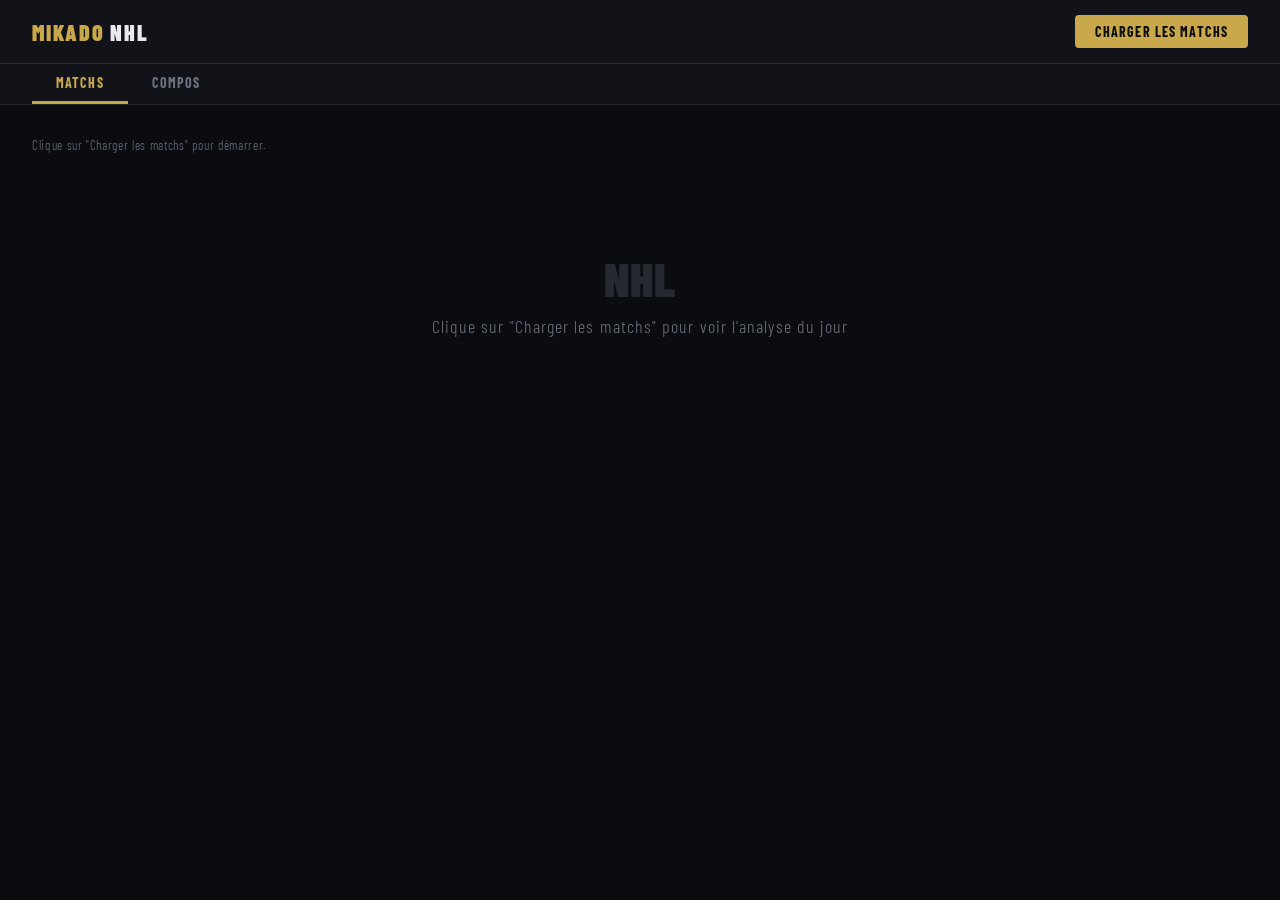
<file: mikado_dev (1).html>
<!DOCTYPE html>
<html lang="fr">
<head>
<meta charset="UTF-8">
<meta name="viewport" content="width=device-width, initial-scale=1.0">
<title>MIKADO NHL</title>
<link href="https://fonts.googleapis.com/css2?family=Barlow+Condensed:wght@400;500;600;700;900&family=Barlow:wght@300;400;500&display=swap" rel="stylesheet">
<style>
  :root {
    --bg: #0a0c10;
    --surface: #111318;
    --surface2: #181c23;
    --border: #252930;
    --accent: #c8a84b;
    --accent2: #4b7fc8;
    --text: #e8eaf0;
    --muted: #6b7280;
    --red: #e05252;
    --green: #4caf7d;
    --blue: #5b9cf6;
  }
  * { box-sizing: border-box; margin: 0; padding: 0; }
  body {
    background: var(--bg);
    color: var(--text);
    font-family: 'Barlow', sans-serif;
    font-weight: 300;
    min-height: 100vh;
  }

  /* HEADER */
  header {
    background: var(--surface);
    border-bottom: 1px solid var(--border);
    padding: 0 2rem;
    display: flex;
    align-items: center;
    justify-content: space-between;
    height: 64px;
    position: sticky;
    top: 0;
    z-index: 100;
  }
  .logo {
    font-family: 'Barlow Condensed', sans-serif;
    font-weight: 900;
    font-size: 22px;
    letter-spacing: 0.08em;
    color: var(--accent);
  }
  .logo span { color: var(--text); }
  .date-badge {
    font-size: 12px;
    color: var(--muted);
    font-family: 'Barlow Condensed', sans-serif;
    letter-spacing: 0.1em;
    text-transform: uppercase;
  }
  .load-btn {
    background: var(--accent);
    color: #0a0c10;
    border: none;
    padding: 8px 20px;
    font-family: 'Barlow Condensed', sans-serif;
    font-weight: 700;
    font-size: 14px;
    letter-spacing: 0.08em;
    cursor: pointer;
    border-radius: 4px;
    text-transform: uppercase;
    transition: opacity 0.2s;
  }
  .load-btn:hover { opacity: 0.85; }
  .load-btn:disabled { opacity: 0.4; cursor: not-allowed; }

  /* NAV TABS */
  .page-nav {
    background: var(--surface);
    border-bottom: 1px solid var(--border);
    padding: 0 2rem;
    display: flex;
    gap: 0;
  }
  .nav-tab {
    font-family: 'Barlow Condensed', sans-serif;
    font-weight: 700;
    font-size: 14px;
    letter-spacing: 0.08em;
    text-transform: uppercase;
    padding: 10px 24px;
    border: none;
    border-bottom: 3px solid transparent;
    background: transparent;
    color: var(--muted);
    cursor: pointer;
    transition: all 0.15s;
  }
  .nav-tab.active {
    color: var(--accent);
    border-bottom-color: var(--accent);
  }
  .nav-tab:hover:not(.active) { color: var(--text); }
  #page-compos { display: none; }

  /* COMPOS PAGE */
  .compo-grid { display: flex; flex-direction: column; gap: 1.5rem; margin-top: 1rem; }
  .compo-card { background: var(--surface); border: 1px solid var(--border); border-radius: 8px; overflow: hidden; }
  .compo-card-header { background: var(--surface2); padding: 12px 20px; display: flex; align-items: center; justify-content: space-between; border-bottom: 2px solid var(--accent); }
  .compo-match-title { font-family: 'Barlow Condensed', sans-serif; font-weight: 900; font-size: 24px; color: var(--text); letter-spacing: 0.05em; }
  .compo-match-time { font-family: 'Barlow Condensed', sans-serif; font-size: 12px; color: var(--accent); background: rgba(200,168,75,0.1); padding: 3px 10px; border-radius: 3px; letter-spacing: 0.08em; }
  .compo-match-status { font-size: 11px; font-family: 'Barlow Condensed', sans-serif; font-weight: 700; letter-spacing: 0.05em; }
  .compo-teams { display: grid; grid-template-columns: 1fr 1fr; }
  .compo-team-panel { padding: 14px; }
  .compo-team-panel:first-child { border-right: 1px solid var(--border); }
  .compo-team-header { font-family: 'Barlow Condensed', sans-serif; font-weight: 900; font-size: 15px; color: var(--text); letter-spacing: 0.06em; margin-bottom: 12px; display: flex; align-items: center; gap: 6px; }
  .compo-team-badge { font-size: 10px; color: var(--muted); font-weight: 400; letter-spacing: 0.1em; }
  .compo-line-section { margin-bottom: 8px; }
  .compo-line-title { font-family: 'Barlow Condensed', sans-serif; font-size: 10px; font-weight: 700; letter-spacing: 0.18em; color: #3a4a5a; text-transform: uppercase; margin-bottom: 6px; text-align: center; }
  .compo-players-row { display: flex; gap: 6px; justify-content: center; flex-wrap: wrap; }
  .compo-player-slot { display: flex; flex-direction: column; align-items: center; gap: 3px; cursor: pointer; }
  .compo-photo-wrap { width: 46px; height: 46px; border-radius: 50%; overflow: hidden; border: 2px solid; background: var(--surface2); flex-shrink: 0; display: flex; align-items: center; justify-content: center; }
  .compo-photo-wrap img { width: 100%; height: 100%; object-fit: cover; object-position: top center; }
  .compo-photo-wrap.lw { border-color: #4caf7d; }
  .compo-photo-wrap.rw { border-color: #4caf7d; }
  .compo-photo-wrap.c  { border-color: #5b9cf6; }
  .compo-photo-wrap.d  { border-color: var(--accent); }
  .compo-photo-wrap.g  { border-color: var(--red); }
  .compo-photo-initial { font-family: 'Barlow Condensed', sans-serif; font-size: 16px; font-weight: 700; color: var(--muted); }
  .compo-player-name { font-family: 'Barlow Condensed', sans-serif; font-size: 10px; font-weight: 700; color: var(--text); text-align: center; max-width: 54px; line-height: 1.1; }
  .compo-player-pos { font-size: 9px; color: var(--muted); font-family: 'Barlow Condensed', sans-serif; letter-spacing: 0.1em; }
  .compo-divider { border: none; border-top: 1px solid #1e2a38; margin: 6px 0 8px; }
  .compo-goalie-zone { border-top: 1px solid #1e2a38; padding-top: 8px; margin-top: 4px; display: flex; justify-content: center; }
  .compo-pending { color: var(--muted); font-size: 12px; font-style: italic; padding: 16px; text-align: center; }
  .compo-status-ok { color: var(--green); }
  .compo-status-wait { color: var(--muted); }

  /* MAIN */
  main { padding: 2rem; max-width: 1600px; margin: 0 auto; }

  /* STATUS BAR */
  #status-bar {
    display: flex;
    align-items: center;
    gap: 12px;
    margin-bottom: 2rem;
    font-size: 13px;
    color: var(--muted);
    font-family: 'Barlow Condensed', sans-serif;
    letter-spacing: 0.05em;
  }
  .spinner {
    width: 16px; height: 16px;
    border: 2px solid var(--border);
    border-top-color: var(--accent);
    border-radius: 50%;
    animation: spin 0.8s linear infinite;
    display: none;
  }
  @keyframes spin { to { transform: rotate(360deg); } }

  /* MATCH CARDS */
  .match-section {
    margin-bottom: 3rem;
    animation: fadeUp 0.4s ease both;
  }
  @keyframes fadeUp {
    from { opacity: 0; transform: translateY(12px); }
    to { opacity: 1; transform: translateY(0); }
  }
  .match-header {
    display: flex;
    align-items: center;
    gap: 1rem;
    margin-bottom: 1rem;
    padding-bottom: 1rem;
    border-bottom: 2px solid var(--accent);
  }
  .match-title {
    font-family: 'Barlow Condensed', sans-serif;
    font-weight: 900;
    font-size: 28px;
    letter-spacing: 0.04em;
    color: var(--text);
  }
  .match-time {
    font-family: 'Barlow Condensed', sans-serif;
    font-size: 13px;
    color: var(--accent);
    background: rgba(200,168,75,0.1);
    padding: 4px 10px;
    border-radius: 3px;
    letter-spacing: 0.08em;
    text-transform: uppercase;
  }
  .match-venue {
    font-size: 12px;
    color: var(--muted);
    margin-left: auto;
  }

  /* TEAM TABS */
  .team-tabs {
    display: flex;
    gap: 8px;
    margin-bottom: 1rem;
  }
  .team-tab {
    font-family: 'Barlow Condensed', sans-serif;
    font-weight: 700;
    font-size: 13px;
    letter-spacing: 0.08em;
    text-transform: uppercase;
    padding: 6px 16px;
    border: 1px solid var(--border);
    background: var(--surface2);
    color: var(--muted);
    cursor: pointer;
    border-radius: 3px;
    transition: all 0.15s;
  }
  .team-tab.active {
    border-color: var(--accent);
    color: var(--accent);
    background: rgba(200,168,75,0.08);
  }
  .team-tab:hover:not(.active) { border-color: var(--border); color: var(--text); }

  /* TABLE */
  .table-wrap {
    overflow-x: auto;
    border: 1px solid var(--border);
    border-radius: 6px;
    background: var(--surface);
  }
  table {
    width: 100%;
    border-collapse: collapse;
    font-size: 12.5px;
    min-width: 900px;
  }
  thead {
    background: var(--surface2);
    position: sticky;
    top: 0;
  }
  th {
    font-family: 'Barlow Condensed', sans-serif;
    font-weight: 600;
    font-size: 11px;
    letter-spacing: 0.1em;
    text-transform: uppercase;
    color: var(--muted);
    padding: 10px 12px;
    text-align: center;
    border-bottom: 1px solid var(--border);
    white-space: nowrap;
    cursor: pointer;
    user-select: none;
  }
  th:hover { color: var(--accent); }
  th:first-child, th:nth-child(2) { text-align: left; }
  th.sorted { color: var(--accent); }
  td {
    padding: 8px 12px;
    border-bottom: 1px solid rgba(37,41,48,0.6);
    text-align: center;
    color: var(--text);
    font-weight: 400;
  }
  td:first-child { text-align: left; font-weight: 500; }
  td:nth-child(2) { text-align: left; }
  tr:last-child td { border-bottom: none; }
  tr:hover td { background: rgba(255,255,255,0.02); }

  /* POSITION BADGE */
  .pos-badge {
    display: inline-block;
    font-family: 'Barlow Condensed', sans-serif;
    font-size: 11px;
    font-weight: 700;
    letter-spacing: 0.06em;
    padding: 2px 7px;
    border-radius: 3px;
  }
  .pos-C  { background: rgba(91,156,246,0.15); color: #5b9cf6; }
  .pos-LW { background: rgba(76,175,125,0.15); color: #4caf7d; }
  .pos-RW { background: rgba(76,175,125,0.15); color: #4caf7d; }
  .pos-D  { background: rgba(200,168,75,0.15); color: #c8a84b; }
  .pos-G  { background: rgba(224,82,82,0.15); color: #e05252; }

  /* VALUE CELLS */
  .val-high { color: var(--green); font-weight: 500; }
  .val-mid  { color: var(--text); }
  .val-low  { color: var(--muted); }
  .val-zero { color: #3a3f4a; }

  /* RANK */
  .rank { color: var(--muted); font-size: 11px; width: 28px; }

  /* H2H CELL */
  .h2h { font-size: 11px; white-space: nowrap; }

  /* B2B BADGE */
  .b2b-yes { color: var(--accent); font-weight: 600; }

  /* EXPORT */
  .export-row {
    display: flex;
    gap: 8px;
    margin-bottom: 0.75rem;
    justify-content: flex-end;
  }
  .btn-sm {
    font-family: 'Barlow Condensed', sans-serif;
    font-size: 12px;
    font-weight: 600;
    letter-spacing: 0.06em;
    text-transform: uppercase;
    padding: 5px 14px;
    border: 1px solid var(--border);
    background: transparent;
    color: var(--muted);
    cursor: pointer;
    border-radius: 3px;
    transition: all 0.15s;
  }
  .btn-sm:hover { border-color: var(--accent); color: var(--accent); }

  /* EMPTY / ERROR */
  .empty {
    text-align: center;
    padding: 4rem 2rem;
    color: var(--muted);
    font-family: 'Barlow Condensed', sans-serif;
    font-size: 18px;
    letter-spacing: 0.06em;
  }
  .empty .big { font-size: 48px; font-weight: 900; color: var(--border); display: block; margin-bottom: 0.5rem; }

  /* NOTE */
  .note {
    font-size: 11px;
    color: var(--muted);
    margin-top: 6px;
    padding-left: 2px;
    font-style: italic;
  }

  /* LEGEND */
  .legend {
    display: flex;
    flex-wrap: wrap;
    gap: 16px;
    margin-bottom: 1.5rem;
    font-size: 11px;
    color: var(--muted);
    font-family: 'Barlow Condensed', sans-serif;
    letter-spacing: 0.05em;
  }
  .legend span { display: flex; align-items: center; gap: 5px; }
  .dot { width: 8px; height: 8px; border-radius: 50%; }

  /* LOADING SKELETON */
  .skeleton-row td { background: linear-gradient(90deg, var(--surface) 25%, var(--surface2) 50%, var(--surface) 75%); background-size: 400% 100%; animation: shimmer 1.2s infinite; border-radius: 3px; color: transparent; }
  @keyframes shimmer { 0%{background-position:100% 0} 100%{background-position:-100% 0} }
</style>
</head>
<body>

<header>
  <div class="logo">MIKADO <span>NHL</span></div>
  <div class="date-badge" id="header-date"></div>
  <button class="load-btn" id="load-btn" onclick="loadAll()">Charger les matchs</button>
</header>

<div class="page-nav">
  <button class="nav-tab active" id="tab-matchs" onclick="showPage('matchs')">Matchs</button>
  <button class="nav-tab" id="tab-compos" onclick="showPage('compos')">Compos</button>
</div>

<main>
  <div id="status-bar">
    <div class="spinner" id="spinner"></div>
    <span id="status-msg">Clique sur "Charger les matchs" pour démarrer.</span>
  </div>
  <div id="legend" style="display:none">
    <div class="legend">
      <span><div class="dot" style="background:#5b9cf6"></div> Centre (C)</span>
      <span><div class="dot" style="background:#4caf7d"></div> Ailier (LW/RW)</span>
      <span><div class="dot" style="background:#c8a84b"></div> Défenseur (D)</span>
      <span><div class="dot" style="background:#e05252"></div> Gardien (G)</span>
      <span style="margin-left:12px"><span style="color:var(--green);font-weight:500">■</span> ≥ 3 pts</span>
      <span><span style="color:var(--text)">■</span> 1-2 pts</span>
      <span><span style="color:var(--muted)">■</span> 0 pts</span>
    </div>
  </div>
  <div id="page-matchs">
  <div id="matches-container">
    <div class="empty">
      <span class="big">NHL</span>
      Clique sur "Charger les matchs" pour voir l'analyse du jour
    </div>
  </div>
    </div>
  </div><!-- end page-matchs -->

  <div id="page-compos">
    <div id="compos-status-bar" style="display:flex;align-items:center;gap:12px;margin-bottom:1.5rem;font-size:13px;color:var(--muted);font-family:'Barlow Condensed',sans-serif;letter-spacing:0.05em;">
      <div class="spinner" id="compos-spinner"></div>
      <span id="compos-status-msg">Chargement des compositions...</span>
    </div>
    <div id="compos-container"></div>
  </div>

</main>

<script>
const NHL_API = 'https://api-web.nhle.com/v1';
const WORKER = 'https://nhl-proxy.973vybration.workers.dev';

async function fetchJSON(url) {
  // Essaie d'abord directement, puis via le Worker Cloudflare
  const urls = [
    url,
    `${WORKER}?url=${encodeURIComponent(url)}`,
  ];
  let lastErr;
  for (const u of urls) {
    try {
      const r = await fetch(u, { signal: AbortSignal.timeout(15000) });
      if (!r.ok) throw new Error(`HTTP ${r.status}`);
      return await r.json();
    } catch(e) {
      lastErr = e;
      console.warn('Tentative echouee:', u, e.message);
    }
  }
  throw new Error(`Connexion impossible: ${lastErr?.message}`);
}

function today() {
  const d = new Date();
  return `${d.getFullYear()}-${String(d.getMonth()+1).padStart(2,'0')}-${String(d.getDate()).padStart(2,'0')}`;
}

function fmt(date) {
  return new Date(date + 'T12:00:00').toLocaleDateString('fr-CA', { weekday:'long', year:'numeric', month:'long', day:'numeric' });
}

function setStatus(msg, spinning=false) {
  document.getElementById('status-msg').textContent = msg;
  document.getElementById('spinner').style.display = spinning ? 'block' : 'none';
}

// Get game log for a player (last N games)
async function getPlayerGameLog(playerId, season) {
  try {
    const data = await fetchJSON(`${NHL_API}/player/${playerId}/game-log/${season}/2`);
    return data.gameLog || [];
  } catch { return []; }
}

// Sum stats over last N games
function sumStats(log, n) {
  const games = log.slice(0, n);
  let pts=0, g=0, a=0;
  for (const gm of games) {
    pts += (gm.points || 0);
    g   += (gm.goals  || 0);
    a   += (gm.assists|| 0);
  }
  return { pts, g, a, count: games.length };
}

// Check if player is on a back-to-back (played yesterday)
function isB2B(log) {
  if (!log.length) return false;
  const lastGame = new Date(log[0].gameDate);
  const yesterday = new Date(); yesterday.setDate(yesterday.getDate()-1);
  return lastGame.toDateString() === yesterday.toDateString();
}

// Count B2B points this season
function b2bPoints(log) {
  let pts = 0;
  for (let i = 0; i < log.length - 1; i++) {
    const d1 = new Date(log[i].gameDate);
    const d2 = new Date(log[i+1].gameDate);
    const diff = Math.abs(d1 - d2) / 86400000;
    if (diff <= 1) pts += (log[i].points || 0);
  }
  return pts;
}

// H2H stats vs specific opponent
function h2hStats(log, oppAbbrev) {
  const games = log.filter(g => g.opponentAbbrev === oppAbbrev);
  const pts = games.reduce((s,g) => s+(g.points||0), 0);
  return { pts, gp: games.length };
}

// H2H across multiple seasons
async function h2hMultiSeason(playerId, oppAbbrev) {
  const seasons = ['20252026','20242025','20232024','20222023','20222023'];
  let totalPts = 0, totalGP = 0;
  for (const s of seasons) {
    try {
      const data = await fetchJSON(`${NHL_API}/player/${playerId}/game-log/${s}/2`);
      const log = data.gameLog || [];
      const { pts, gp } = h2hStats(log, oppAbbrev);
      totalPts += pts; totalGP += gp;
    } catch {}
  }
  return { pts: totalPts, gp: totalGP };
}

function valClass(v) {
  if (v === 0) return 'val-zero';
  if (v >= 3) return 'val-high';
  if (v >= 1) return 'val-mid';
  return 'val-low';
}

function h2hText(pts, gp) {
  if (gp === 0) return '<span class="val-zero">—</span>';
  return `<span class="h2h">${pts}pt / ${gp}M</span>`;
}

async function fetchPlayerData(player, oppAbbrev, season) {
  const pid = player.id;
  const pos = player.positionCode || '?';

  // Fetch current season log
  let log = [];
  for (let attempt = 0; attempt < 3; attempt++) {
    try {
      const data = await fetchJSON(`${NHL_API}/player/${pid}/game-log/20252026/2`);
      log = data.gameLog || [];
      break;
    } catch { await new Promise(r => setTimeout(r, 800)); }
  }

  const s10 = sumStats(log, 10);
  const s5  = sumStats(log, 5);
  const s2  = sumStats(log, 2);
  const s1  = sumStats(log, 1);
  const b2b = b2bPoints(log);
  const onB2B = isB2B(log);
  const h2hSzn = h2hStats(log, oppAbbrev);

  // H2H 5 seasons (skaters only)
  let h2h5 = { pts: 0, gp: 0 };
  if (pos !== 'G') {
    try { h2h5 = await h2hMultiSeason(pid, oppAbbrev); } catch {}
  }

  return {
    name: `${player.firstName?.default || ''} ${player.lastName?.default || ''}`.trim(),
    pos,
    pts10: s10.pts, g10: s10.g, a10: s10.a,
    pts5: s5.pts, pts2: s2.pts, pts1: s1.pts,
    b2b, onB2B,
    h2hSznPts: h2hSzn.pts, h2hSznGP: h2hSzn.gp,
    h2h5Pts: h2h5.pts, h2h5GP: h2h5.gp,
    pid
  };
}

async function buildTeamTable(roster, teamAbbrev, oppAbbrev, season, gameId) {
  const rows = [];
  for (const player of roster) {
    const row = await fetchPlayerData(player, oppAbbrev, season);
    rows.push(row);
  }
  rows.sort((a,b) => b.pts10 - a.pts10 || b.pts5 - a.pts5);
  return rows;
}

function renderTable(rows, tableId) {
  return `
  <div class="table-wrap">
  <table id="${tableId}">
    <thead>
      <tr>
        <th>#</th>
        <th onclick="sortTable('${tableId}',1)" title="Nom">Joueur</th>
        <th onclick="sortTable('${tableId}',2)" title="Position">Pos</th>
        <th onclick="sortTable('${tableId}',3)" class="sorted" title="Points 10 derniers matchs">Pts<br>10M</th>
        <th onclick="sortTable('${tableId}',4)" title="Points 5 derniers matchs">Pts<br>5M</th>
        <th onclick="sortTable('${tableId}',5)" title="Points 2 derniers matchs">Pts<br>2M</th>
        <th onclick="sortTable('${tableId}',6)" title="Points au dernier match">Pts<br>Der.</th>
        <th onclick="sortTable('${tableId}',7)" title="Passes 10 derniers matchs">Passe<br>10M</th>
        <th onclick="sortTable('${tableId}',8)" title="Buts 10 derniers matchs">But<br>10M</th>
        <th onclick="sortTable('${tableId}',9)" title="Points en back-to-back">Pts<br>B2B</th>
        <th onclick="sortTable('${tableId}',10)" title="Points face à l'adversaire cette saison">H2H<br>Saison</th>
        <th onclick="sortTable('${tableId}',11)" title="Points face à l'adversaire 5 dernières saisons">H2H<br>5 Saisons</th>
      </tr>
    </thead>
    <tbody>
    ${rows.map((r,i) => `
      <tr>
        <td class="rank">${i+1}</td>
        <td>${r.name}${r.onB2B ? ' <span style="color:var(--accent);font-size:10px" title="Match hier aussi">B2B</span>' : ''}</td>
        <td><span class="pos-badge pos-${r.pos}">${r.pos}</span></td>
        <td class="${valClass(r.pts10)}">${r.pts10}</td>
        <td class="${valClass(r.pts5)}">${r.pts5}</td>
        <td class="${valClass(r.pts2)}">${r.pts2}</td>
        <td class="${valClass(r.pts1)}">${r.pts1}</td>
        <td class="${valClass(r.a10)}">${r.a10}</td>
        <td class="${valClass(r.g10)}">${r.g10}</td>
        <td class="${r.b2b > 0 ? 'b2b-yes' : 'val-zero'}">${r.b2b || '—'}</td>
        <td>${h2hText(r.h2hSznPts, r.h2hSznGP)}</td>
        <td>${h2hText(r.h2h5Pts, r.h2h5GP)}</td>
      </tr>`).join('')}
    </tbody>
  </table>
  </div>`;
}

function sortTable(tableId, colIdx) {
  const table = document.getElementById(tableId);
  if (!table) return;
  const tbody = table.querySelector('tbody');
  const rows = Array.from(tbody.querySelectorAll('tr'));
  const ths = table.querySelectorAll('th');
  ths.forEach(t => t.classList.remove('sorted'));
  ths[colIdx].classList.add('sorted');

  rows.sort((a,b) => {
    const av = parseFloat(a.cells[colIdx]?.textContent) || 0;
    const bv = parseFloat(b.cells[colIdx]?.textContent) || 0;
    return bv - av;
  });
  rows.forEach((r,i) => { r.cells[0].textContent = i+1; tbody.appendChild(r); });
}

function exportCSV(rows, filename) {
  const headers = ['Rang','Joueur','Position','Pts 10M','Pts 5M','Pts 2M','Pts Der.','Passes 10M','Buts 10M','Pts B2B','H2H Saison','H2H 5 Saisons'];
  const csvRows = [headers.join(',')];
  rows.forEach((r,i) => {
    csvRows.push([
      i+1,
      `"${r.name}"`, r.pos, r.pts10, r.pts5, r.pts2, r.pts1,
      r.a10, r.g10, r.b2b,
      `"${r.h2hSznPts}pt/${r.h2hSznGP}M"`,
      `"${r.h2h5Pts}pt/${r.h2h5GP}M"`
    ].join(','));
  });
  const blob = new Blob([csvRows.join('\n')], {type:'text/csv;charset=utf-8;'});
  const a = document.createElement('a');
  a.href = URL.createObjectURL(blob);
  a.download = filename;
  a.click();
}

// Store rows globally for export
const tableData = {};
const CACHE_KEY = `mikado_nhl_cache_${today()}`;

function saveCache(data) {
  try {
    localStorage.setItem(CACHE_KEY, JSON.stringify(data));
    // Nettoyer les vieux caches
    for (const key of Object.keys(localStorage)) {
      if (key.startsWith('mikado_nhl_cache_') && key !== CACHE_KEY) {
        localStorage.removeItem(key);
      }
    }
  } catch(e) { console.warn('Cache save failed:', e); }
}

function loadCache() {
  try {
    const data = localStorage.getItem(CACHE_KEY);
    return data ? JSON.parse(data) : null;
  } catch(e) { return null; }
}

async function loadAll(forceReload = false) {
  const btn = document.getElementById('load-btn');
  btn.disabled = true;
  document.getElementById('legend').style.display = 'none';

  const dateStr = today();
  document.getElementById('header-date').textContent = fmt(dateStr);

  // Vérifier le cache d'abord
  if (!forceReload) {
    const cached = loadCache();
    if (cached) {
      setStatus(`✓ Données du cache — ${dateStr} · Clique "Actualiser" pour recharger`, false);
      document.getElementById('matches-container').innerHTML = '';
      document.getElementById('legend').style.display = 'block';
      renderAllMatches(cached);
      btn.disabled = false;
      btn.textContent = '↻ Actualiser';
      btn.onclick = () => loadAll(true);
      return;
    }
  }

  setStatus('Récupération des matchs du jour...', true);

  let schedule;
  try {
    schedule = await fetchJSON(`${NHL_API}/schedule/${dateStr}`);
  } catch(e) {
    setStatus('Tous les proxies ont échoué — voir les instructions ci-dessous.');
    document.getElementById('matches-container').innerHTML = `
      <div class="empty">
        <span class="big" style="font-size:28px;color:var(--red)">Connexion échouée</span>
        <p style="margin-top:1rem;font-size:13px;color:var(--muted);line-height:2;text-align:left;max-width:480px;margin-left:auto;margin-right:auto">
          <strong style="color:var(--text)">Solutions à essayer dans l'ordre :</strong><br>
          1. Désactive ton bloqueur de pub (uBlock, AdBlock) pour ce fichier<br>
          2. Réessaie dans quelques secondes<br>
          3. Ouvre le fichier dans <strong style="color:var(--text)">Chrome ou Edge</strong> (pas Firefox)<br>
          4. Si le problème persiste, essaie d'ouvrir ce lien manuellement :<br>
          <a href="https://api-web.nhle.com/v1/schedule/${dateStr}" target="_blank" style="color:var(--accent);font-size:11px">api-web.nhle.com/v1/schedule/${dateStr}</a><br>
          Si ça affiche du texte → l'API fonctionne, c'est le proxy qui bloque.<br>
          Si erreur → ta connexion internet a un problème.
        </p>
        <button onclick="loadAll()" style="margin-top:1.5rem;background:var(--accent);color:#0a0c10;border:none;padding:10px 24px;font-family:'Barlow Condensed',sans-serif;font-weight:700;font-size:14px;letter-spacing:0.08em;cursor:pointer;border-radius:4px;text-transform:uppercase">↻ Réessayer</button>
      </div>`;
    document.getElementById('legend').style.display = 'none';
    btn.disabled = false;
    return;
  }

  const games = schedule?.gameWeek?.[0]?.games || [];
  if (!games.length) {
    document.getElementById('matches-container').innerHTML = `<div class="empty"><span class="big">0</span>Aucun match prévu aujourd'hui</div>`;
    setStatus('Aucun match trouvé pour aujourd\'hui.');
    btn.disabled = false;
    return;
  }

  document.getElementById('matches-container').innerHTML = '';
  document.getElementById('legend').style.display = 'block';

  const season = '20252026';
  const allMatchesData = [];

  for (let gi = 0; gi < games.length; gi++) {
    const game = games[gi];
    const home = game.homeTeam;
    const away = game.awayTeam;
    const gameTime = game.startTimeUTC ? new Date(game.startTimeUTC).toLocaleTimeString('fr-CA', {hour:'2-digit', minute:'2-digit', timeZone:'America/Toronto'}) : '';
    const venue = game.venue?.default || '';
    const matchId = `match_${gi}`;

    setStatus(`Chargement ${away.abbrev} @ ${home.abbrev} (${gi+1}/${games.length})...`, true);

    const section = document.createElement('div');
    section.className = 'match-section';
    section.innerHTML = `
      <div class="match-header">
        <div class="match-title">${away.abbrev} @ ${home.abbrev}</div>
        <div class="match-time">${gameTime} HE</div>
        <div class="match-venue">${venue}</div>
      </div>
      <div id="tabs_${matchId}" class="team-tabs"></div>
      <div id="content_${matchId}"></div>
    `;
    document.getElementById('matches-container').appendChild(section);

    let awayRoster = [], homeRoster = [];
    try {
      const ar = await fetchJSON(`${NHL_API}/roster/${away.abbrev}/${season}`);
      awayRoster = [...(ar.forwards||[]), ...(ar.defensemen||[]), ...(ar.goalies||[])];
    } catch {}
    try {
      const hr = await fetchJSON(`${NHL_API}/roster/${home.abbrev}/${season}`);
      homeRoster = [...(hr.forwards||[]), ...(hr.defensemen||[]), ...(hr.goalies||[])];
    } catch {}

    const teamsData = {};
    for (const [abbrev, roster, opp] of [[away.abbrev, awayRoster, home.abbrev], [home.abbrev, homeRoster, away.abbrev]]) {
      setStatus(`Analyse ${abbrev} vs ${opp} — ${roster.length} joueurs...`, true);
      const rows = await buildTeamTable(roster, abbrev, opp, season, game.id);
      teamsData[abbrev] = rows;
      tableData[`${matchId}_${abbrev}`] = rows;
    }

    allMatchesData.push({ game, away, home, teamsData, matchId, gameTime, venue, dateStr });

    const tabsEl = document.getElementById(`tabs_${matchId}`);
    const contentEl = document.getElementById(`content_${matchId}`);

    (function(away, home, teamsData, matchId, dateStr) {
      function showTeam(abbrev) {
        tabsEl.querySelectorAll('.team-tab').forEach(t => t.classList.toggle('active', t.dataset.abbrev === abbrev));
        const rows = teamsData[abbrev];
        const tid = `tbl_${matchId}_${abbrev}`;
        const oppAbbrev = abbrev === away.abbrev ? home.abbrev : away.abbrev;
        contentEl.innerHTML = `
          <div class="export-row">
            <button class="btn-sm" onclick="exportCSV(tableData['${matchId}_${abbrev}'],'${abbrev}_vs_${oppAbbrev}_${dateStr}.csv')">Exporter CSV</button>
          </div>
          ${renderTable(rows, tid)}
          <p class="note">Trié par Pts 10M · Clique sur un en-tête de colonne pour retrier · H2H = face-à-face · B2B = back-to-back · Données API NHL officielle</p>
        `;
      }

      for (const abbrev of [away.abbrev, home.abbrev]) {
        const tab = document.createElement('button');
        tab.className = 'team-tab';
        tab.dataset.abbrev = abbrev;
        tab.textContent = abbrev === away.abbrev ? `✈ ${abbrev} (Visiteurs)` : `🏠 ${abbrev} (Domicile)`;
        tab.onclick = () => showTeam(abbrev);
        tabsEl.appendChild(tab);
      }
      showTeam(away.abbrev);
    })(away, home, teamsData, matchId, dateStr);
  }

  // Sauvegarder dans le cache
  saveCache(allMatchesData);

  setStatus(`✓ ${games.length} match${games.length>1?'s':''} chargé${games.length>1?'s':''} — ${today()} · Données sauvegardées`, false);
  btn.disabled = false;
  btn.textContent = '↻ Actualiser';
  btn.onclick = () => loadAll(true);
}

function renderAllMatches(allMatchesData) {
  for (const matchData of allMatchesData) {
    const { game, away, home, teamsData, dateStr } = matchData;
    const matchId = matchData.matchId;

    const section = document.createElement('div');
    section.className = 'match-section';
    section.innerHTML = `
      <div class="match-header">
        <div class="match-title">${away.abbrev} @ ${home.abbrev}</div>
        <div class="match-time">${matchData.gameTime} HE</div>
        <div class="match-venue">${matchData.venue}</div>
      </div>
      <div id="tabs_${matchId}" class="team-tabs"></div>
      <div id="content_${matchId}"></div>
    `;
    document.getElementById('matches-container').appendChild(section);

    const tabsEl = document.getElementById(`tabs_${matchId}`);
    const contentEl = document.getElementById(`content_${matchId}`);

    for (const [abbrev, rows] of Object.entries(teamsData)) {
      tableData[`${matchId}_${abbrev}`] = rows;
    }

    function showTeam(abbrev) {
      tabsEl.querySelectorAll('.team-tab').forEach(t => t.classList.toggle('active', t.dataset.abbrev === abbrev));
      const rows = teamsData[abbrev];
      const tid = `tbl_${matchId}_${abbrev}`;
      const oppAbbrev = abbrev === away.abbrev ? home.abbrev : away.abbrev;
      contentEl.innerHTML = `
        <div class="export-row">
          <button class="btn-sm" onclick="exportCSV(tableData['${matchId}_${abbrev}'],'${abbrev}_vs_${oppAbbrev}_${dateStr}.csv')">Exporter CSV</button>
        </div>
        ${renderTable(rows, tid)}
        <p class="note">Trié par Pts 10M · Clique sur un en-tête de colonne pour retrier · H2H = face-à-face · B2B = back-to-back · Données API NHL officielle</p>
      `;
    }

    for (const abbrev of [away.abbrev, home.abbrev]) {
      const tab = document.createElement('button');
      tab.className = 'team-tab';
      tab.dataset.abbrev = abbrev;
      tab.textContent = abbrev === away.abbrev ? `✈ ${abbrev} (Visiteurs)` : `🏠 ${abbrev} (Domicile)`;
      tab.onclick = () => showTeam(abbrev);
      tabsEl.appendChild(tab);
    }

    showTeam(away.abbrev);
  }
}

// Page switching


// COMPOS FUNCTIONS
const NHL_API_COMPOS = 'https://api-web.nhle.com/v1';
let composLoaded = false;

function showPage(page) {
  document.getElementById('page-matchs').style.display = page === 'matchs' ? 'block' : 'none';
  document.getElementById('page-compos').style.display = page === 'compos' ? 'block' : 'none';
  document.getElementById('tab-matchs').classList.toggle('active', page === 'matchs');
  document.getElementById('tab-compos').classList.toggle('active', page === 'compos');
  const loadBtn = document.getElementById('load-btn');
  if (page === 'compos') {
    loadBtn.style.display = 'none';
    if (!composLoaded) { composLoaded = true; loadCompos(); }
  } else {
    loadBtn.style.display = '';
  }
}

async function loadCompos() {
  const container = document.getElementById('compos-container');
  const statusMsg = document.getElementById('compos-status-msg');
  const spinner = document.getElementById('compos-spinner');

  const cacheKey = `mikado_compos_${today()}`;
  const cached = localStorage.getItem(cacheKey);
  if (cached) {
    container.innerHTML = cached;
    statusMsg.textContent = 'Compositions du cache — ' + fmt(today());
    return;
  }

  spinner.style.display = 'block';
  statusMsg.textContent = 'Chargement des matchs du jour...';

  try {
    const dateStr = today();
    const schedule = await fetchJSON(`${NHL_API_COMPOS}/schedule/${dateStr}`);
    const games = schedule?.gameWeek?.[0]?.games || [];

    if (!games.length) {
      container.innerHTML = '<div class="empty"><span class="big">0</span>Aucun match prévu aujourd'hui</div>';
      spinner.style.display = 'none';
      statusMsg.textContent = 'Aucun match aujourd'hui';
      return;
    }

    container.innerHTML = '<div class="compo-grid" id="compo-grid"></div>';
    const grid = document.getElementById('compo-grid');

    for (const game of games) {
      const away = game.awayTeam;
      const home = game.homeTeam;
      const gameTime = game.startTimeUTC
        ? new Date(game.startTimeUTC).toLocaleTimeString('fr-CA', {hour:'2-digit', minute:'2-digit', timeZone:'America/Toronto'})
        : '';
      const venue = game.venue?.default || '';

      const card = document.createElement('div');
      card.className = 'compo-card';
      card.id = `compo_${game.id}`;
      card.innerHTML = `
        <div class="compo-card-header">
          <div>
            <div class="compo-match-title">${away.abbrev} @ ${home.abbrev}</div>
            <div style="font-size:11px;color:var(--muted);margin-top:2px;font-family:'Barlow Condensed',sans-serif;">${gameTime} HE · ${venue}</div>
          </div>
          <div class="compo-match-status compo-status-wait" id="cstatus_${game.id}">⏳ À venir</div>
        </div>
        <div class="compo-teams" id="clines_${game.id}">
          <div class="compo-pending">Récupération des alignements...</div>
        </div>`;
      grid.appendChild(card);

      loadGameLineup(game.id, away, home);
    }

    setTimeout(() => {
      const html = document.getElementById('compo-grid')?.outerHTML;
      if (html) localStorage.setItem(cacheKey, html);
    }, 45000);

  } catch(e) {
    container.innerHTML = `<div class="empty"><span style="font-size:28px;color:var(--red);display:block;margin-bottom:0.5rem">Erreur</span>${e.message}</div>`;
  }

  spinner.style.display = 'none';
  statusMsg.textContent = 'Compositions du jour — ' + fmt(today());
}

async function loadGameLineup(gameId, away, home) {
  const linesDiv = document.getElementById(`clines_${gameId}`);
  const statusEl = document.getElementById(`cstatus_${gameId}`);

  try {
    const data = await fetchJSON(`${NHL_API_COMPOS}/game/${gameId}/landing`);

    const awaySkaters = data?.awayTeam?.forwards || [];
    const awayDefense = data?.awayTeam?.defensemen || [];
    const awayGoalies = data?.awayTeam?.goalies || [];
    const homeSkaters = data?.homeTeam?.forwards || [];
    const homeDefense = data?.homeTeam?.defensemen || [];
    const homeGoalies = data?.homeTeam?.goalies || [];

    const hasData = awaySkaters.length > 0 || homeSkaters.length > 0;

    if (!hasData) {
      linesDiv.innerHTML = '<div class="compo-pending">Composition non encore disponible — revenez plus tard</div>';
      return;
    }

    const awayHTML = `<div class="compo-team-panel">
      <div class="compo-team-header">${away.abbrev} <span class="compo-team-badge">✈ VISITEURS</span></div>
      ${renderLineup(awaySkaters, awayDefense, awayGoalies)}
    </div>`;

    const homeHTML = `<div class="compo-team-panel">
      <div class="compo-team-header">${home.abbrev} <span class="compo-team-badge">🏠 DOMICILE</span></div>
      ${renderLineup(homeSkaters, homeDefense, homeGoalies)}
    </div>`;

    linesDiv.innerHTML = awayHTML + homeHTML;

    if (statusEl) {
      statusEl.textContent = '✓ Confirmée';
      statusEl.className = 'compo-match-status compo-status-ok';
    }

  } catch(e) {
    linesDiv.innerHTML = '<div class="compo-pending">Composition non encore disponible</div>';
  }
}

function playerHTML(player, posClass) {
  const pid = player.id || player.playerId || '';
  const lastName = player.lastName?.default || player.name?.default || '?';
  const initial = lastName.charAt(0);
  return `<div class="compo-player-slot">
    <div class="compo-photo-wrap ${posClass}">
      <img src="https://assets.nhle.com/mugs/nhl/20252026/${pid}.png"
        onerror="this.style.display='none';this.nextElementSibling.style.display='flex'"
        alt="${lastName}" loading="lazy">
      <span class="compo-photo-initial" style="display:none">${initial}</span>
    </div>
    <div class="compo-player-name">${lastName}</div>
    <div class="compo-player-pos">${posClass.toUpperCase()}</div>
  </div>`;
}

function renderLineup(forwards, defense, goalies) {
  if (!forwards.length && !defense.length) {
    return '<div class="compo-pending">Composition non disponible</div>';
  }

  let html = '';

  // Group forwards by line
  const lines = {};
  forwards.forEach(p => {
    const line = p.lineNumber || p.lineNum || 1;
    if (!lines[line]) lines[line] = [];
    lines[line].push(p);
  });

  Object.keys(lines).sort((a,b) => a-b).forEach((lineNum, i) => {
    html += `<div class="compo-line-section">
      <div class="compo-line-title">— Ligne ${i+1} —</div>
      <div class="compo-players-row">
        ${lines[lineNum].map(p => playerHTML(p, p.positionCode?.toLowerCase() || 'c')).join('')}
      </div>
    </div><hr class="compo-divider">`;
  });

  // Group defense by pair
  const pairs = {};
  defense.forEach(p => {
    const pair = p.lineNumber || p.lineNum || 1;
    if (!pairs[pair]) pairs[pair] = [];
    pairs[pair].push(p);
  });

  Object.keys(pairs).sort((a,b) => a-b).forEach((pairNum, i) => {
    html += `<div class="compo-line-section">
      <div class="compo-line-title">— Paire ${i+1} —</div>
      <div class="compo-players-row">
        ${pairs[pairNum].map(p => playerHTML(p, 'd')).join('')}
      </div>
    </div><hr class="compo-divider">`;
  });

  // Goalie
  if (goalies.length) {
    html += `<div class="compo-goalie-zone">
      ${playerHTML(goalies[0], 'g')}
    </div>`;
  }

  return html;
}

// Init date display
document.getElementById('header-date').textContent = fmt(today());
</script>
</body>
</html>
</file>
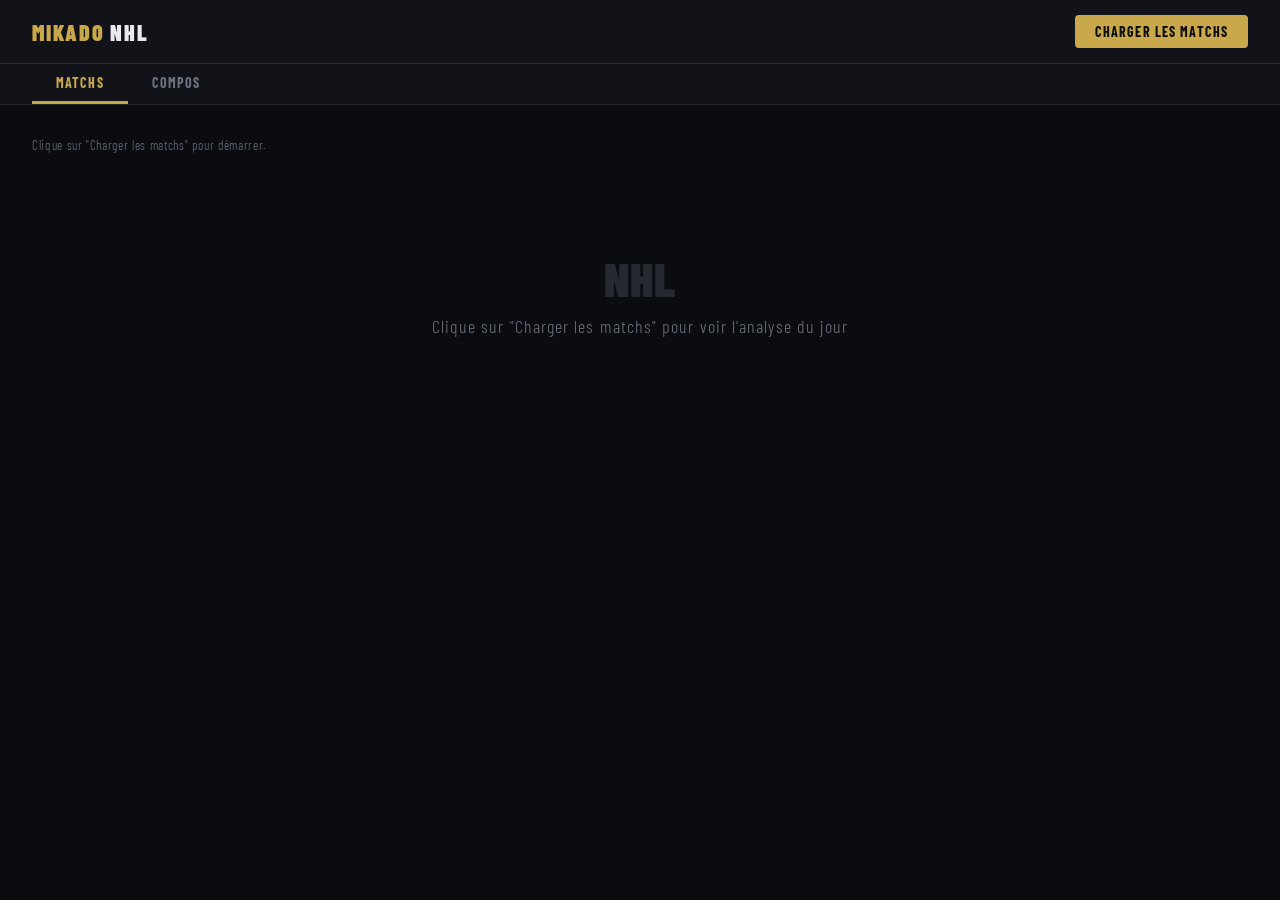
<file: mikado_dev (3).html>
<!DOCTYPE html>
<html lang="fr">
<head>
<meta charset="UTF-8">
<meta name="viewport" content="width=device-width, initial-scale=1.0">
<title>MIKADO NHL</title>
<link href="https://fonts.googleapis.com/css2?family=Barlow+Condensed:wght@400;500;600;700;900&family=Barlow:wght@300;400;500&display=swap" rel="stylesheet">
<style>
  :root {
    --bg: #0a0c10;
    --surface: #111318;
    --surface2: #181c23;
    --border: #252930;
    --accent: #c8a84b;
    --accent2: #4b7fc8;
    --text: #e8eaf0;
    --muted: #6b7280;
    --red: #e05252;
    --green: #4caf7d;
    --blue: #5b9cf6;
  }
  * { box-sizing: border-box; margin: 0; padding: 0; }
  body {
    background: var(--bg);
    color: var(--text);
    font-family: 'Barlow', sans-serif;
    font-weight: 300;
    min-height: 100vh;
  }

  /* HEADER */
  header {
    background: var(--surface);
    border-bottom: 1px solid var(--border);
    padding: 0 2rem;
    display: flex;
    align-items: center;
    justify-content: space-between;
    height: 64px;
    position: sticky;
    top: 0;
    z-index: 100;
  }
  .logo {
    font-family: 'Barlow Condensed', sans-serif;
    font-weight: 900;
    font-size: 22px;
    letter-spacing: 0.08em;
    color: var(--accent);
  }
  .logo span { color: var(--text); }
  .date-badge {
    font-size: 12px;
    color: var(--muted);
    font-family: 'Barlow Condensed', sans-serif;
    letter-spacing: 0.1em;
    text-transform: uppercase;
  }
  .load-btn {
    background: var(--accent);
    color: #0a0c10;
    border: none;
    padding: 8px 20px;
    font-family: 'Barlow Condensed', sans-serif;
    font-weight: 700;
    font-size: 14px;
    letter-spacing: 0.08em;
    cursor: pointer;
    border-radius: 4px;
    text-transform: uppercase;
    transition: opacity 0.2s;
  }
  .load-btn:hover { opacity: 0.85; }
  .load-btn:disabled { opacity: 0.4; cursor: not-allowed; }

  /* NAV TABS */
  .page-nav {
    background: var(--surface);
    border-bottom: 1px solid var(--border);
    padding: 0 2rem;
    display: flex;
    gap: 0;
  }
  .nav-tab {
    font-family: 'Barlow Condensed', sans-serif;
    font-weight: 700;
    font-size: 14px;
    letter-spacing: 0.08em;
    text-transform: uppercase;
    padding: 10px 24px;
    border: none;
    border-bottom: 3px solid transparent;
    background: transparent;
    color: var(--muted);
    cursor: pointer;
    transition: all 0.15s;
  }
  .nav-tab.active {
    color: var(--accent);
    border-bottom-color: var(--accent);
  }
  .nav-tab:hover:not(.active) { color: var(--text); }
  #page-compos { display: none; }

  /* COMPOS PAGE */
  .compo-grid { display: flex; flex-direction: column; gap: 1.5rem; margin-top: 1rem; }
  .compo-card { background: var(--surface); border: 1px solid var(--border); border-radius: 8px; overflow: hidden; }
  .compo-card-header { background: var(--surface2); padding: 12px 20px; display: flex; align-items: center; justify-content: space-between; border-bottom: 2px solid var(--accent); }
  .compo-match-title { font-family: 'Barlow Condensed', sans-serif; font-weight: 900; font-size: 24px; color: var(--text); letter-spacing: 0.05em; }
  .compo-match-time { font-family: 'Barlow Condensed', sans-serif; font-size: 12px; color: var(--accent); background: rgba(200,168,75,0.1); padding: 3px 10px; border-radius: 3px; }
  .compo-match-status { font-size: 11px; font-family: 'Barlow Condensed', sans-serif; font-weight: 700; letter-spacing: 0.05em; }
  .compo-teams { display: grid; grid-template-columns: 1fr 1fr; }
  .compo-team-panel { padding: 14px; }
  .compo-team-panel:first-child { border-right: 1px solid var(--border); }
  .compo-team-header { font-family: 'Barlow Condensed', sans-serif; font-weight: 900; font-size: 15px; color: var(--text); letter-spacing: 0.06em; margin-bottom: 12px; display: flex; align-items: center; gap: 6px; }
  .compo-team-badge { font-size: 10px; color: var(--muted); font-weight: 400; letter-spacing: 0.1em; }
  .compo-line-section { margin-bottom: 8px; }
  .compo-line-title { font-family: 'Barlow Condensed', sans-serif; font-size: 10px; font-weight: 700; letter-spacing: 0.18em; color: #3a4a5a; text-transform: uppercase; margin-bottom: 6px; text-align: center; }
  .compo-players-row { display: flex; gap: 6px; justify-content: center; flex-wrap: wrap; }
  .compo-player-slot { display: flex; flex-direction: column; align-items: center; gap: 3px; }
  .compo-photo-wrap { width: 46px; height: 46px; border-radius: 50%; overflow: hidden; border: 2px solid; background: var(--surface2); flex-shrink: 0; display: flex; align-items: center; justify-content: center; }
  .compo-photo-wrap img { width: 100%; height: 100%; object-fit: cover; object-position: top center; }
  .compo-photo-wrap.lw { border-color: #4caf7d; }
  .compo-photo-wrap.rw { border-color: #4caf7d; }
  .compo-photo-wrap.c  { border-color: #5b9cf6; }
  .compo-photo-wrap.d  { border-color: var(--accent); }
  .compo-photo-wrap.g  { border-color: var(--red); }
  .compo-photo-initial { font-family: 'Barlow Condensed', sans-serif; font-size: 16px; font-weight: 700; color: var(--muted); }
  .compo-player-name { font-family: 'Barlow Condensed', sans-serif; font-size: 10px; font-weight: 700; color: var(--text); text-align: center; max-width: 54px; line-height: 1.1; }
  .compo-player-pos { font-size: 9px; color: var(--muted); font-family: 'Barlow Condensed', sans-serif; letter-spacing: 0.1em; }
  .compo-divider { border: none; border-top: 1px solid #1e2a38; margin: 6px 0 8px; }
  .compo-goalie-zone { border-top: 1px solid #1e2a38; padding-top: 8px; margin-top: 4px; display: flex; justify-content: center; }
  .compo-pending { color: var(--muted); font-size: 12px; font-style: italic; padding: 16px; text-align: center; }
  .badge-confirmed { color: #4caf7d; }
  .badge-provisional { color: #c8a84b; }
  .badge-waiting { color: var(--muted); }

  /* MAIN */
  main { padding: 2rem; max-width: 1600px; margin: 0 auto; }

  /* STATUS BAR */
  #status-bar {
    display: flex;
    align-items: center;
    gap: 12px;
    margin-bottom: 2rem;
    font-size: 13px;
    color: var(--muted);
    font-family: 'Barlow Condensed', sans-serif;
    letter-spacing: 0.05em;
  }
  .spinner {
    width: 16px; height: 16px;
    border: 2px solid var(--border);
    border-top-color: var(--accent);
    border-radius: 50%;
    animation: spin 0.8s linear infinite;
    display: none;
  }
  @keyframes spin { to { transform: rotate(360deg); } }

  /* MATCH CARDS */
  .match-section {
    margin-bottom: 3rem;
    animation: fadeUp 0.4s ease both;
  }
  @keyframes fadeUp {
    from { opacity: 0; transform: translateY(12px); }
    to { opacity: 1; transform: translateY(0); }
  }
  .match-header {
    display: flex;
    align-items: center;
    gap: 1rem;
    margin-bottom: 1rem;
    padding-bottom: 1rem;
    border-bottom: 2px solid var(--accent);
  }
  .match-title {
    font-family: 'Barlow Condensed', sans-serif;
    font-weight: 900;
    font-size: 28px;
    letter-spacing: 0.04em;
    color: var(--text);
  }
  .match-time {
    font-family: 'Barlow Condensed', sans-serif;
    font-size: 13px;
    color: var(--accent);
    background: rgba(200,168,75,0.1);
    padding: 4px 10px;
    border-radius: 3px;
    letter-spacing: 0.08em;
    text-transform: uppercase;
  }
  .match-venue {
    font-size: 12px;
    color: var(--muted);
    margin-left: auto;
  }

  /* TEAM TABS */
  .team-tabs {
    display: flex;
    gap: 8px;
    margin-bottom: 1rem;
  }
  .team-tab {
    font-family: 'Barlow Condensed', sans-serif;
    font-weight: 700;
    font-size: 13px;
    letter-spacing: 0.08em;
    text-transform: uppercase;
    padding: 6px 16px;
    border: 1px solid var(--border);
    background: var(--surface2);
    color: var(--muted);
    cursor: pointer;
    border-radius: 3px;
    transition: all 0.15s;
  }
  .team-tab.active {
    border-color: var(--accent);
    color: var(--accent);
    background: rgba(200,168,75,0.08);
  }
  .team-tab:hover:not(.active) { border-color: var(--border); color: var(--text); }

  /* TABLE */
  .table-wrap {
    overflow-x: auto;
    border: 1px solid var(--border);
    border-radius: 6px;
    background: var(--surface);
  }
  table {
    width: 100%;
    border-collapse: collapse;
    font-size: 12.5px;
    min-width: 900px;
  }
  thead {
    background: var(--surface2);
    position: sticky;
    top: 0;
  }
  th {
    font-family: 'Barlow Condensed', sans-serif;
    font-weight: 600;
    font-size: 11px;
    letter-spacing: 0.1em;
    text-transform: uppercase;
    color: var(--muted);
    padding: 10px 12px;
    text-align: center;
    border-bottom: 1px solid var(--border);
    white-space: nowrap;
    cursor: pointer;
    user-select: none;
  }
  th:hover { color: var(--accent); }
  th:first-child, th:nth-child(2) { text-align: left; }
  th.sorted { color: var(--accent); }
  td {
    padding: 8px 12px;
    border-bottom: 1px solid rgba(37,41,48,0.6);
    text-align: center;
    color: var(--text);
    font-weight: 400;
  }
  td:first-child { text-align: left; font-weight: 500; }
  td:nth-child(2) { text-align: left; }
  tr:last-child td { border-bottom: none; }
  tr:hover td { background: rgba(255,255,255,0.02); }

  /* POSITION BADGE */
  .pos-badge {
    display: inline-block;
    font-family: 'Barlow Condensed', sans-serif;
    font-size: 11px;
    font-weight: 700;
    letter-spacing: 0.06em;
    padding: 2px 7px;
    border-radius: 3px;
  }
  .pos-C  { background: rgba(91,156,246,0.15); color: #5b9cf6; }
  .pos-LW { background: rgba(76,175,125,0.15); color: #4caf7d; }
  .pos-RW { background: rgba(76,175,125,0.15); color: #4caf7d; }
  .pos-D  { background: rgba(200,168,75,0.15); color: #c8a84b; }
  .pos-G  { background: rgba(224,82,82,0.15); color: #e05252; }

  /* VALUE CELLS */
  .val-high { color: var(--green); font-weight: 500; }
  .val-mid  { color: var(--text); }
  .val-low  { color: var(--muted); }
  .val-zero { color: #3a3f4a; }

  /* RANK */
  .rank { color: var(--muted); font-size: 11px; width: 28px; }

  /* H2H CELL */
  .h2h { font-size: 11px; white-space: nowrap; }

  /* B2B BADGE */
  .b2b-yes { color: var(--accent); font-weight: 600; }

  /* EXPORT */
  .export-row {
    display: flex;
    gap: 8px;
    margin-bottom: 0.75rem;
    justify-content: flex-end;
  }
  .btn-sm {
    font-family: 'Barlow Condensed', sans-serif;
    font-size: 12px;
    font-weight: 600;
    letter-spacing: 0.06em;
    text-transform: uppercase;
    padding: 5px 14px;
    border: 1px solid var(--border);
    background: transparent;
    color: var(--muted);
    cursor: pointer;
    border-radius: 3px;
    transition: all 0.15s;
  }
  .btn-sm:hover { border-color: var(--accent); color: var(--accent); }

  /* EMPTY / ERROR */
  .empty {
    text-align: center;
    padding: 4rem 2rem;
    color: var(--muted);
    font-family: 'Barlow Condensed', sans-serif;
    font-size: 18px;
    letter-spacing: 0.06em;
  }
  .empty .big { font-size: 48px; font-weight: 900; color: var(--border); display: block; margin-bottom: 0.5rem; }

  /* NOTE */
  .note {
    font-size: 11px;
    color: var(--muted);
    margin-top: 6px;
    padding-left: 2px;
    font-style: italic;
  }

  /* LEGEND */
  .legend {
    display: flex;
    flex-wrap: wrap;
    gap: 16px;
    margin-bottom: 1.5rem;
    font-size: 11px;
    color: var(--muted);
    font-family: 'Barlow Condensed', sans-serif;
    letter-spacing: 0.05em;
  }
  .legend span { display: flex; align-items: center; gap: 5px; }
  .dot { width: 8px; height: 8px; border-radius: 50%; }

  /* LOADING SKELETON */
  .skeleton-row td { background: linear-gradient(90deg, var(--surface) 25%, var(--surface2) 50%, var(--surface) 75%); background-size: 400% 100%; animation: shimmer 1.2s infinite; border-radius: 3px; color: transparent; }
  @keyframes shimmer { 0%{background-position:100% 0} 100%{background-position:-100% 0} }
</style>
</head>
<body>

<header>
  <div class="logo">MIKADO <span>NHL</span></div>
  <div class="date-badge" id="header-date"></div>
  <button class="load-btn" id="load-btn" onclick="loadAll()">Charger les matchs</button>
</header>

<div class="page-nav">
  <button class="nav-tab active" id="tab-matchs" onclick="showPage('matchs')">Matchs</button>
  <button class="nav-tab" id="tab-compos" onclick="showPage('compos')">Compos</button>
</div>

<main>
  <div id="page-matchs">
    <div id="status-bar">
      <div class="spinner" id="spinner"></div>
      <span id="status-msg">Clique sur "Charger les matchs" pour démarrer.</span>
    </div>
    <div id="legend" style="display:none">
      <div class="legend">
        <span><div class="dot" style="background:#5b9cf6"></div> Centre (C)</span>
        <span><div class="dot" style="background:#4caf7d"></div> Ailier (LW/RW)</span>
        <span><div class="dot" style="background:#c8a84b"></div> Défenseur (D)</span>
        <span><div class="dot" style="background:#e05252"></div> Gardien (G)</span>
        <span style="margin-left:12px"><span style="color:var(--green);font-weight:500">■</span> ≥ 3 pts</span>
        <span><span style="color:var(--text)">■</span> 1-2 pts</span>
        <span><span style="color:var(--muted)">■</span> 0 pts</span>
      </div>
    </div>
    <div id="matches-container">
      <div class="empty">
        <span class="big">NHL</span>
        Clique sur "Charger les matchs" pour voir l'analyse du jour
      </div>
    </div>
  </div>

  <div id="page-compos" style="display:none">
    <div id="compos-status-bar" style="display:flex;align-items:center;gap:12px;margin-bottom:1.5rem;font-size:13px;color:var(--muted);font-family:'Barlow Condensed',sans-serif;letter-spacing:0.05em;">
      <div class="spinner" id="compos-spinner"></div>
      <span id="compos-status-msg">Chargement des compositions...</span>
    </div>
    <div id="compos-container"></div>
  </div>
</main>

<script>
const NHL_API = 'https://api-web.nhle.com/v1';
const WORKER = 'https://nhl-proxy.973vybration.workers.dev';

async function fetchJSON(url) {
  // Essaie d'abord directement, puis via le Worker Cloudflare
  const urls = [
    url,
    `${WORKER}?url=${encodeURIComponent(url)}`,
  ];
  let lastErr;
  for (const u of urls) {
    try {
      const r = await fetch(u, { signal: AbortSignal.timeout(15000) });
      if (!r.ok) throw new Error(`HTTP ${r.status}`);
      return await r.json();
    } catch(e) {
      lastErr = e;
      console.warn('Tentative echouee:', u, e.message);
    }
  }
  throw new Error(`Connexion impossible: ${lastErr?.message}`);
}

function today() {
  const d = new Date();
  return `${d.getFullYear()}-${String(d.getMonth()+1).padStart(2,'0')}-${String(d.getDate()).padStart(2,'0')}`;
}

function fmt(date) {
  return new Date(date + 'T12:00:00').toLocaleDateString('fr-CA', { weekday:'long', year:'numeric', month:'long', day:'numeric' });
}

function setStatus(msg, spinning=false) {
  document.getElementById('status-msg').textContent = msg;
  document.getElementById('spinner').style.display = spinning ? 'block' : 'none';
}

// Get game log for a player (last N games)
async function getPlayerGameLog(playerId, season) {
  try {
    const data = await fetchJSON(`${NHL_API}/player/${playerId}/game-log/${season}/2`);
    return data.gameLog || [];
  } catch { return []; }
}

// Sum stats over last N games
function sumStats(log, n) {
  const games = log.slice(0, n);
  let pts=0, g=0, a=0;
  for (const gm of games) {
    pts += (gm.points || 0);
    g   += (gm.goals  || 0);
    a   += (gm.assists|| 0);
  }
  return { pts, g, a, count: games.length };
}

// Check if player is on a back-to-back (played yesterday)
function isB2B(log) {
  if (!log.length) return false;
  const lastGame = new Date(log[0].gameDate);
  const yesterday = new Date(); yesterday.setDate(yesterday.getDate()-1);
  return lastGame.toDateString() === yesterday.toDateString();
}

// Count B2B points this season
function b2bPoints(log) {
  let pts = 0;
  for (let i = 0; i < log.length - 1; i++) {
    const d1 = new Date(log[i].gameDate);
    const d2 = new Date(log[i+1].gameDate);
    const diff = Math.abs(d1 - d2) / 86400000;
    if (diff <= 1) pts += (log[i].points || 0);
  }
  return pts;
}

// H2H stats vs specific opponent
function h2hStats(log, oppAbbrev) {
  const games = log.filter(g => g.opponentAbbrev === oppAbbrev);
  const pts = games.reduce((s,g) => s+(g.points||0), 0);
  return { pts, gp: games.length };
}

// H2H across multiple seasons
async function h2hMultiSeason(playerId, oppAbbrev) {
  const seasons = ['20252026','20242025','20232024','20222023','20222023'];
  let totalPts = 0, totalGP = 0;
  for (const s of seasons) {
    try {
      const data = await fetchJSON(`${NHL_API}/player/${playerId}/game-log/${s}/2`);
      const log = data.gameLog || [];
      const { pts, gp } = h2hStats(log, oppAbbrev);
      totalPts += pts; totalGP += gp;
    } catch {}
  }
  return { pts: totalPts, gp: totalGP };
}

function valClass(v) {
  if (v === 0) return 'val-zero';
  if (v >= 3) return 'val-high';
  if (v >= 1) return 'val-mid';
  return 'val-low';
}

function h2hText(pts, gp) {
  if (gp === 0) return '<span class="val-zero">—</span>';
  return `<span class="h2h">${pts}pt / ${gp}M</span>`;
}

async function fetchPlayerData(player, oppAbbrev, season) {
  const pid = player.id;
  const pos = player.positionCode || '?';

  // Fetch current season log
  let log = [];
  for (let attempt = 0; attempt < 3; attempt++) {
    try {
      const data = await fetchJSON(`${NHL_API}/player/${pid}/game-log/20252026/2`);
      log = data.gameLog || [];
      break;
    } catch { await new Promise(r => setTimeout(r, 800)); }
  }

  const s10 = sumStats(log, 10);
  const s5  = sumStats(log, 5);
  const s2  = sumStats(log, 2);
  const s1  = sumStats(log, 1);
  const b2b = b2bPoints(log);
  const onB2B = isB2B(log);
  const h2hSzn = h2hStats(log, oppAbbrev);

  // H2H 5 seasons (skaters only)
  let h2h5 = { pts: 0, gp: 0 };
  if (pos !== 'G') {
    try { h2h5 = await h2hMultiSeason(pid, oppAbbrev); } catch {}
  }

  return {
    name: `${player.firstName?.default || ''} ${player.lastName?.default || ''}`.trim(),
    pos,
    pts10: s10.pts, g10: s10.g, a10: s10.a,
    pts5: s5.pts, pts2: s2.pts, pts1: s1.pts,
    b2b, onB2B,
    h2hSznPts: h2hSzn.pts, h2hSznGP: h2hSzn.gp,
    h2h5Pts: h2h5.pts, h2h5GP: h2h5.gp,
    pid
  };
}

async function buildTeamTable(roster, teamAbbrev, oppAbbrev, season, gameId) {
  const rows = [];
  for (const player of roster) {
    const row = await fetchPlayerData(player, oppAbbrev, season);
    rows.push(row);
  }
  rows.sort((a,b) => b.pts10 - a.pts10 || b.pts5 - a.pts5);
  return rows;
}

function renderTable(rows, tableId) {
  return `
  <div class="table-wrap">
  <table id="${tableId}">
    <thead>
      <tr>
        <th>#</th>
        <th onclick="sortTable('${tableId}',1)" title="Nom">Joueur</th>
        <th onclick="sortTable('${tableId}',2)" title="Position">Pos</th>
        <th onclick="sortTable('${tableId}',3)" class="sorted" title="Points 10 derniers matchs">Pts<br>10M</th>
        <th onclick="sortTable('${tableId}',4)" title="Points 5 derniers matchs">Pts<br>5M</th>
        <th onclick="sortTable('${tableId}',5)" title="Points 2 derniers matchs">Pts<br>2M</th>
        <th onclick="sortTable('${tableId}',6)" title="Points au dernier match">Pts<br>Der.</th>
        <th onclick="sortTable('${tableId}',7)" title="Passes 10 derniers matchs">Passe<br>10M</th>
        <th onclick="sortTable('${tableId}',8)" title="Buts 10 derniers matchs">But<br>10M</th>
        <th onclick="sortTable('${tableId}',9)" title="Points en back-to-back">Pts<br>B2B</th>
        <th onclick="sortTable('${tableId}',10)" title="Points face à l'adversaire cette saison">H2H<br>Saison</th>
        <th onclick="sortTable('${tableId}',11)" title="Points face à l'adversaire 5 dernières saisons">H2H<br>5 Saisons</th>
      </tr>
    </thead>
    <tbody>
    ${rows.map((r,i) => `
      <tr>
        <td class="rank">${i+1}</td>
        <td>${r.name}${r.onB2B ? ' <span style="color:var(--accent);font-size:10px" title="Match hier aussi">B2B</span>' : ''}</td>
        <td><span class="pos-badge pos-${r.pos}">${r.pos}</span></td>
        <td class="${valClass(r.pts10)}">${r.pts10}</td>
        <td class="${valClass(r.pts5)}">${r.pts5}</td>
        <td class="${valClass(r.pts2)}">${r.pts2}</td>
        <td class="${valClass(r.pts1)}">${r.pts1}</td>
        <td class="${valClass(r.a10)}">${r.a10}</td>
        <td class="${valClass(r.g10)}">${r.g10}</td>
        <td class="${r.b2b > 0 ? 'b2b-yes' : 'val-zero'}">${r.b2b || '—'}</td>
        <td>${h2hText(r.h2hSznPts, r.h2hSznGP)}</td>
        <td>${h2hText(r.h2h5Pts, r.h2h5GP)}</td>
      </tr>`).join('')}
    </tbody>
  </table>
  </div>`;
}

function sortTable(tableId, colIdx) {
  const table = document.getElementById(tableId);
  if (!table) return;
  const tbody = table.querySelector('tbody');
  const rows = Array.from(tbody.querySelectorAll('tr'));
  const ths = table.querySelectorAll('th');
  ths.forEach(t => t.classList.remove('sorted'));
  ths[colIdx].classList.add('sorted');

  rows.sort((a,b) => {
    const av = parseFloat(a.cells[colIdx]?.textContent) || 0;
    const bv = parseFloat(b.cells[colIdx]?.textContent) || 0;
    return bv - av;
  });
  rows.forEach((r,i) => { r.cells[0].textContent = i+1; tbody.appendChild(r); });
}

function exportCSV(rows, filename) {
  const headers = ['Rang','Joueur','Position','Pts 10M','Pts 5M','Pts 2M','Pts Der.','Passes 10M','Buts 10M','Pts B2B','H2H Saison','H2H 5 Saisons'];
  const csvRows = [headers.join(',')];
  rows.forEach((r,i) => {
    csvRows.push([
      i+1,
      `"${r.name}"`, r.pos, r.pts10, r.pts5, r.pts2, r.pts1,
      r.a10, r.g10, r.b2b,
      `"${r.h2hSznPts}pt/${r.h2hSznGP}M"`,
      `"${r.h2h5Pts}pt/${r.h2h5GP}M"`
    ].join(','));
  });
  const blob = new Blob([csvRows.join('\n')], {type:'text/csv;charset=utf-8;'});
  const a = document.createElement('a');
  a.href = URL.createObjectURL(blob);
  a.download = filename;
  a.click();
}

// Store rows globally for export
const tableData = {};
const CACHE_KEY = `mikado_nhl_cache_${today()}`;

function saveCache(data) {
  try {
    localStorage.setItem(CACHE_KEY, JSON.stringify(data));
    // Nettoyer les vieux caches
    for (const key of Object.keys(localStorage)) {
      if (key.startsWith('mikado_nhl_cache_') && key !== CACHE_KEY) {
        localStorage.removeItem(key);
      }
    }
  } catch(e) { console.warn('Cache save failed:', e); }
}

function loadCache() {
  try {
    const data = localStorage.getItem(CACHE_KEY);
    return data ? JSON.parse(data) : null;
  } catch(e) { return null; }
}

async function loadAll(forceReload = false) {
  const btn = document.getElementById('load-btn');
  btn.disabled = true;
  document.getElementById('legend').style.display = 'none';

  const dateStr = today();
  document.getElementById('header-date').textContent = fmt(dateStr);

  // Vérifier le cache d'abord
  if (!forceReload) {
    const cached = loadCache();
    if (cached) {
      setStatus(`✓ Données du cache — ${dateStr} · Clique "Actualiser" pour recharger`, false);
      document.getElementById('matches-container').innerHTML = '';
      document.getElementById('legend').style.display = 'block';
      renderAllMatches(cached);
      btn.disabled = false;
      btn.textContent = '↻ Actualiser';
      btn.onclick = () => loadAll(true);
      return;
    }
  }

  setStatus('Récupération des matchs du jour...', true);

  let schedule;
  try {
    schedule = await fetchJSON(`${NHL_API}/schedule/${dateStr}`);
  } catch(e) {
    setStatus('Tous les proxies ont échoué — voir les instructions ci-dessous.');
    document.getElementById('matches-container').innerHTML = `
      <div class="empty">
        <span class="big" style="font-size:28px;color:var(--red)">Connexion échouée</span>
        <p style="margin-top:1rem;font-size:13px;color:var(--muted);line-height:2;text-align:left;max-width:480px;margin-left:auto;margin-right:auto">
          <strong style="color:var(--text)">Solutions à essayer dans l'ordre :</strong><br>
          1. Désactive ton bloqueur de pub (uBlock, AdBlock) pour ce fichier<br>
          2. Réessaie dans quelques secondes<br>
          3. Ouvre le fichier dans <strong style="color:var(--text)">Chrome ou Edge</strong> (pas Firefox)<br>
          4. Si le problème persiste, essaie d'ouvrir ce lien manuellement :<br>
          <a href="https://api-web.nhle.com/v1/schedule/${dateStr}" target="_blank" style="color:var(--accent);font-size:11px">api-web.nhle.com/v1/schedule/${dateStr}</a><br>
          Si ça affiche du texte → l'API fonctionne, c'est le proxy qui bloque.<br>
          Si erreur → ta connexion internet a un problème.
        </p>
        <button onclick="loadAll()" style="margin-top:1.5rem;background:var(--accent);color:#0a0c10;border:none;padding:10px 24px;font-family:'Barlow Condensed',sans-serif;font-weight:700;font-size:14px;letter-spacing:0.08em;cursor:pointer;border-radius:4px;text-transform:uppercase">↻ Réessayer</button>
      </div>`;
    document.getElementById('legend').style.display = 'none';
    btn.disabled = false;
    return;
  }

  const games = schedule?.gameWeek?.[0]?.games || [];
  if (!games.length) {
    document.getElementById('matches-container').innerHTML = `<div class="empty"><span class="big">0</span>Aucun match prévu aujourd'hui</div>`;
    setStatus('Aucun match trouvé pour aujourd\'hui.');
    btn.disabled = false;
    return;
  }

  document.getElementById('matches-container').innerHTML = '';
  document.getElementById('legend').style.display = 'block';

  const season = '20252026';
  const allMatchesData = [];

  for (let gi = 0; gi < games.length; gi++) {
    const game = games[gi];
    const home = game.homeTeam;
    const away = game.awayTeam;
    const gameTime = game.startTimeUTC ? new Date(game.startTimeUTC).toLocaleTimeString('fr-CA', {hour:'2-digit', minute:'2-digit', timeZone:'America/Toronto'}) : '';
    const venue = game.venue?.default || '';
    const matchId = `match_${gi}`;

    setStatus(`Chargement ${away.abbrev} @ ${home.abbrev} (${gi+1}/${games.length})...`, true);

    const section = document.createElement('div');
    section.className = 'match-section';
    section.innerHTML = `
      <div class="match-header">
        <div class="match-title">${away.abbrev} @ ${home.abbrev}</div>
        <div class="match-time">${gameTime} HE</div>
        <div class="match-venue">${venue}</div>
      </div>
      <div id="tabs_${matchId}" class="team-tabs"></div>
      <div id="content_${matchId}"></div>
    `;
    document.getElementById('matches-container').appendChild(section);

    let awayRoster = [], homeRoster = [];
    try {
      const ar = await fetchJSON(`${NHL_API}/roster/${away.abbrev}/${season}`);
      awayRoster = [...(ar.forwards||[]), ...(ar.defensemen||[]), ...(ar.goalies||[])];
    } catch {}
    try {
      const hr = await fetchJSON(`${NHL_API}/roster/${home.abbrev}/${season}`);
      homeRoster = [...(hr.forwards||[]), ...(hr.defensemen||[]), ...(hr.goalies||[])];
    } catch {}

    const teamsData = {};
    for (const [abbrev, roster, opp] of [[away.abbrev, awayRoster, home.abbrev], [home.abbrev, homeRoster, away.abbrev]]) {
      setStatus(`Analyse ${abbrev} vs ${opp} — ${roster.length} joueurs...`, true);
      const rows = await buildTeamTable(roster, abbrev, opp, season, game.id);
      teamsData[abbrev] = rows;
      tableData[`${matchId}_${abbrev}`] = rows;
    }

    allMatchesData.push({ game, away, home, teamsData, matchId, gameTime, venue, dateStr });

    const tabsEl = document.getElementById(`tabs_${matchId}`);
    const contentEl = document.getElementById(`content_${matchId}`);

    (function(away, home, teamsData, matchId, dateStr) {
      function showTeam(abbrev) {
        tabsEl.querySelectorAll('.team-tab').forEach(t => t.classList.toggle('active', t.dataset.abbrev === abbrev));
        const rows = teamsData[abbrev];
        const tid = `tbl_${matchId}_${abbrev}`;
        const oppAbbrev = abbrev === away.abbrev ? home.abbrev : away.abbrev;
        contentEl.innerHTML = `
          <div class="export-row">
            <button class="btn-sm" onclick="exportCSV(tableData['${matchId}_${abbrev}'],'${abbrev}_vs_${oppAbbrev}_${dateStr}.csv')">Exporter CSV</button>
          </div>
          ${renderTable(rows, tid)}
          <p class="note">Trié par Pts 10M · Clique sur un en-tête de colonne pour retrier · H2H = face-à-face · B2B = back-to-back · Données API NHL officielle</p>
        `;
      }

      for (const abbrev of [away.abbrev, home.abbrev]) {
        const tab = document.createElement('button');
        tab.className = 'team-tab';
        tab.dataset.abbrev = abbrev;
        tab.textContent = abbrev === away.abbrev ? `✈ ${abbrev} (Visiteurs)` : `🏠 ${abbrev} (Domicile)`;
        tab.onclick = () => showTeam(abbrev);
        tabsEl.appendChild(tab);
      }
      showTeam(away.abbrev);
    })(away, home, teamsData, matchId, dateStr);
  }

  // Sauvegarder dans le cache
  saveCache(allMatchesData);

  setStatus(`✓ ${games.length} match${games.length>1?'s':''} chargé${games.length>1?'s':''} — ${today()} · Données sauvegardées`, false);
  btn.disabled = false;
  btn.textContent = '↻ Actualiser';
  btn.onclick = () => loadAll(true);
}

function renderAllMatches(allMatchesData) {
  for (const matchData of allMatchesData) {
    const { game, away, home, teamsData, dateStr } = matchData;
    const matchId = matchData.matchId;

    const section = document.createElement('div');
    section.className = 'match-section';
    section.innerHTML = `
      <div class="match-header">
        <div class="match-title">${away.abbrev} @ ${home.abbrev}</div>
        <div class="match-time">${matchData.gameTime} HE</div>
        <div class="match-venue">${matchData.venue}</div>
      </div>
      <div id="tabs_${matchId}" class="team-tabs"></div>
      <div id="content_${matchId}"></div>
    `;
    document.getElementById('matches-container').appendChild(section);

    const tabsEl = document.getElementById(`tabs_${matchId}`);
    const contentEl = document.getElementById(`content_${matchId}`);

    for (const [abbrev, rows] of Object.entries(teamsData)) {
      tableData[`${matchId}_${abbrev}`] = rows;
    }

    function showTeam(abbrev) {
      tabsEl.querySelectorAll('.team-tab').forEach(t => t.classList.toggle('active', t.dataset.abbrev === abbrev));
      const rows = teamsData[abbrev];
      const tid = `tbl_${matchId}_${abbrev}`;
      const oppAbbrev = abbrev === away.abbrev ? home.abbrev : away.abbrev;
      contentEl.innerHTML = `
        <div class="export-row">
          <button class="btn-sm" onclick="exportCSV(tableData['${matchId}_${abbrev}'],'${abbrev}_vs_${oppAbbrev}_${dateStr}.csv')">Exporter CSV</button>
        </div>
        ${renderTable(rows, tid)}
        <p class="note">Trié par Pts 10M · Clique sur un en-tête de colonne pour retrier · H2H = face-à-face · B2B = back-to-back · Données API NHL officielle</p>
      `;
    }

    for (const abbrev of [away.abbrev, home.abbrev]) {
      const tab = document.createElement('button');
      tab.className = 'team-tab';
      tab.dataset.abbrev = abbrev;
      tab.textContent = abbrev === away.abbrev ? `✈ ${abbrev} (Visiteurs)` : `🏠 ${abbrev} (Domicile)`;
      tab.onclick = () => showTeam(abbrev);
      tabsEl.appendChild(tab);
    }

    showTeam(away.abbrev);
  }
}

// Page switching
function showPage(page) {
  document.getElementById('page-matchs').style.display = page === 'matchs' ? 'block' : 'none';
  document.getElementById('page-compos').style.display = page === 'compos' ? 'block' : 'none';
  document.getElementById('tab-matchs').classList.toggle('active', page === 'matchs');
  document.getElementById('tab-compos').classList.toggle('active', page === 'compos');
  const loadBtn = document.getElementById('load-btn');
  if (page === 'compos') {
    loadBtn.style.display = 'none';
    if (!composLoaded) { composLoaded = true; loadCompos(); }
  } else {
    loadBtn.style.display = '';
  }
}

// COMPOS FUNCTIONS
const NHL_API_C = 'https://api-web.nhle.com/v1';
let composLoaded = false;

async function loadCompos() {
  const container = document.getElementById('compos-container');
  const statusMsg = document.getElementById('compos-status-msg');
  const spinner = document.getElementById('compos-spinner');

  const cacheKey = `mikado_compos_${today()}`;
  const cached = localStorage.getItem(cacheKey);
  if (cached) {
    container.innerHTML = cached;
    statusMsg.textContent = 'Compositions du cache — ' + fmt(today());
    return;
  }

  spinner.style.display = 'block';
  statusMsg.textContent = 'Chargement des compositions...';

  try {
    const dateStr = today();
    const schedule = await fetchJSON(`${NHL_API_C}/schedule/${dateStr}`);
    const games = schedule?.gameWeek?.[0]?.games || [];

    if (!games.length) {
      container.innerHTML = '<div class="empty"><span class="big">0</span>Aucun match prévu aujourd'hui</div>';
      spinner.style.display = 'none';
      statusMsg.textContent = 'Aucun match aujourd'hui';
      return;
    }

    container.innerHTML = '<div class="compo-grid" id="compo-grid"></div>';
    const grid = document.getElementById('compo-grid');

    for (const game of games) {
      const away = game.awayTeam;
      const home = game.homeTeam;
      const gameTime = game.startTimeUTC
        ? new Date(game.startTimeUTC).toLocaleTimeString('fr-CA', {hour:'2-digit', minute:'2-digit', timeZone:'America/Toronto'})
        : '';
      const venue = game.venue?.default || '';

      const card = document.createElement('div');
      card.className = 'compo-card';
      card.id = `compo_${game.id}`;
      card.innerHTML = `
        <div class="compo-card-header">
          <div>
            <div class="compo-match-title">${away.abbrev} @ ${home.abbrev}</div>
            <div style="font-size:11px;color:var(--muted);margin-top:2px;font-family:'Barlow Condensed',sans-serif;">${gameTime} HE · ${venue}</div>
          </div>
          <div class="compo-match-status badge-waiting" id="cstatus_${game.id}">⏳ Chargement...</div>
        </div>
        <div class="compo-teams" id="clines_${game.id}">
          <div class="compo-pending">Récupération des alignements...</div>
        </div>`;
      grid.appendChild(card);

      loadGameLineup(game.id, away, home);
    }

    setTimeout(() => {
      const html = document.getElementById('compo-grid')?.outerHTML;
      if (html) localStorage.setItem(cacheKey, html);
    }, 60000);

  } catch(e) {
    container.innerHTML = `<div class="empty"><span style="font-size:24px;color:var(--red);display:block;margin-bottom:0.5rem">Erreur</span>${e.message}</div>`;
  }

  spinner.style.display = 'none';
  statusMsg.textContent = 'Compositions du jour — ' + fmt(today());
}

async function loadGameLineup(gameId, away, home) {
  const linesDiv = document.getElementById(`clines_${gameId}`);
  const statusEl = document.getElementById(`cstatus_${gameId}`);

  try {
    // Try official lineup first
    const data = await fetchJSON(`${NHL_API_C}/game/${gameId}/landing`);
    const awayFwds = data?.awayTeam?.forwards || [];
    const awayDef  = data?.awayTeam?.defensemen || [];
    const awayG    = data?.awayTeam?.goalies || [];
    const homeFwds = data?.homeTeam?.forwards || [];
    const homeDef  = data?.homeTeam?.defensemen || [];
    const homeG    = data?.homeTeam?.goalies || [];

    const hasOfficial = awayFwds.length > 0 || homeFwds.length > 0;

    if (hasOfficial) {
      linesDiv.innerHTML = buildTeamsHTML(away.abbrev, home.abbrev, awayFwds, awayDef, awayG, homeFwds, homeDef, homeG);
      if (statusEl) { statusEl.textContent = '✓ Confirmée'; statusEl.className = 'compo-match-status badge-confirmed'; }
      return;
    }

    // Fallback — load provisional from last game roster
    await loadProvisionalLineup(gameId, away, home, linesDiv, statusEl);

  } catch(e) {
    await loadProvisionalLineup(gameId, away, home, linesDiv, statusEl);
  }
}

async function loadProvisionalLineup(gameId, away, home, linesDiv, statusEl) {
  try {
    // Get roster from both teams — use current season roster as provisional
    const [awayRoster, homeRoster] = await Promise.all([
      fetchJSON(`${NHL_API_C}/roster/${away.abbrev}/20252026`),
      fetchJSON(`${NHL_API_C}/roster/${home.abbrev}/20252026`)
    ]);

    const awayFwds = [...(awayRoster.forwards || [])].slice(0, 12);
    const awayDef  = [...(awayRoster.defensemen || [])].slice(0, 6);
    const awayG    = [...(awayRoster.goalies || [])].slice(0, 1);
    const homeFwds = [...(homeRoster.forwards || [])].slice(0, 12);
    const homeDef  = [...(homeRoster.defensemen || [])].slice(0, 6);
    const homeG    = [...(homeRoster.goalies || [])].slice(0, 1);

    if (awayFwds.length === 0 && homeFwds.length === 0) {
      linesDiv.innerHTML = '<div class="compo-pending">Composition non disponible</div>';
      if (statusEl) { statusEl.textContent = '⏳ À venir'; statusEl.className = 'compo-match-status badge-waiting'; }
      return;
    }

    linesDiv.innerHTML = buildTeamsHTML(away.abbrev, home.abbrev, awayFwds, awayDef, awayG, homeFwds, homeDef, homeG);
    if (statusEl) { statusEl.textContent = '⚠ Provisoire'; statusEl.className = 'compo-match-status badge-provisional'; }

  } catch(e) {
    linesDiv.innerHTML = '<div class="compo-pending">Composition non disponible</div>';
    if (statusEl) { statusEl.textContent = '⏳ À venir'; statusEl.className = 'compo-match-status badge-waiting'; }
  }
}

function buildTeamsHTML(awayAbbrev, homeAbbrev, awayFwds, awayDef, awayG, homeFwds, homeDef, homeG) {
  return `
    <div class="compo-team-panel">
      <div class="compo-team-header">${awayAbbrev} <span class="compo-team-badge">✈ VISITEURS</span></div>
      ${renderLineup(awayFwds, awayDef, awayG)}
    </div>
    <div class="compo-team-panel">
      <div class="compo-team-header">${homeAbbrev} <span class="compo-team-badge">🏠 DOMICILE</span></div>
      ${renderLineup(homeFwds, homeDef, homeG)}
    </div>`;
}

function playerHTML(player, posClass) {
  const pid = player.id || player.playerId || '';
  const lastName = player.lastName?.default || player.name?.default || '?';
  const initial = lastName.charAt(0);
  return `<div class="compo-player-slot">
    <div class="compo-photo-wrap ${posClass}">
      <img src="https://assets.nhle.com/mugs/nhl/20252026/${pid}.png"
        onerror="this.style.display='none';this.nextElementSibling.style.display='flex'"
        alt="${lastName}" loading="lazy">
      <span class="compo-photo-initial" style="display:none">${initial}</span>
    </div>
    <div class="compo-player-name">${lastName}</div>
    <div class="compo-player-pos">${posClass.toUpperCase()}</div>
  </div>`;
}

function renderLineup(forwards, defense, goalies) {
  if (!forwards.length && !defense.length) return '<div class="compo-pending">Non disponible</div>';

  let html = '';

  // Group forwards by lines of 3
  for (let i = 0; i < Math.min(forwards.length, 12); i += 3) {
    const line = forwards.slice(i, i+3);
    const lineNum = Math.floor(i/3) + 1;
    html += `<div class="compo-line-section">
      <div class="compo-line-title">— Ligne ${lineNum} —</div>
      <div class="compo-players-row">
        ${line.map(p => playerHTML(p, p.positionCode?.toLowerCase() || 'c')).join('')}
      </div>
    </div><hr class="compo-divider">`;
  }

  // Defense pairs of 2
  for (let i = 0; i < Math.min(defense.length, 6); i += 2) {
    const pair = defense.slice(i, i+2);
    const pairNum = Math.floor(i/2) + 1;
    html += `<div class="compo-line-section">
      <div class="compo-line-title">— Paire ${pairNum} —</div>
      <div class="compo-players-row">
        ${pair.map(p => playerHTML(p, 'd')).join('')}
      </div>
    </div><hr class="compo-divider">`;
  }

  // Goalie
  if (goalies.length) {
    html += `<div class="compo-goalie-zone">${playerHTML(goalies[0], 'g')}</div>`;
  }

  return html;
}

// Init date display
document.getElementById('header-date').textContent = fmt(today());
</script>
</body>
</html>
</file>
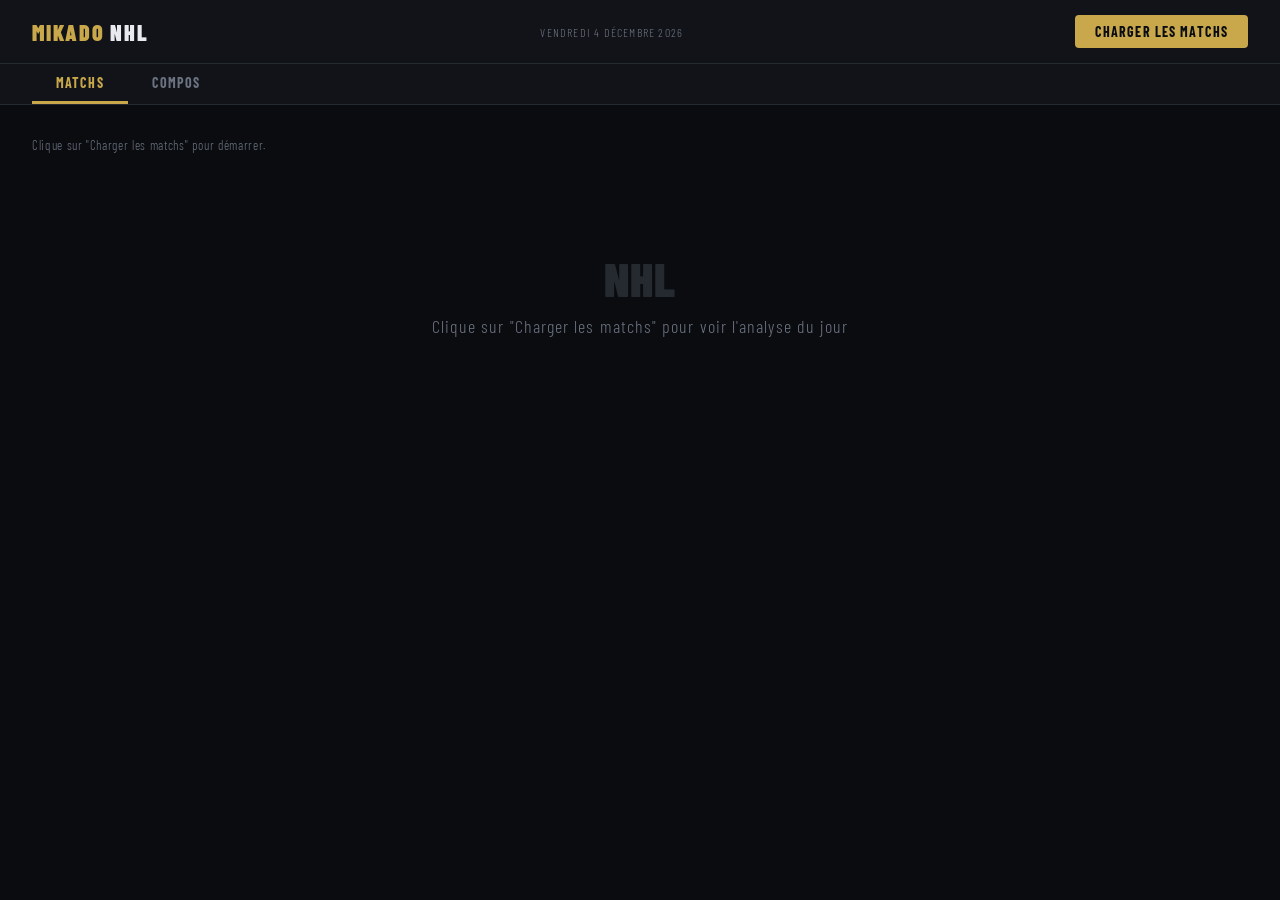
<file: mikado_dev (6).html>
<!DOCTYPE html>
<html lang="fr">
<head>
<meta charset="UTF-8">
<meta name="viewport" content="width=device-width, initial-scale=1.0">
<title>MIKADO NHL</title>
<link href="https://fonts.googleapis.com/css2?family=Barlow+Condensed:wght@400;500;600;700;900&family=Barlow:wght@300;400;500&display=swap" rel="stylesheet">
<style>
  :root {
    --bg: #0a0c10;
    --surface: #111318;
    --surface2: #181c23;
    --border: #252930;
    --accent: #c8a84b;
    --accent2: #4b7fc8;
    --text: #e8eaf0;
    --muted: #6b7280;
    --red: #e05252;
    --green: #4caf7d;
    --blue: #5b9cf6;
  }
  * { box-sizing: border-box; margin: 0; padding: 0; }
  body {
    background: var(--bg);
    color: var(--text);
    font-family: 'Barlow', sans-serif;
    font-weight: 300;
    min-height: 100vh;
  }

  /* HEADER */
  header {
    background: var(--surface);
    border-bottom: 1px solid var(--border);
    padding: 0 2rem;
    display: flex;
    align-items: center;
    justify-content: space-between;
    height: 64px;
    position: sticky;
    top: 0;
    z-index: 100;
  }
  .logo {
    font-family: 'Barlow Condensed', sans-serif;
    font-weight: 900;
    font-size: 22px;
    letter-spacing: 0.08em;
    color: var(--accent);
  }
  .logo span { color: var(--text); }
  .date-badge {
    font-size: 12px;
    color: var(--muted);
    font-family: 'Barlow Condensed', sans-serif;
    letter-spacing: 0.1em;
    text-transform: uppercase;
  }
  .load-btn {
    background: var(--accent);
    color: #0a0c10;
    border: none;
    padding: 8px 20px;
    font-family: 'Barlow Condensed', sans-serif;
    font-weight: 700;
    font-size: 14px;
    letter-spacing: 0.08em;
    cursor: pointer;
    border-radius: 4px;
    text-transform: uppercase;
    transition: opacity 0.2s;
  }
  .load-btn:hover { opacity: 0.85; }
  .load-btn:disabled { opacity: 0.4; cursor: not-allowed; }

  /* NAV TABS */
  .page-nav {
    background: var(--surface);
    border-bottom: 1px solid var(--border);
    padding: 0 2rem;
    display: flex;
    gap: 0;
  }
  .nav-tab {
    font-family: 'Barlow Condensed', sans-serif;
    font-weight: 700;
    font-size: 14px;
    letter-spacing: 0.08em;
    text-transform: uppercase;
    padding: 10px 24px;
    border: none;
    border-bottom: 3px solid transparent;
    background: transparent;
    color: var(--muted);
    cursor: pointer;
    transition: all 0.15s;
  }
  .nav-tab.active {
    color: var(--accent);
    border-bottom-color: var(--accent);
  }
  .nav-tab:hover:not(.active) { color: var(--text); }
  #page-compos { display: none; }
  .compo-grid { display: flex; flex-direction: column; gap: 1.5rem; margin-top: 1rem; }
  .compo-card { background: var(--surface); border: 1px solid var(--border); border-radius: 8px; overflow: hidden; }
  .compo-card-header { background: var(--surface2); padding: 12px 20px; display: flex; align-items: center; justify-content: space-between; border-bottom: 2px solid var(--accent); }
  .compo-match-title { font-family: 'Barlow Condensed', sans-serif; font-weight: 900; font-size: 22px; color: var(--text); letter-spacing: 0.05em; }
  .compo-match-time { font-family: 'Barlow Condensed', sans-serif; font-size: 12px; color: var(--accent); background: rgba(200,168,75,0.1); padding: 3px 10px; border-radius: 3px; }
  .compo-match-status { font-size: 11px; font-family: 'Barlow Condensed', sans-serif; font-weight: 700; }
  .compo-teams { display: grid; grid-template-columns: 1fr 1fr; }
  .compo-team-panel { padding: 12px; }
  .compo-team-panel:first-child { border-right: 1px solid var(--border); }
  .compo-team-header { font-family: 'Barlow Condensed', sans-serif; font-weight: 900; font-size: 14px; color: var(--text); letter-spacing: 0.06em; margin-bottom: 10px; }
  .compo-line-title { font-family: 'Barlow Condensed', sans-serif; font-size: 10px; font-weight: 700; letter-spacing: 0.15em; color: #3a4a5a; text-transform: uppercase; margin-bottom: 5px; text-align: center; }
  .compo-players-row { display: flex; gap: 5px; justify-content: center; flex-wrap: wrap; margin-bottom: 8px; }
  .compo-player-slot { display: flex; flex-direction: column; align-items: center; gap: 2px; }
  .compo-photo-wrap { width: 44px; height: 44px; border-radius: 50%; overflow: hidden; border: 2px solid; background: var(--surface2); display: flex; align-items: center; justify-content: center; }
  .compo-photo-wrap img { width: 100%; height: 100%; object-fit: cover; object-position: top center; }
  .compo-photo-wrap.lw, .compo-photo-wrap.rw { border-color: #4caf7d; }
  .compo-photo-wrap.c { border-color: #5b9cf6; }
  .compo-photo-wrap.d { border-color: var(--accent); }
  .compo-photo-wrap.g { border-color: var(--red); }
  .compo-photo-initial { font-family: 'Barlow Condensed', sans-serif; font-size: 15px; font-weight: 700; color: var(--muted); }
  .compo-player-name { font-family: 'Barlow Condensed', sans-serif; font-size: 10px; font-weight: 700; color: var(--text); text-align: center; max-width: 50px; line-height: 1.1; }
  .compo-player-pos { font-size: 9px; color: var(--muted); font-family: 'Barlow Condensed', sans-serif; }
  .compo-divider { border: none; border-top: 1px solid #1e2a38; margin: 4px 0 8px; }
  .compo-goalie-zone { border-top: 1px solid #1e2a38; padding-top: 8px; display: flex; justify-content: center; }
  .compo-pending { color: var(--muted); font-size: 12px; font-style: italic; padding: 12px; text-align: center; }
  .status-ok { color: #4caf7d; }
  .status-prov { color: var(--accent); }
  .status-wait { color: var(--muted); }

  /* MAIN */
  main { padding: 2rem; max-width: 1600px; margin: 0 auto; }

  /* STATUS BAR */
  #status-bar {
    display: flex;
    align-items: center;
    gap: 12px;
    margin-bottom: 2rem;
    font-size: 13px;
    color: var(--muted);
    font-family: 'Barlow Condensed', sans-serif;
    letter-spacing: 0.05em;
  }
  .spinner {
    width: 16px; height: 16px;
    border: 2px solid var(--border);
    border-top-color: var(--accent);
    border-radius: 50%;
    animation: spin 0.8s linear infinite;
    display: none;
  }
  @keyframes spin { to { transform: rotate(360deg); } }

  /* MATCH CARDS */
  .match-section {
    margin-bottom: 3rem;
    animation: fadeUp 0.4s ease both;
  }
  @keyframes fadeUp {
    from { opacity: 0; transform: translateY(12px); }
    to { opacity: 1; transform: translateY(0); }
  }
  .match-header {
    display: flex;
    align-items: center;
    gap: 1rem;
    margin-bottom: 1rem;
    padding-bottom: 1rem;
    border-bottom: 2px solid var(--accent);
  }
  .match-title {
    font-family: 'Barlow Condensed', sans-serif;
    font-weight: 900;
    font-size: 28px;
    letter-spacing: 0.04em;
    color: var(--text);
  }
  .match-time {
    font-family: 'Barlow Condensed', sans-serif;
    font-size: 13px;
    color: var(--accent);
    background: rgba(200,168,75,0.1);
    padding: 4px 10px;
    border-radius: 3px;
    letter-spacing: 0.08em;
    text-transform: uppercase;
  }
  .match-venue {
    font-size: 12px;
    color: var(--muted);
    margin-left: auto;
  }

  /* TEAM TABS */
  .team-tabs {
    display: flex;
    gap: 8px;
    margin-bottom: 1rem;
  }
  .team-tab {
    font-family: 'Barlow Condensed', sans-serif;
    font-weight: 700;
    font-size: 13px;
    letter-spacing: 0.08em;
    text-transform: uppercase;
    padding: 6px 16px;
    border: 1px solid var(--border);
    background: var(--surface2);
    color: var(--muted);
    cursor: pointer;
    border-radius: 3px;
    transition: all 0.15s;
  }
  .team-tab.active {
    border-color: var(--accent);
    color: var(--accent);
    background: rgba(200,168,75,0.08);
  }
  .team-tab:hover:not(.active) { border-color: var(--border); color: var(--text); }

  /* TABLE */
  .table-wrap {
    overflow-x: auto;
    border: 1px solid var(--border);
    border-radius: 6px;
    background: var(--surface);
  }
  table {
    width: 100%;
    border-collapse: collapse;
    font-size: 12.5px;
    min-width: 900px;
  }
  thead {
    background: var(--surface2);
    position: sticky;
    top: 0;
  }
  th {
    font-family: 'Barlow Condensed', sans-serif;
    font-weight: 600;
    font-size: 11px;
    letter-spacing: 0.1em;
    text-transform: uppercase;
    color: var(--muted);
    padding: 10px 12px;
    text-align: center;
    border-bottom: 1px solid var(--border);
    white-space: nowrap;
    cursor: pointer;
    user-select: none;
  }
  th:hover { color: var(--accent); }
  th:first-child, th:nth-child(2) { text-align: left; }
  th.sorted { color: var(--accent); }
  td {
    padding: 8px 12px;
    border-bottom: 1px solid rgba(37,41,48,0.6);
    text-align: center;
    color: var(--text);
    font-weight: 400;
  }
  td:first-child { text-align: left; font-weight: 500; }
  td:nth-child(2) { text-align: left; }
  tr:last-child td { border-bottom: none; }
  tr:hover td { background: rgba(255,255,255,0.02); }

  /* POSITION BADGE */
  .pos-badge {
    display: inline-block;
    font-family: 'Barlow Condensed', sans-serif;
    font-size: 11px;
    font-weight: 700;
    letter-spacing: 0.06em;
    padding: 2px 7px;
    border-radius: 3px;
  }
  .pos-C  { background: rgba(91,156,246,0.15); color: #5b9cf6; }
  .pos-LW { background: rgba(76,175,125,0.15); color: #4caf7d; }
  .pos-RW { background: rgba(76,175,125,0.15); color: #4caf7d; }
  .pos-D  { background: rgba(200,168,75,0.15); color: #c8a84b; }
  .pos-G  { background: rgba(224,82,82,0.15); color: #e05252; }

  /* VALUE CELLS */
  .val-high { color: var(--green); font-weight: 500; }
  .val-mid  { color: var(--text); }
  .val-low  { color: var(--muted); }
  .val-zero { color: #3a3f4a; }

  /* RANK */
  .rank { color: var(--muted); font-size: 11px; width: 28px; }

  /* H2H CELL */
  .h2h { font-size: 11px; white-space: nowrap; }

  /* B2B BADGE */
  .b2b-yes { color: var(--accent); font-weight: 600; }

  /* EXPORT */
  .export-row {
    display: flex;
    gap: 8px;
    margin-bottom: 0.75rem;
    justify-content: flex-end;
  }
  .btn-sm {
    font-family: 'Barlow Condensed', sans-serif;
    font-size: 12px;
    font-weight: 600;
    letter-spacing: 0.06em;
    text-transform: uppercase;
    padding: 5px 14px;
    border: 1px solid var(--border);
    background: transparent;
    color: var(--muted);
    cursor: pointer;
    border-radius: 3px;
    transition: all 0.15s;
  }
  .btn-sm:hover { border-color: var(--accent); color: var(--accent); }

  /* EMPTY / ERROR */
  .empty {
    text-align: center;
    padding: 4rem 2rem;
    color: var(--muted);
    font-family: 'Barlow Condensed', sans-serif;
    font-size: 18px;
    letter-spacing: 0.06em;
  }
  .empty .big { font-size: 48px; font-weight: 900; color: var(--border); display: block; margin-bottom: 0.5rem; }

  /* NOTE */
  .note {
    font-size: 11px;
    color: var(--muted);
    margin-top: 6px;
    padding-left: 2px;
    font-style: italic;
  }

  /* LEGEND */
  .legend {
    display: flex;
    flex-wrap: wrap;
    gap: 16px;
    margin-bottom: 1.5rem;
    font-size: 11px;
    color: var(--muted);
    font-family: 'Barlow Condensed', sans-serif;
    letter-spacing: 0.05em;
  }
  .legend span { display: flex; align-items: center; gap: 5px; }
  .dot { width: 8px; height: 8px; border-radius: 50%; }

  /* LOADING SKELETON */
  .skeleton-row td { background: linear-gradient(90deg, var(--surface) 25%, var(--surface2) 50%, var(--surface) 75%); background-size: 400% 100%; animation: shimmer 1.2s infinite; border-radius: 3px; color: transparent; }
  @keyframes shimmer { 0%{background-position:100% 0} 100%{background-position:-100% 0} }
</style>
</head>
<body>

<header>
  <div class="logo">MIKADO <span>NHL</span></div>
  <div class="date-badge" id="header-date"></div>
  <button class="load-btn" id="load-btn" onclick="loadAll()">Charger les matchs</button>
</header>

<div class="page-nav">
  <button class="nav-tab active" id="tab-matchs" onclick="showPage('matchs')">Matchs</button>
  <button class="nav-tab" id="tab-compos" onclick="showPage('compos')">Compos</button>
</div>

<main>
  <div id="page-matchs">
    <div id="status-bar">
      <div class="spinner" id="spinner"></div>
      <span id="status-msg">Clique sur "Charger les matchs" pour démarrer.</span>
    </div>
    <div id="legend" style="display:none">
      <div class="legend">
        <span><div class="dot" style="background:#5b9cf6"></div> Centre (C)</span>
        <span><div class="dot" style="background:#4caf7d"></div> Ailier (LW/RW)</span>
        <span><div class="dot" style="background:#c8a84b"></div> Défenseur (D)</span>
        <span><div class="dot" style="background:#e05252"></div> Gardien (G)</span>
        <span style="margin-left:12px"><span style="color:var(--green);font-weight:500">■</span> ≥ 3 pts</span>
        <span><span style="color:var(--text)">■</span> 1-2 pts</span>
        <span><span style="color:var(--muted)">■</span> 0 pts</span>
      </div>
    </div>
    <div id="matches-container">
      <div class="empty">
        <span class="big">NHL</span>
        Clique sur "Charger les matchs" pour voir l'analyse du jour
      </div>
    </div>
  </div>

  <div id="page-compos" style="display:none">
    <div id="compos-status-bar" style="display:flex;align-items:center;gap:12px;margin-bottom:1.5rem;font-size:13px;color:var(--muted);font-family:'Barlow Condensed',sans-serif;letter-spacing:0.05em;">
      <div class="spinner" id="compos-spinner"></div>
      <span id="compos-status-msg">Chargement des compositions...</span>
    </div>
    <div id="compos-container"></div>
  </div>
</main>

<script>
const NHL_API = 'https://api-web.nhle.com/v1';
const WORKER = 'https://nhl-proxy.973vybration.workers.dev';

async function fetchJSON(url) {
  // Essaie d'abord directement, puis via le Worker Cloudflare
  const urls = [
    url,
    `${WORKER}?url=${encodeURIComponent(url)}`,
  ];
  let lastErr;
  for (const u of urls) {
    try {
      const r = await fetch(u, { signal: AbortSignal.timeout(15000) });
      if (!r.ok) throw new Error(`HTTP ${r.status}`);
      return await r.json();
    } catch(e) {
      lastErr = e;
      console.warn('Tentative echouee:', u, e.message);
    }
  }
  throw new Error(`Connexion impossible: ${lastErr?.message}`);
}

function today() {
  const d = new Date();
  return `${d.getFullYear()}-${String(d.getMonth()+1).padStart(2,'0')}-${String(d.getDate()).padStart(2,'0')}`;
}

function fmt(date) {
  return new Date(date + 'T12:00:00').toLocaleDateString('fr-CA', { weekday:'long', year:'numeric', month:'long', day:'numeric' });
}

function setStatus(msg, spinning=false) {
  document.getElementById('status-msg').textContent = msg;
  document.getElementById('spinner').style.display = spinning ? 'block' : 'none';
}

// Get game log for a player (last N games)
async function getPlayerGameLog(playerId, season) {
  try {
    const data = await fetchJSON(`${NHL_API}/player/${playerId}/game-log/${season}/2`);
    return data.gameLog || [];
  } catch { return []; }
}

// Sum stats over last N games
function sumStats(log, n) {
  const games = log.slice(0, n);
  let pts=0, g=0, a=0;
  for (const gm of games) {
    pts += (gm.points || 0);
    g   += (gm.goals  || 0);
    a   += (gm.assists|| 0);
  }
  return { pts, g, a, count: games.length };
}

// Check if player is on a back-to-back (played yesterday)
function isB2B(log) {
  if (!log.length) return false;
  const lastGame = new Date(log[0].gameDate);
  const yesterday = new Date(); yesterday.setDate(yesterday.getDate()-1);
  return lastGame.toDateString() === yesterday.toDateString();
}

// Count B2B points this season
function b2bPoints(log) {
  let pts = 0;
  for (let i = 0; i < log.length - 1; i++) {
    const d1 = new Date(log[i].gameDate);
    const d2 = new Date(log[i+1].gameDate);
    const diff = Math.abs(d1 - d2) / 86400000;
    if (diff <= 1) pts += (log[i].points || 0);
  }
  return pts;
}

// H2H stats vs specific opponent
function h2hStats(log, oppAbbrev) {
  const games = log.filter(g => g.opponentAbbrev === oppAbbrev);
  const pts = games.reduce((s,g) => s+(g.points||0), 0);
  return { pts, gp: games.length };
}

// H2H across multiple seasons
async function h2hMultiSeason(playerId, oppAbbrev) {
  const seasons = ['20252026','20242025','20232024','20222023','20222023'];
  let totalPts = 0, totalGP = 0;
  for (const s of seasons) {
    try {
      const data = await fetchJSON(`${NHL_API}/player/${playerId}/game-log/${s}/2`);
      const log = data.gameLog || [];
      const { pts, gp } = h2hStats(log, oppAbbrev);
      totalPts += pts; totalGP += gp;
    } catch {}
  }
  return { pts: totalPts, gp: totalGP };
}

function valClass(v) {
  if (v === 0) return 'val-zero';
  if (v >= 3) return 'val-high';
  if (v >= 1) return 'val-mid';
  return 'val-low';
}

function h2hText(pts, gp) {
  if (gp === 0) return '<span class="val-zero">—</span>';
  return `<span class="h2h">${pts}pt / ${gp}M</span>`;
}

async function fetchPlayerData(player, oppAbbrev, season) {
  const pid = player.id;
  const pos = player.positionCode || '?';

  // Fetch current season log
  let log = [];
  for (let attempt = 0; attempt < 3; attempt++) {
    try {
      const data = await fetchJSON(`${NHL_API}/player/${pid}/game-log/20252026/2`);
      log = data.gameLog || [];
      break;
    } catch { await new Promise(r => setTimeout(r, 800)); }
  }

  const s10 = sumStats(log, 10);
  const s5  = sumStats(log, 5);
  const s2  = sumStats(log, 2);
  const s1  = sumStats(log, 1);
  const b2b = b2bPoints(log);
  const onB2B = isB2B(log);
  const h2hSzn = h2hStats(log, oppAbbrev);

  // H2H 5 seasons (skaters only)
  let h2h5 = { pts: 0, gp: 0 };
  if (pos !== 'G') {
    try { h2h5 = await h2hMultiSeason(pid, oppAbbrev); } catch {}
  }

  return {
    name: `${player.firstName?.default || ''} ${player.lastName?.default || ''}`.trim(),
    pos,
    pts10: s10.pts, g10: s10.g, a10: s10.a,
    pts5: s5.pts, pts2: s2.pts, pts1: s1.pts,
    b2b, onB2B,
    h2hSznPts: h2hSzn.pts, h2hSznGP: h2hSzn.gp,
    h2h5Pts: h2h5.pts, h2h5GP: h2h5.gp,
    pid
  };
}

async function buildTeamTable(roster, teamAbbrev, oppAbbrev, season, gameId) {
  const rows = [];
  for (const player of roster) {
    const row = await fetchPlayerData(player, oppAbbrev, season);
    rows.push(row);
  }
  rows.sort((a,b) => b.pts10 - a.pts10 || b.pts5 - a.pts5);
  return rows;
}

function renderTable(rows, tableId) {
  return `
  <div class="table-wrap">
  <table id="${tableId}">
    <thead>
      <tr>
        <th>#</th>
        <th onclick="sortTable('${tableId}',1)" title="Nom">Joueur</th>
        <th onclick="sortTable('${tableId}',2)" title="Position">Pos</th>
        <th onclick="sortTable('${tableId}',3)" class="sorted" title="Points 10 derniers matchs">Pts<br>10M</th>
        <th onclick="sortTable('${tableId}',4)" title="Points 5 derniers matchs">Pts<br>5M</th>
        <th onclick="sortTable('${tableId}',5)" title="Points 2 derniers matchs">Pts<br>2M</th>
        <th onclick="sortTable('${tableId}',6)" title="Points au dernier match">Pts<br>Der.</th>
        <th onclick="sortTable('${tableId}',7)" title="Passes 10 derniers matchs">Passe<br>10M</th>
        <th onclick="sortTable('${tableId}',8)" title="Buts 10 derniers matchs">But<br>10M</th>
        <th onclick="sortTable('${tableId}',9)" title="Points en back-to-back">Pts<br>B2B</th>
        <th onclick="sortTable('${tableId}',10)" title="Points face à l'adversaire cette saison">H2H<br>Saison</th>
        <th onclick="sortTable('${tableId}',11)" title="Points face à l'adversaire 5 dernières saisons">H2H<br>5 Saisons</th>
      </tr>
    </thead>
    <tbody>
    ${rows.map((r,i) => `
      <tr>
        <td class="rank">${i+1}</td>
        <td>${r.name}${r.onB2B ? ' <span style="color:var(--accent);font-size:10px" title="Match hier aussi">B2B</span>' : ''}</td>
        <td><span class="pos-badge pos-${r.pos}">${r.pos}</span></td>
        <td class="${valClass(r.pts10)}">${r.pts10}</td>
        <td class="${valClass(r.pts5)}">${r.pts5}</td>
        <td class="${valClass(r.pts2)}">${r.pts2}</td>
        <td class="${valClass(r.pts1)}">${r.pts1}</td>
        <td class="${valClass(r.a10)}">${r.a10}</td>
        <td class="${valClass(r.g10)}">${r.g10}</td>
        <td class="${r.b2b > 0 ? 'b2b-yes' : 'val-zero'}">${r.b2b || '—'}</td>
        <td>${h2hText(r.h2hSznPts, r.h2hSznGP)}</td>
        <td>${h2hText(r.h2h5Pts, r.h2h5GP)}</td>
      </tr>`).join('')}
    </tbody>
  </table>
  </div>`;
}

function sortTable(tableId, colIdx) {
  const table = document.getElementById(tableId);
  if (!table) return;
  const tbody = table.querySelector('tbody');
  const rows = Array.from(tbody.querySelectorAll('tr'));
  const ths = table.querySelectorAll('th');
  ths.forEach(t => t.classList.remove('sorted'));
  ths[colIdx].classList.add('sorted');

  rows.sort((a,b) => {
    const av = parseFloat(a.cells[colIdx]?.textContent) || 0;
    const bv = parseFloat(b.cells[colIdx]?.textContent) || 0;
    return bv - av;
  });
  rows.forEach((r,i) => { r.cells[0].textContent = i+1; tbody.appendChild(r); });
}

function exportCSV(rows, filename) {
  const headers = ['Rang','Joueur','Position','Pts 10M','Pts 5M','Pts 2M','Pts Der.','Passes 10M','Buts 10M','Pts B2B','H2H Saison','H2H 5 Saisons'];
  const csvRows = [headers.join(',')];
  rows.forEach((r,i) => {
    csvRows.push([
      i+1,
      `"${r.name}"`, r.pos, r.pts10, r.pts5, r.pts2, r.pts1,
      r.a10, r.g10, r.b2b,
      `"${r.h2hSznPts}pt/${r.h2hSznGP}M"`,
      `"${r.h2h5Pts}pt/${r.h2h5GP}M"`
    ].join(','));
  });
  const blob = new Blob([csvRows.join('\n')], {type:'text/csv;charset=utf-8;'});
  const a = document.createElement('a');
  a.href = URL.createObjectURL(blob);
  a.download = filename;
  a.click();
}

// Store rows globally for export
const tableData = {};
const CACHE_KEY = `mikado_nhl_cache_${today()}`;

function saveCache(data) {
  try {
    localStorage.setItem(CACHE_KEY, JSON.stringify(data));
    // Nettoyer les vieux caches
    for (const key of Object.keys(localStorage)) {
      if (key.startsWith('mikado_nhl_cache_') && key !== CACHE_KEY) {
        localStorage.removeItem(key);
      }
    }
  } catch(e) { console.warn('Cache save failed:', e); }
}

function loadCache() {
  try {
    const data = localStorage.getItem(CACHE_KEY);
    return data ? JSON.parse(data) : null;
  } catch(e) { return null; }
}

async function loadAll(forceReload = false) {
  const btn = document.getElementById('load-btn');
  btn.disabled = true;
  document.getElementById('legend').style.display = 'none';

  const dateStr = today();
  document.getElementById('header-date').textContent = fmt(dateStr);

  // Vérifier le cache d'abord
  if (!forceReload) {
    const cached = loadCache();
    if (cached) {
      setStatus(`✓ Données du cache — ${dateStr} · Clique "Actualiser" pour recharger`, false);
      document.getElementById('matches-container').innerHTML = '';
      document.getElementById('legend').style.display = 'block';
      renderAllMatches(cached);
      btn.disabled = false;
      btn.textContent = '↻ Actualiser';
      btn.onclick = () => loadAll(true);
      return;
    }
  }

  setStatus('Récupération des matchs du jour...', true);

  let schedule;
  try {
    schedule = await fetchJSON(`${NHL_API}/schedule/${dateStr}`);
  } catch(e) {
    setStatus('Tous les proxies ont échoué — voir les instructions ci-dessous.');
    document.getElementById('matches-container').innerHTML = `
      <div class="empty">
        <span class="big" style="font-size:28px;color:var(--red)">Connexion échouée</span>
        <p style="margin-top:1rem;font-size:13px;color:var(--muted);line-height:2;text-align:left;max-width:480px;margin-left:auto;margin-right:auto">
          <strong style="color:var(--text)">Solutions à essayer dans l'ordre :</strong><br>
          1. Désactive ton bloqueur de pub (uBlock, AdBlock) pour ce fichier<br>
          2. Réessaie dans quelques secondes<br>
          3. Ouvre le fichier dans <strong style="color:var(--text)">Chrome ou Edge</strong> (pas Firefox)<br>
          4. Si le problème persiste, essaie d'ouvrir ce lien manuellement :<br>
          <a href="https://api-web.nhle.com/v1/schedule/${dateStr}" target="_blank" style="color:var(--accent);font-size:11px">api-web.nhle.com/v1/schedule/${dateStr}</a><br>
          Si ça affiche du texte → l'API fonctionne, c'est le proxy qui bloque.<br>
          Si erreur → ta connexion internet a un problème.
        </p>
        <button onclick="loadAll()" style="margin-top:1.5rem;background:var(--accent);color:#0a0c10;border:none;padding:10px 24px;font-family:'Barlow Condensed',sans-serif;font-weight:700;font-size:14px;letter-spacing:0.08em;cursor:pointer;border-radius:4px;text-transform:uppercase">↻ Réessayer</button>
      </div>`;
    document.getElementById('legend').style.display = 'none';
    btn.disabled = false;
    return;
  }

  const games = schedule?.gameWeek?.[0]?.games || [];
  if (!games.length) {
    document.getElementById('matches-container').innerHTML = `<div class="empty"><span class="big">0</span>Aucun match prévu aujourd'hui</div>`;
    setStatus('Aucun match trouvé pour aujourd\'hui.');
    btn.disabled = false;
    return;
  }

  document.getElementById('matches-container').innerHTML = '';
  document.getElementById('legend').style.display = 'block';

  const season = '20252026';
  const allMatchesData = [];

  for (let gi = 0; gi < games.length; gi++) {
    const game = games[gi];
    const home = game.homeTeam;
    const away = game.awayTeam;
    const gameTime = game.startTimeUTC ? new Date(game.startTimeUTC).toLocaleTimeString('fr-CA', {hour:'2-digit', minute:'2-digit', timeZone:'America/Toronto'}) : '';
    const venue = game.venue?.default || '';
    const matchId = `match_${gi}`;

    setStatus(`Chargement ${away.abbrev} @ ${home.abbrev} (${gi+1}/${games.length})...`, true);

    const section = document.createElement('div');
    section.className = 'match-section';
    section.innerHTML = `
      <div class="match-header">
        <div class="match-title">${away.abbrev} @ ${home.abbrev}</div>
        <div class="match-time">${gameTime} HE</div>
        <div class="match-venue">${venue}</div>
      </div>
      <div id="tabs_${matchId}" class="team-tabs"></div>
      <div id="content_${matchId}"></div>
    `;
    document.getElementById('matches-container').appendChild(section);

    let awayRoster = [], homeRoster = [];
    try {
      const ar = await fetchJSON(`${NHL_API}/roster/${away.abbrev}/${season}`);
      awayRoster = [...(ar.forwards||[]), ...(ar.defensemen||[]), ...(ar.goalies||[])];
    } catch {}
    try {
      const hr = await fetchJSON(`${NHL_API}/roster/${home.abbrev}/${season}`);
      homeRoster = [...(hr.forwards||[]), ...(hr.defensemen||[]), ...(hr.goalies||[])];
    } catch {}

    const teamsData = {};
    for (const [abbrev, roster, opp] of [[away.abbrev, awayRoster, home.abbrev], [home.abbrev, homeRoster, away.abbrev]]) {
      setStatus(`Analyse ${abbrev} vs ${opp} — ${roster.length} joueurs...`, true);
      const rows = await buildTeamTable(roster, abbrev, opp, season, game.id);
      teamsData[abbrev] = rows;
      tableData[`${matchId}_${abbrev}`] = rows;
    }

    allMatchesData.push({ game, away, home, teamsData, matchId, gameTime, venue, dateStr });

    const tabsEl = document.getElementById(`tabs_${matchId}`);
    const contentEl = document.getElementById(`content_${matchId}`);

    (function(away, home, teamsData, matchId, dateStr) {
      function showTeam(abbrev) {
        tabsEl.querySelectorAll('.team-tab').forEach(t => t.classList.toggle('active', t.dataset.abbrev === abbrev));
        const rows = teamsData[abbrev];
        const tid = `tbl_${matchId}_${abbrev}`;
        const oppAbbrev = abbrev === away.abbrev ? home.abbrev : away.abbrev;
        contentEl.innerHTML = `
          <div class="export-row">
            <button class="btn-sm" onclick="exportCSV(tableData['${matchId}_${abbrev}'],'${abbrev}_vs_${oppAbbrev}_${dateStr}.csv')">Exporter CSV</button>
          </div>
          ${renderTable(rows, tid)}
          <p class="note">Trié par Pts 10M · Clique sur un en-tête de colonne pour retrier · H2H = face-à-face · B2B = back-to-back · Données API NHL officielle</p>
        `;
      }

      for (const abbrev of [away.abbrev, home.abbrev]) {
        const tab = document.createElement('button');
        tab.className = 'team-tab';
        tab.dataset.abbrev = abbrev;
        tab.textContent = abbrev === away.abbrev ? `✈ ${abbrev} (Visiteurs)` : `🏠 ${abbrev} (Domicile)`;
        tab.onclick = () => showTeam(abbrev);
        tabsEl.appendChild(tab);
      }
      showTeam(away.abbrev);
    })(away, home, teamsData, matchId, dateStr);
  }

  // Sauvegarder dans le cache
  saveCache(allMatchesData);

  setStatus(`✓ ${games.length} match${games.length>1?'s':''} chargé${games.length>1?'s':''} — ${today()} · Données sauvegardées`, false);
  btn.disabled = false;
  btn.textContent = '↻ Actualiser';
  btn.onclick = () => loadAll(true);
}

function renderAllMatches(allMatchesData) {
  for (const matchData of allMatchesData) {
    const { game, away, home, teamsData, dateStr } = matchData;
    const matchId = matchData.matchId;

    const section = document.createElement('div');
    section.className = 'match-section';
    section.innerHTML = `
      <div class="match-header">
        <div class="match-title">${away.abbrev} @ ${home.abbrev}</div>
        <div class="match-time">${matchData.gameTime} HE</div>
        <div class="match-venue">${matchData.venue}</div>
      </div>
      <div id="tabs_${matchId}" class="team-tabs"></div>
      <div id="content_${matchId}"></div>
    `;
    document.getElementById('matches-container').appendChild(section);

    const tabsEl = document.getElementById(`tabs_${matchId}`);
    const contentEl = document.getElementById(`content_${matchId}`);

    for (const [abbrev, rows] of Object.entries(teamsData)) {
      tableData[`${matchId}_${abbrev}`] = rows;
    }

    function showTeam(abbrev) {
      tabsEl.querySelectorAll('.team-tab').forEach(t => t.classList.toggle('active', t.dataset.abbrev === abbrev));
      const rows = teamsData[abbrev];
      const tid = `tbl_${matchId}_${abbrev}`;
      const oppAbbrev = abbrev === away.abbrev ? home.abbrev : away.abbrev;
      contentEl.innerHTML = `
        <div class="export-row">
          <button class="btn-sm" onclick="exportCSV(tableData['${matchId}_${abbrev}'],'${abbrev}_vs_${oppAbbrev}_${dateStr}.csv')">Exporter CSV</button>
        </div>
        ${renderTable(rows, tid)}
        <p class="note">Trié par Pts 10M · Clique sur un en-tête de colonne pour retrier · H2H = face-à-face · B2B = back-to-back · Données API NHL officielle</p>
      `;
    }

    for (const abbrev of [away.abbrev, home.abbrev]) {
      const tab = document.createElement('button');
      tab.className = 'team-tab';
      tab.dataset.abbrev = abbrev;
      tab.textContent = abbrev === away.abbrev ? `✈ ${abbrev} (Visiteurs)` : `🏠 ${abbrev} (Domicile)`;
      tab.onclick = () => showTeam(abbrev);
      tabsEl.appendChild(tab);
    }

    showTeam(away.abbrev);
  }
}

// Page switching
let _composLoaded = false;
function showPage(page) {
  document.getElementById('page-matchs').style.display = page === 'matchs' ? 'block' : 'none';
  document.getElementById('page-compos').style.display = page === 'compos' ? 'block' : 'none';
  document.getElementById('tab-matchs').classList.toggle('active', page === 'matchs');
  document.getElementById('tab-compos').classList.toggle('active', page === 'compos');
  const loadBtn = document.getElementById('load-btn');
  loadBtn.style.display = page === 'matchs' ? '' : 'none';
  if (page === 'compos' && !_composLoaded) {
    _composLoaded = true;
    loadCompos();
  }
}


async function loadCompos() {
  const container = document.getElementById('compos-container');
  const statusMsg = document.getElementById('compos-status-msg');
  const spinner = document.getElementById('compos-spinner');
  const cacheKey = 'mikado_compos_' + today();
  const cached = localStorage.getItem(cacheKey);
  if (cached) {
    container.innerHTML = cached;
    statusMsg.textContent = 'Compositions du cache — ' + fmt(today());
    return;
  }
  spinner.style.display = 'block';
  statusMsg.textContent = 'Chargement des compositions...';
  try {
    const schedule = await fetchJSON(NHL_API + '/schedule/' + today());
    const games = schedule?.gameWeek?.[0]?.games || [];
    if (!games.length) {
      container.innerHTML = '<div class="empty"><span class="big">0</span>Aucun match prévu</div>';
      spinner.style.display = 'none';
      statusMsg.textContent = 'Aucun match aujourd\'hui';
      return;
    }
    container.innerHTML = '<div class="compo-grid" id="compo-grid"></div>';
    const grid = document.getElementById('compo-grid');
    for (const game of games) {
      const away = game.awayTeam;
      const home = game.homeTeam;
      const gt = game.startTimeUTC ? new Date(game.startTimeUTC).toLocaleTimeString('fr-CA',{hour:'2-digit',minute:'2-digit',timeZone:'America/Toronto'}) : '';
      const card = document.createElement('div');
      card.className = 'compo-card';
      card.innerHTML = '<div class="compo-card-header"><div><div class="compo-match-title">' + away.abbrev + ' @ ' + home.abbrev + '</div><div style="font-size:11px;color:var(--muted);font-family:Barlow Condensed,sans-serif;">' + gt + ' HE</div></div><div class="compo-match-status status-wait" id="cs_' + game.id + '">⏳ Chargement</div></div><div class="compo-teams" id="cl_' + game.id + '"><div class="compo-pending">Récupération...</div></div>';
      grid.appendChild(card);
      loadLineup(game.id, away, home);
    }
    setTimeout(function() {
      const h = document.getElementById('compo-grid');
      if (h) localStorage.setItem(cacheKey, h.outerHTML);
    }, 60000);
  } catch(e) {
    container.innerHTML = '<div class="empty" style="color:var(--red)">Erreur: ' + e.message + '</div>';
  }
  spinner.style.display = 'none';
  statusMsg.textContent = 'Compositions — ' + fmt(today());
}

async function loadLineup(gameId, away, home) {
  const linesDiv = document.getElementById('cl_' + gameId);
  const statusEl = document.getElementById('cs_' + gameId);
  try {
    const data = await fetchJSON(NHL_API + '/game/' + gameId + '/landing');
    const af = data?.awayTeam?.forwards || [];
    const ad = data?.awayTeam?.defensemen || [];
    const ag = data?.awayTeam?.goalies || [];
    const hf = data?.homeTeam?.forwards || [];
    const hd = data?.homeTeam?.defensemen || [];
    const hg = data?.homeTeam?.goalies || [];
    if (af.length > 0 || hf.length > 0) {
      linesDiv.innerHTML = buildTeams(away.abbrev, home.abbrev, af, ad, ag, hf, hd, hg);
      if (statusEl) { statusEl.textContent = '✓ Confirmée'; statusEl.className = 'compo-match-status status-ok'; }
      return;
    }
  } catch(e) {}
  try {
    const ar = await fetchJSON(NHL_API + '/roster/' + away.abbrev + '/20252026');
    const hr = await fetchJSON(NHL_API + '/roster/' + home.abbrev + '/20252026');
    const af2 = (ar.forwards||[]).slice(0,12), ad2 = (ar.defensemen||[]).slice(0,6), ag2 = (ar.goalies||[]).slice(0,1);
    const hf2 = (hr.forwards||[]).slice(0,12), hd2 = (hr.defensemen||[]).slice(0,6), hg2 = (hr.goalies||[]).slice(0,1);
    linesDiv.innerHTML = buildTeams(away.abbrev, home.abbrev, af2, ad2, ag2, hf2, hd2, hg2);
    if (statusEl) { statusEl.textContent = '⚠ Provisoire'; statusEl.className = 'compo-match-status status-prov'; }
  } catch(e) {
    if (linesDiv) linesDiv.innerHTML = '<div class="compo-pending">Non disponible</div>';
    if (statusEl) { statusEl.textContent = '⏳ À venir'; statusEl.className = 'compo-match-status status-wait'; }
  }
}

function buildTeams(aa, ha, af, ad, ag, hf, hd, hg) {
  return '<div class="compo-team-panel"><div class="compo-team-header">' + aa + ' <span style="font-size:10px;color:var(--muted);font-weight:400">✈ VISITEURS</span></div>' + buildLineup(af,ad,ag) + '</div><div class="compo-team-panel"><div class="compo-team-header">' + ha + ' <span style="font-size:10px;color:var(--muted);font-weight:400">🏠 DOMICILE</span></div>' + buildLineup(hf,hd,hg) + '</div>';
}

function pSlot(p, cls) {
  const pid = p.id || '';
  const name = (p.lastName && p.lastName.default) ? p.lastName.default : (p.name && p.name.default ? p.name.default : '?');
  const init = name.charAt(0);
  return '<div class="compo-player-slot"><div class="compo-photo-wrap ' + cls + '"><img src="https://assets.nhle.com/mugs/nhl/20252026/' + pid + '.png" onerror="this.style.display=\'none\';this.nextElementSibling.style.display=\'flex\'" loading="lazy"><span class="compo-photo-initial" style="display:none">' + init + '</span></div><div class="compo-player-name">' + name + '</div><div class="compo-player-pos">' + cls.toUpperCase() + '</div></div>';
}

function buildLineup(fwds, defs, goalies) {
  if (!fwds.length && !defs.length) return '<div class="compo-pending">Non disponible</div>';
  let h = '';
  for (let i = 0; i < Math.min(fwds.length,12); i+=3) {
    const line = fwds.slice(i,i+3);
    h += '<div class="compo-line-title">— Ligne ' + (Math.floor(i/3)+1) + ' —</div><div class="compo-players-row">' + line.map(function(p){return pSlot(p,(p.positionCode||'C').toLowerCase());}).join('') + '</div><hr class="compo-divider">';
  }
  for (let i = 0; i < Math.min(defs.length,6); i+=2) {
    const pair = defs.slice(i,i+2);
    h += '<div class="compo-line-title">— Paire ' + (Math.floor(i/2)+1) + ' —</div><div class="compo-players-row">' + pair.map(function(p){return pSlot(p,'d');}).join('') + '</div><hr class="compo-divider">';
  }
  if (goalies.length) h += '<div class="compo-goalie-zone">' + pSlot(goalies[0],'g') + '</div>';
  return h;
}

// Init date display
document.getElementById('header-date').textContent = fmt(today());
</script>
</body>
</html>
</file>
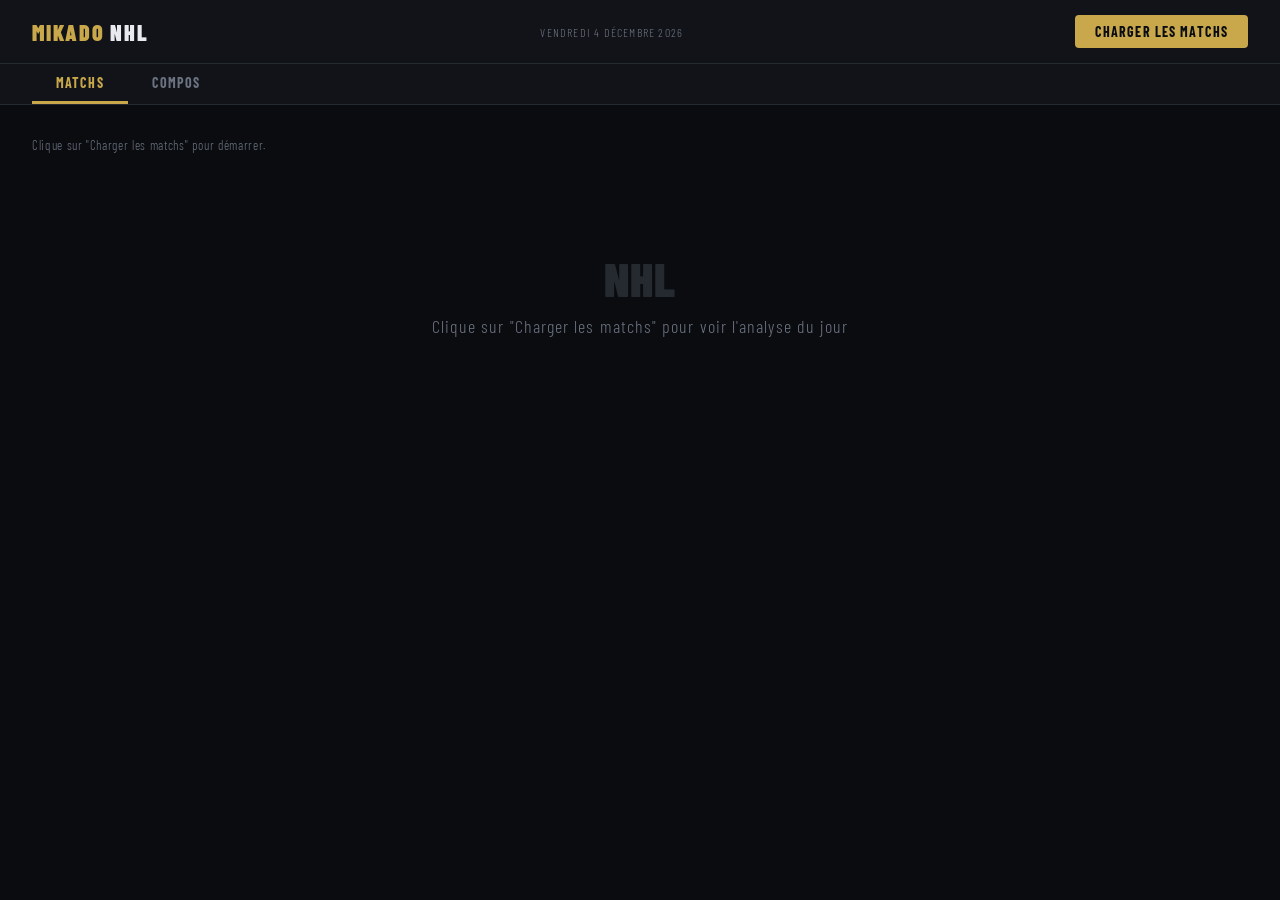
<file: mikado_dev.html>
<!DOCTYPE html>
<html lang="fr">
<head>
<meta charset="UTF-8">
<meta name="viewport" content="width=device-width, initial-scale=1.0">
<title>MIKADO NHL</title>
<link href="https://fonts.googleapis.com/css2?family=Barlow+Condensed:wght@400;500;600;700;900&family=Barlow:wght@300;400;500&display=swap" rel="stylesheet">
<style>
  :root {
    --bg: #0a0c10;
    --surface: #111318;
    --surface2: #181c23;
    --border: #252930;
    --accent: #c8a84b;
    --accent2: #4b7fc8;
    --text: #e8eaf0;
    --muted: #6b7280;
    --red: #e05252;
    --green: #4caf7d;
    --blue: #5b9cf6;
  }
  * { box-sizing: border-box; margin: 0; padding: 0; }
  body {
    background: var(--bg);
    color: var(--text);
    font-family: 'Barlow', sans-serif;
    font-weight: 300;
    min-height: 100vh;
  }

  /* HEADER */
  header {
    background: var(--surface);
    border-bottom: 1px solid var(--border);
    padding: 0 2rem;
    display: flex;
    align-items: center;
    justify-content: space-between;
    height: 64px;
    position: sticky;
    top: 0;
    z-index: 100;
  }
  .logo {
    font-family: 'Barlow Condensed', sans-serif;
    font-weight: 900;
    font-size: 22px;
    letter-spacing: 0.08em;
    color: var(--accent);
  }
  .logo span { color: var(--text); }
  .date-badge {
    font-size: 12px;
    color: var(--muted);
    font-family: 'Barlow Condensed', sans-serif;
    letter-spacing: 0.1em;
    text-transform: uppercase;
  }
  .load-btn {
    background: var(--accent);
    color: #0a0c10;
    border: none;
    padding: 8px 20px;
    font-family: 'Barlow Condensed', sans-serif;
    font-weight: 700;
    font-size: 14px;
    letter-spacing: 0.08em;
    cursor: pointer;
    border-radius: 4px;
    text-transform: uppercase;
    transition: opacity 0.2s;
  }
  .load-btn:hover { opacity: 0.85; }
  .load-btn:disabled { opacity: 0.4; cursor: not-allowed; }

  /* NAV TABS */
  .page-nav {
    background: var(--surface);
    border-bottom: 1px solid var(--border);
    padding: 0 2rem;
    display: flex;
    gap: 0;
  }
  .nav-tab {
    font-family: 'Barlow Condensed', sans-serif;
    font-weight: 700;
    font-size: 14px;
    letter-spacing: 0.08em;
    text-transform: uppercase;
    padding: 10px 24px;
    border: none;
    border-bottom: 3px solid transparent;
    background: transparent;
    color: var(--muted);
    cursor: pointer;
    transition: all 0.15s;
  }
  .nav-tab.active {
    color: var(--accent);
    border-bottom-color: var(--accent);
  }
  .nav-tab:hover:not(.active) { color: var(--text); }
  #page-compos { display: none; }

  /* MAIN */
  main { padding: 2rem; max-width: 1600px; margin: 0 auto; }

  /* STATUS BAR */
  #status-bar {
    display: flex;
    align-items: center;
    gap: 12px;
    margin-bottom: 2rem;
    font-size: 13px;
    color: var(--muted);
    font-family: 'Barlow Condensed', sans-serif;
    letter-spacing: 0.05em;
  }
  .spinner {
    width: 16px; height: 16px;
    border: 2px solid var(--border);
    border-top-color: var(--accent);
    border-radius: 50%;
    animation: spin 0.8s linear infinite;
    display: none;
  }
  @keyframes spin { to { transform: rotate(360deg); } }

  /* MATCH CARDS */
  .match-section {
    margin-bottom: 3rem;
    animation: fadeUp 0.4s ease both;
  }
  @keyframes fadeUp {
    from { opacity: 0; transform: translateY(12px); }
    to { opacity: 1; transform: translateY(0); }
  }
  .match-header {
    display: flex;
    align-items: center;
    gap: 1rem;
    margin-bottom: 1rem;
    padding-bottom: 1rem;
    border-bottom: 2px solid var(--accent);
  }
  .match-title {
    font-family: 'Barlow Condensed', sans-serif;
    font-weight: 900;
    font-size: 28px;
    letter-spacing: 0.04em;
    color: var(--text);
  }
  .match-time {
    font-family: 'Barlow Condensed', sans-serif;
    font-size: 13px;
    color: var(--accent);
    background: rgba(200,168,75,0.1);
    padding: 4px 10px;
    border-radius: 3px;
    letter-spacing: 0.08em;
    text-transform: uppercase;
  }
  .match-venue {
    font-size: 12px;
    color: var(--muted);
    margin-left: auto;
  }

  /* TEAM TABS */
  .team-tabs {
    display: flex;
    gap: 8px;
    margin-bottom: 1rem;
  }
  .team-tab {
    font-family: 'Barlow Condensed', sans-serif;
    font-weight: 700;
    font-size: 13px;
    letter-spacing: 0.08em;
    text-transform: uppercase;
    padding: 6px 16px;
    border: 1px solid var(--border);
    background: var(--surface2);
    color: var(--muted);
    cursor: pointer;
    border-radius: 3px;
    transition: all 0.15s;
  }
  .team-tab.active {
    border-color: var(--accent);
    color: var(--accent);
    background: rgba(200,168,75,0.08);
  }
  .team-tab:hover:not(.active) { border-color: var(--border); color: var(--text); }

  /* TABLE */
  .table-wrap {
    overflow-x: auto;
    border: 1px solid var(--border);
    border-radius: 6px;
    background: var(--surface);
  }
  table {
    width: 100%;
    border-collapse: collapse;
    font-size: 12.5px;
    min-width: 900px;
  }
  thead {
    background: var(--surface2);
    position: sticky;
    top: 0;
  }
  th {
    font-family: 'Barlow Condensed', sans-serif;
    font-weight: 600;
    font-size: 11px;
    letter-spacing: 0.1em;
    text-transform: uppercase;
    color: var(--muted);
    padding: 10px 12px;
    text-align: center;
    border-bottom: 1px solid var(--border);
    white-space: nowrap;
    cursor: pointer;
    user-select: none;
  }
  th:hover { color: var(--accent); }
  th:first-child, th:nth-child(2) { text-align: left; }
  th.sorted { color: var(--accent); }
  td {
    padding: 8px 12px;
    border-bottom: 1px solid rgba(37,41,48,0.6);
    text-align: center;
    color: var(--text);
    font-weight: 400;
  }
  td:first-child { text-align: left; font-weight: 500; }
  td:nth-child(2) { text-align: left; }
  tr:last-child td { border-bottom: none; }
  tr:hover td { background: rgba(255,255,255,0.02); }

  /* POSITION BADGE */
  .pos-badge {
    display: inline-block;
    font-family: 'Barlow Condensed', sans-serif;
    font-size: 11px;
    font-weight: 700;
    letter-spacing: 0.06em;
    padding: 2px 7px;
    border-radius: 3px;
  }
  .pos-C  { background: rgba(91,156,246,0.15); color: #5b9cf6; }
  .pos-LW { background: rgba(76,175,125,0.15); color: #4caf7d; }
  .pos-RW { background: rgba(76,175,125,0.15); color: #4caf7d; }
  .pos-D  { background: rgba(200,168,75,0.15); color: #c8a84b; }
  .pos-G  { background: rgba(224,82,82,0.15); color: #e05252; }

  /* VALUE CELLS */
  .val-high { color: var(--green); font-weight: 500; }
  .val-mid  { color: var(--text); }
  .val-low  { color: var(--muted); }
  .val-zero { color: #3a3f4a; }

  /* RANK */
  .rank { color: var(--muted); font-size: 11px; width: 28px; }

  /* H2H CELL */
  .h2h { font-size: 11px; white-space: nowrap; }

  /* B2B BADGE */
  .b2b-yes { color: var(--accent); font-weight: 600; }

  /* EXPORT */
  .export-row {
    display: flex;
    gap: 8px;
    margin-bottom: 0.75rem;
    justify-content: flex-end;
  }
  .btn-sm {
    font-family: 'Barlow Condensed', sans-serif;
    font-size: 12px;
    font-weight: 600;
    letter-spacing: 0.06em;
    text-transform: uppercase;
    padding: 5px 14px;
    border: 1px solid var(--border);
    background: transparent;
    color: var(--muted);
    cursor: pointer;
    border-radius: 3px;
    transition: all 0.15s;
  }
  .btn-sm:hover { border-color: var(--accent); color: var(--accent); }

  /* EMPTY / ERROR */
  .empty {
    text-align: center;
    padding: 4rem 2rem;
    color: var(--muted);
    font-family: 'Barlow Condensed', sans-serif;
    font-size: 18px;
    letter-spacing: 0.06em;
  }
  .empty .big { font-size: 48px; font-weight: 900; color: var(--border); display: block; margin-bottom: 0.5rem; }

  /* NOTE */
  .note {
    font-size: 11px;
    color: var(--muted);
    margin-top: 6px;
    padding-left: 2px;
    font-style: italic;
  }

  /* LEGEND */
  .legend {
    display: flex;
    flex-wrap: wrap;
    gap: 16px;
    margin-bottom: 1.5rem;
    font-size: 11px;
    color: var(--muted);
    font-family: 'Barlow Condensed', sans-serif;
    letter-spacing: 0.05em;
  }
  .legend span { display: flex; align-items: center; gap: 5px; }
  .dot { width: 8px; height: 8px; border-radius: 50%; }

  /* LOADING SKELETON */
  .skeleton-row td { background: linear-gradient(90deg, var(--surface) 25%, var(--surface2) 50%, var(--surface) 75%); background-size: 400% 100%; animation: shimmer 1.2s infinite; border-radius: 3px; color: transparent; }
  @keyframes shimmer { 0%{background-position:100% 0} 100%{background-position:-100% 0} }
</style>
</head>
<body>

<header>
  <div class="logo">MIKADO <span>NHL</span></div>
  <div class="date-badge" id="header-date"></div>
  <button class="load-btn" id="load-btn" onclick="loadAll()">Charger les matchs</button>
</header>

<div class="page-nav">
  <button class="nav-tab active" id="tab-matchs" onclick="showPage('matchs')">Matchs</button>
  <button class="nav-tab" id="tab-compos" onclick="showPage('compos')">Compos</button>
</div>

<main>
  <div id="status-bar">
    <div class="spinner" id="spinner"></div>
    <span id="status-msg">Clique sur "Charger les matchs" pour démarrer.</span>
  </div>
  <div id="legend" style="display:none">
    <div class="legend">
      <span><div class="dot" style="background:#5b9cf6"></div> Centre (C)</span>
      <span><div class="dot" style="background:#4caf7d"></div> Ailier (LW/RW)</span>
      <span><div class="dot" style="background:#c8a84b"></div> Défenseur (D)</span>
      <span><div class="dot" style="background:#e05252"></div> Gardien (G)</span>
      <span style="margin-left:12px"><span style="color:var(--green);font-weight:500">■</span> ≥ 3 pts</span>
      <span><span style="color:var(--text)">■</span> 1-2 pts</span>
      <span><span style="color:var(--muted)">■</span> 0 pts</span>
    </div>
  </div>
  <div id="page-matchs">
  <div id="matches-container">
    <div class="empty">
      <span class="big">NHL</span>
      Clique sur "Charger les matchs" pour voir l'analyse du jour
    </div>
  </div>
    </div>
  </div><!-- end page-matchs -->

  <div id="page-compos">
    <div style="padding:2rem;color:var(--muted);font-family:'Barlow Condensed',sans-serif;font-size:16px;letter-spacing:0.05em;">
      Page Compos — En construction 🏒
    </div>
  </div>

</main>

<script>
const NHL_API = 'https://api-web.nhle.com/v1';
const WORKER = 'https://nhl-proxy.973vybration.workers.dev';

async function fetchJSON(url) {
  // Essaie d'abord directement, puis via le Worker Cloudflare
  const urls = [
    url,
    `${WORKER}?url=${encodeURIComponent(url)}`,
  ];
  let lastErr;
  for (const u of urls) {
    try {
      const r = await fetch(u, { signal: AbortSignal.timeout(15000) });
      if (!r.ok) throw new Error(`HTTP ${r.status}`);
      return await r.json();
    } catch(e) {
      lastErr = e;
      console.warn('Tentative echouee:', u, e.message);
    }
  }
  throw new Error(`Connexion impossible: ${lastErr?.message}`);
}

function today() {
  const d = new Date();
  return `${d.getFullYear()}-${String(d.getMonth()+1).padStart(2,'0')}-${String(d.getDate()).padStart(2,'0')}`;
}

function fmt(date) {
  return new Date(date + 'T12:00:00').toLocaleDateString('fr-CA', { weekday:'long', year:'numeric', month:'long', day:'numeric' });
}

function setStatus(msg, spinning=false) {
  document.getElementById('status-msg').textContent = msg;
  document.getElementById('spinner').style.display = spinning ? 'block' : 'none';
}

// Get game log for a player (last N games)
async function getPlayerGameLog(playerId, season) {
  try {
    const data = await fetchJSON(`${NHL_API}/player/${playerId}/game-log/${season}/2`);
    return data.gameLog || [];
  } catch { return []; }
}

// Sum stats over last N games
function sumStats(log, n) {
  const games = log.slice(0, n);
  let pts=0, g=0, a=0;
  for (const gm of games) {
    pts += (gm.points || 0);
    g   += (gm.goals  || 0);
    a   += (gm.assists|| 0);
  }
  return { pts, g, a, count: games.length };
}

// Check if player is on a back-to-back (played yesterday)
function isB2B(log) {
  if (!log.length) return false;
  const lastGame = new Date(log[0].gameDate);
  const yesterday = new Date(); yesterday.setDate(yesterday.getDate()-1);
  return lastGame.toDateString() === yesterday.toDateString();
}

// Count B2B points this season
function b2bPoints(log) {
  let pts = 0;
  for (let i = 0; i < log.length - 1; i++) {
    const d1 = new Date(log[i].gameDate);
    const d2 = new Date(log[i+1].gameDate);
    const diff = Math.abs(d1 - d2) / 86400000;
    if (diff <= 1) pts += (log[i].points || 0);
  }
  return pts;
}

// H2H stats vs specific opponent
function h2hStats(log, oppAbbrev) {
  const games = log.filter(g => g.opponentAbbrev === oppAbbrev);
  const pts = games.reduce((s,g) => s+(g.points||0), 0);
  return { pts, gp: games.length };
}

// H2H across multiple seasons
async function h2hMultiSeason(playerId, oppAbbrev) {
  const seasons = ['20252026','20242025','20232024','20222023','20222023'];
  let totalPts = 0, totalGP = 0;
  for (const s of seasons) {
    try {
      const data = await fetchJSON(`${NHL_API}/player/${playerId}/game-log/${s}/2`);
      const log = data.gameLog || [];
      const { pts, gp } = h2hStats(log, oppAbbrev);
      totalPts += pts; totalGP += gp;
    } catch {}
  }
  return { pts: totalPts, gp: totalGP };
}

function valClass(v) {
  if (v === 0) return 'val-zero';
  if (v >= 3) return 'val-high';
  if (v >= 1) return 'val-mid';
  return 'val-low';
}

function h2hText(pts, gp) {
  if (gp === 0) return '<span class="val-zero">—</span>';
  return `<span class="h2h">${pts}pt / ${gp}M</span>`;
}

async function fetchPlayerData(player, oppAbbrev, season) {
  const pid = player.id;
  const pos = player.positionCode || '?';

  // Fetch current season log
  let log = [];
  for (let attempt = 0; attempt < 3; attempt++) {
    try {
      const data = await fetchJSON(`${NHL_API}/player/${pid}/game-log/20252026/2`);
      log = data.gameLog || [];
      break;
    } catch { await new Promise(r => setTimeout(r, 800)); }
  }

  const s10 = sumStats(log, 10);
  const s5  = sumStats(log, 5);
  const s2  = sumStats(log, 2);
  const s1  = sumStats(log, 1);
  const b2b = b2bPoints(log);
  const onB2B = isB2B(log);
  const h2hSzn = h2hStats(log, oppAbbrev);

  // H2H 5 seasons (skaters only)
  let h2h5 = { pts: 0, gp: 0 };
  if (pos !== 'G') {
    try { h2h5 = await h2hMultiSeason(pid, oppAbbrev); } catch {}
  }

  return {
    name: `${player.firstName?.default || ''} ${player.lastName?.default || ''}`.trim(),
    pos,
    pts10: s10.pts, g10: s10.g, a10: s10.a,
    pts5: s5.pts, pts2: s2.pts, pts1: s1.pts,
    b2b, onB2B,
    h2hSznPts: h2hSzn.pts, h2hSznGP: h2hSzn.gp,
    h2h5Pts: h2h5.pts, h2h5GP: h2h5.gp,
    pid
  };
}

async function buildTeamTable(roster, teamAbbrev, oppAbbrev, season, gameId) {
  const rows = [];
  for (const player of roster) {
    const row = await fetchPlayerData(player, oppAbbrev, season);
    rows.push(row);
  }
  rows.sort((a,b) => b.pts10 - a.pts10 || b.pts5 - a.pts5);
  return rows;
}

function renderTable(rows, tableId) {
  return `
  <div class="table-wrap">
  <table id="${tableId}">
    <thead>
      <tr>
        <th>#</th>
        <th onclick="sortTable('${tableId}',1)" title="Nom">Joueur</th>
        <th onclick="sortTable('${tableId}',2)" title="Position">Pos</th>
        <th onclick="sortTable('${tableId}',3)" class="sorted" title="Points 10 derniers matchs">Pts<br>10M</th>
        <th onclick="sortTable('${tableId}',4)" title="Points 5 derniers matchs">Pts<br>5M</th>
        <th onclick="sortTable('${tableId}',5)" title="Points 2 derniers matchs">Pts<br>2M</th>
        <th onclick="sortTable('${tableId}',6)" title="Points au dernier match">Pts<br>Der.</th>
        <th onclick="sortTable('${tableId}',7)" title="Passes 10 derniers matchs">Passe<br>10M</th>
        <th onclick="sortTable('${tableId}',8)" title="Buts 10 derniers matchs">But<br>10M</th>
        <th onclick="sortTable('${tableId}',9)" title="Points en back-to-back">Pts<br>B2B</th>
        <th onclick="sortTable('${tableId}',10)" title="Points face à l'adversaire cette saison">H2H<br>Saison</th>
        <th onclick="sortTable('${tableId}',11)" title="Points face à l'adversaire 5 dernières saisons">H2H<br>5 Saisons</th>
      </tr>
    </thead>
    <tbody>
    ${rows.map((r,i) => `
      <tr>
        <td class="rank">${i+1}</td>
        <td>${r.name}${r.onB2B ? ' <span style="color:var(--accent);font-size:10px" title="Match hier aussi">B2B</span>' : ''}</td>
        <td><span class="pos-badge pos-${r.pos}">${r.pos}</span></td>
        <td class="${valClass(r.pts10)}">${r.pts10}</td>
        <td class="${valClass(r.pts5)}">${r.pts5}</td>
        <td class="${valClass(r.pts2)}">${r.pts2}</td>
        <td class="${valClass(r.pts1)}">${r.pts1}</td>
        <td class="${valClass(r.a10)}">${r.a10}</td>
        <td class="${valClass(r.g10)}">${r.g10}</td>
        <td class="${r.b2b > 0 ? 'b2b-yes' : 'val-zero'}">${r.b2b || '—'}</td>
        <td>${h2hText(r.h2hSznPts, r.h2hSznGP)}</td>
        <td>${h2hText(r.h2h5Pts, r.h2h5GP)}</td>
      </tr>`).join('')}
    </tbody>
  </table>
  </div>`;
}

function sortTable(tableId, colIdx) {
  const table = document.getElementById(tableId);
  if (!table) return;
  const tbody = table.querySelector('tbody');
  const rows = Array.from(tbody.querySelectorAll('tr'));
  const ths = table.querySelectorAll('th');
  ths.forEach(t => t.classList.remove('sorted'));
  ths[colIdx].classList.add('sorted');

  rows.sort((a,b) => {
    const av = parseFloat(a.cells[colIdx]?.textContent) || 0;
    const bv = parseFloat(b.cells[colIdx]?.textContent) || 0;
    return bv - av;
  });
  rows.forEach((r,i) => { r.cells[0].textContent = i+1; tbody.appendChild(r); });
}

function exportCSV(rows, filename) {
  const headers = ['Rang','Joueur','Position','Pts 10M','Pts 5M','Pts 2M','Pts Der.','Passes 10M','Buts 10M','Pts B2B','H2H Saison','H2H 5 Saisons'];
  const csvRows = [headers.join(',')];
  rows.forEach((r,i) => {
    csvRows.push([
      i+1,
      `"${r.name}"`, r.pos, r.pts10, r.pts5, r.pts2, r.pts1,
      r.a10, r.g10, r.b2b,
      `"${r.h2hSznPts}pt/${r.h2hSznGP}M"`,
      `"${r.h2h5Pts}pt/${r.h2h5GP}M"`
    ].join(','));
  });
  const blob = new Blob([csvRows.join('\n')], {type:'text/csv;charset=utf-8;'});
  const a = document.createElement('a');
  a.href = URL.createObjectURL(blob);
  a.download = filename;
  a.click();
}

// Store rows globally for export
const tableData = {};
const CACHE_KEY = `mikado_nhl_cache_${today()}`;

function saveCache(data) {
  try {
    localStorage.setItem(CACHE_KEY, JSON.stringify(data));
    // Nettoyer les vieux caches
    for (const key of Object.keys(localStorage)) {
      if (key.startsWith('mikado_nhl_cache_') && key !== CACHE_KEY) {
        localStorage.removeItem(key);
      }
    }
  } catch(e) { console.warn('Cache save failed:', e); }
}

function loadCache() {
  try {
    const data = localStorage.getItem(CACHE_KEY);
    return data ? JSON.parse(data) : null;
  } catch(e) { return null; }
}

async function loadAll(forceReload = false) {
  const btn = document.getElementById('load-btn');
  btn.disabled = true;
  document.getElementById('legend').style.display = 'none';

  const dateStr = today();
  document.getElementById('header-date').textContent = fmt(dateStr);

  // Vérifier le cache d'abord
  if (!forceReload) {
    const cached = loadCache();
    if (cached) {
      setStatus(`✓ Données du cache — ${dateStr} · Clique "Actualiser" pour recharger`, false);
      document.getElementById('matches-container').innerHTML = '';
      document.getElementById('legend').style.display = 'block';
      renderAllMatches(cached);
      btn.disabled = false;
      btn.textContent = '↻ Actualiser';
      btn.onclick = () => loadAll(true);
      return;
    }
  }

  setStatus('Récupération des matchs du jour...', true);

  let schedule;
  try {
    schedule = await fetchJSON(`${NHL_API}/schedule/${dateStr}`);
  } catch(e) {
    setStatus('Tous les proxies ont échoué — voir les instructions ci-dessous.');
    document.getElementById('matches-container').innerHTML = `
      <div class="empty">
        <span class="big" style="font-size:28px;color:var(--red)">Connexion échouée</span>
        <p style="margin-top:1rem;font-size:13px;color:var(--muted);line-height:2;text-align:left;max-width:480px;margin-left:auto;margin-right:auto">
          <strong style="color:var(--text)">Solutions à essayer dans l'ordre :</strong><br>
          1. Désactive ton bloqueur de pub (uBlock, AdBlock) pour ce fichier<br>
          2. Réessaie dans quelques secondes<br>
          3. Ouvre le fichier dans <strong style="color:var(--text)">Chrome ou Edge</strong> (pas Firefox)<br>
          4. Si le problème persiste, essaie d'ouvrir ce lien manuellement :<br>
          <a href="https://api-web.nhle.com/v1/schedule/${dateStr}" target="_blank" style="color:var(--accent);font-size:11px">api-web.nhle.com/v1/schedule/${dateStr}</a><br>
          Si ça affiche du texte → l'API fonctionne, c'est le proxy qui bloque.<br>
          Si erreur → ta connexion internet a un problème.
        </p>
        <button onclick="loadAll()" style="margin-top:1.5rem;background:var(--accent);color:#0a0c10;border:none;padding:10px 24px;font-family:'Barlow Condensed',sans-serif;font-weight:700;font-size:14px;letter-spacing:0.08em;cursor:pointer;border-radius:4px;text-transform:uppercase">↻ Réessayer</button>
      </div>`;
    document.getElementById('legend').style.display = 'none';
    btn.disabled = false;
    return;
  }

  const games = schedule?.gameWeek?.[0]?.games || [];
  if (!games.length) {
    document.getElementById('matches-container').innerHTML = `<div class="empty"><span class="big">0</span>Aucun match prévu aujourd'hui</div>`;
    setStatus('Aucun match trouvé pour aujourd\'hui.');
    btn.disabled = false;
    return;
  }

  document.getElementById('matches-container').innerHTML = '';
  document.getElementById('legend').style.display = 'block';

  const season = '20252026';
  const allMatchesData = [];

  for (let gi = 0; gi < games.length; gi++) {
    const game = games[gi];
    const home = game.homeTeam;
    const away = game.awayTeam;
    const gameTime = game.startTimeUTC ? new Date(game.startTimeUTC).toLocaleTimeString('fr-CA', {hour:'2-digit', minute:'2-digit', timeZone:'America/Toronto'}) : '';
    const venue = game.venue?.default || '';
    const matchId = `match_${gi}`;

    setStatus(`Chargement ${away.abbrev} @ ${home.abbrev} (${gi+1}/${games.length})...`, true);

    const section = document.createElement('div');
    section.className = 'match-section';
    section.innerHTML = `
      <div class="match-header">
        <div class="match-title">${away.abbrev} @ ${home.abbrev}</div>
        <div class="match-time">${gameTime} HE</div>
        <div class="match-venue">${venue}</div>
      </div>
      <div id="tabs_${matchId}" class="team-tabs"></div>
      <div id="content_${matchId}"></div>
    `;
    document.getElementById('matches-container').appendChild(section);

    let awayRoster = [], homeRoster = [];
    try {
      const ar = await fetchJSON(`${NHL_API}/roster/${away.abbrev}/${season}`);
      awayRoster = [...(ar.forwards||[]), ...(ar.defensemen||[]), ...(ar.goalies||[])];
    } catch {}
    try {
      const hr = await fetchJSON(`${NHL_API}/roster/${home.abbrev}/${season}`);
      homeRoster = [...(hr.forwards||[]), ...(hr.defensemen||[]), ...(hr.goalies||[])];
    } catch {}

    const teamsData = {};
    for (const [abbrev, roster, opp] of [[away.abbrev, awayRoster, home.abbrev], [home.abbrev, homeRoster, away.abbrev]]) {
      setStatus(`Analyse ${abbrev} vs ${opp} — ${roster.length} joueurs...`, true);
      const rows = await buildTeamTable(roster, abbrev, opp, season, game.id);
      teamsData[abbrev] = rows;
      tableData[`${matchId}_${abbrev}`] = rows;
    }

    allMatchesData.push({ game, away, home, teamsData, matchId, gameTime, venue, dateStr });

    const tabsEl = document.getElementById(`tabs_${matchId}`);
    const contentEl = document.getElementById(`content_${matchId}`);

    (function(away, home, teamsData, matchId, dateStr) {
      function showTeam(abbrev) {
        tabsEl.querySelectorAll('.team-tab').forEach(t => t.classList.toggle('active', t.dataset.abbrev === abbrev));
        const rows = teamsData[abbrev];
        const tid = `tbl_${matchId}_${abbrev}`;
        const oppAbbrev = abbrev === away.abbrev ? home.abbrev : away.abbrev;
        contentEl.innerHTML = `
          <div class="export-row">
            <button class="btn-sm" onclick="exportCSV(tableData['${matchId}_${abbrev}'],'${abbrev}_vs_${oppAbbrev}_${dateStr}.csv')">Exporter CSV</button>
          </div>
          ${renderTable(rows, tid)}
          <p class="note">Trié par Pts 10M · Clique sur un en-tête de colonne pour retrier · H2H = face-à-face · B2B = back-to-back · Données API NHL officielle</p>
        `;
      }

      for (const abbrev of [away.abbrev, home.abbrev]) {
        const tab = document.createElement('button');
        tab.className = 'team-tab';
        tab.dataset.abbrev = abbrev;
        tab.textContent = abbrev === away.abbrev ? `✈ ${abbrev} (Visiteurs)` : `🏠 ${abbrev} (Domicile)`;
        tab.onclick = () => showTeam(abbrev);
        tabsEl.appendChild(tab);
      }
      showTeam(away.abbrev);
    })(away, home, teamsData, matchId, dateStr);
  }

  // Sauvegarder dans le cache
  saveCache(allMatchesData);

  setStatus(`✓ ${games.length} match${games.length>1?'s':''} chargé${games.length>1?'s':''} — ${today()} · Données sauvegardées`, false);
  btn.disabled = false;
  btn.textContent = '↻ Actualiser';
  btn.onclick = () => loadAll(true);
}

function renderAllMatches(allMatchesData) {
  for (const matchData of allMatchesData) {
    const { game, away, home, teamsData, dateStr } = matchData;
    const matchId = matchData.matchId;

    const section = document.createElement('div');
    section.className = 'match-section';
    section.innerHTML = `
      <div class="match-header">
        <div class="match-title">${away.abbrev} @ ${home.abbrev}</div>
        <div class="match-time">${matchData.gameTime} HE</div>
        <div class="match-venue">${matchData.venue}</div>
      </div>
      <div id="tabs_${matchId}" class="team-tabs"></div>
      <div id="content_${matchId}"></div>
    `;
    document.getElementById('matches-container').appendChild(section);

    const tabsEl = document.getElementById(`tabs_${matchId}`);
    const contentEl = document.getElementById(`content_${matchId}`);

    for (const [abbrev, rows] of Object.entries(teamsData)) {
      tableData[`${matchId}_${abbrev}`] = rows;
    }

    function showTeam(abbrev) {
      tabsEl.querySelectorAll('.team-tab').forEach(t => t.classList.toggle('active', t.dataset.abbrev === abbrev));
      const rows = teamsData[abbrev];
      const tid = `tbl_${matchId}_${abbrev}`;
      const oppAbbrev = abbrev === away.abbrev ? home.abbrev : away.abbrev;
      contentEl.innerHTML = `
        <div class="export-row">
          <button class="btn-sm" onclick="exportCSV(tableData['${matchId}_${abbrev}'],'${abbrev}_vs_${oppAbbrev}_${dateStr}.csv')">Exporter CSV</button>
        </div>
        ${renderTable(rows, tid)}
        <p class="note">Trié par Pts 10M · Clique sur un en-tête de colonne pour retrier · H2H = face-à-face · B2B = back-to-back · Données API NHL officielle</p>
      `;
    }

    for (const abbrev of [away.abbrev, home.abbrev]) {
      const tab = document.createElement('button');
      tab.className = 'team-tab';
      tab.dataset.abbrev = abbrev;
      tab.textContent = abbrev === away.abbrev ? `✈ ${abbrev} (Visiteurs)` : `🏠 ${abbrev} (Domicile)`;
      tab.onclick = () => showTeam(abbrev);
      tabsEl.appendChild(tab);
    }

    showTeam(away.abbrev);
  }
}

// Page switching
function showPage(page) {
  document.getElementById('page-matchs').style.display = page === 'matchs' ? 'block' : 'none';
  document.getElementById('page-compos').style.display = page === 'compos' ? 'block' : 'none';
  document.getElementById('tab-matchs').classList.toggle('active', page === 'matchs');
  document.getElementById('tab-compos').classList.toggle('active', page === 'compos');

  const loadBtn = document.getElementById('load-btn');
  loadBtn.style.display = page === 'matchs' ? '' : 'none';
}

// Init date display
document.getElementById('header-date').textContent = fmt(today());
</script>
</body>
</html>
</file>
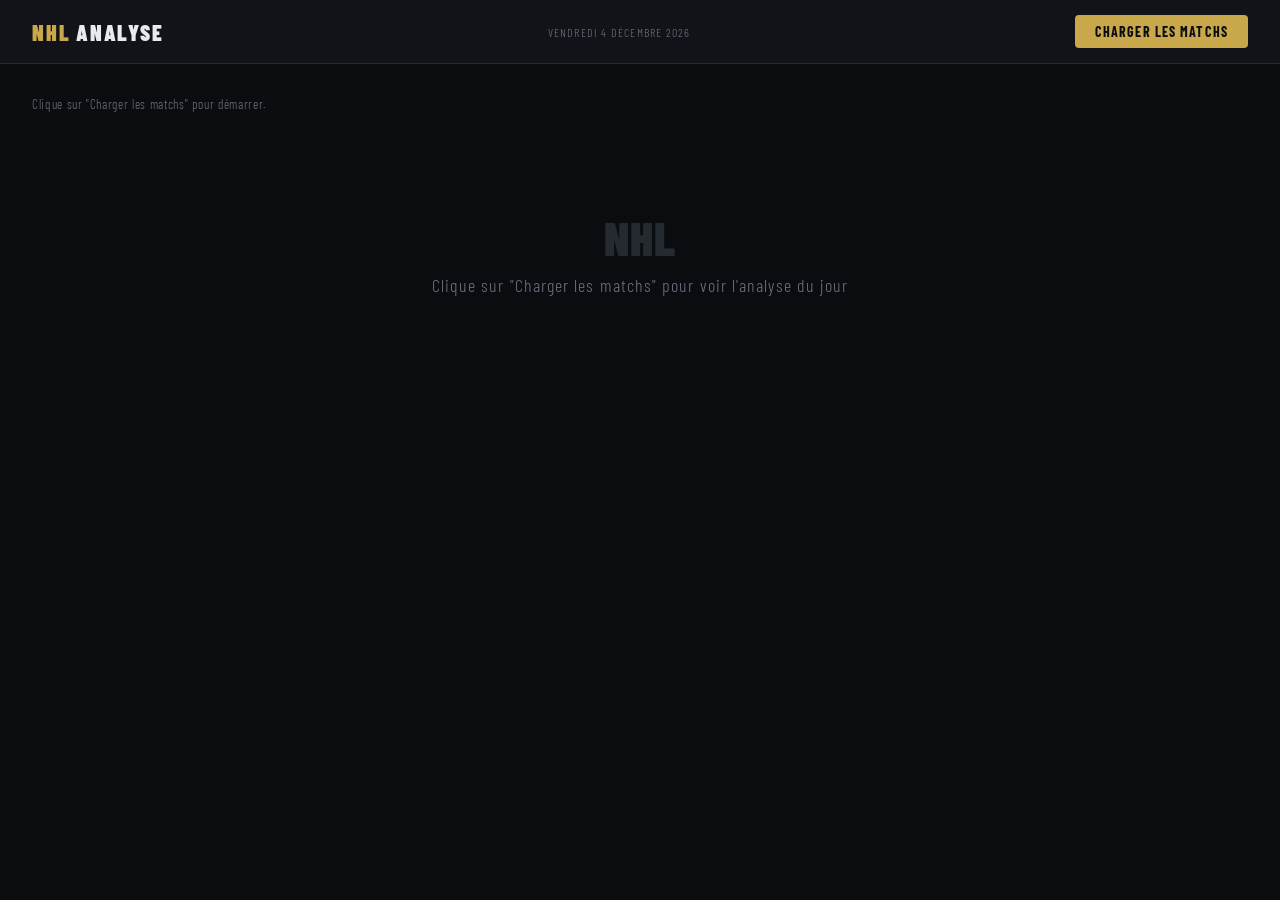
<file: nhl_analyse_quotidienne (1).html>
<!DOCTYPE html>
<html lang="fr">
<head>
<meta charset="UTF-8">
<meta name="viewport" content="width=device-width, initial-scale=1.0">
<title>NHL Analyse Quotidienne</title>
<link href="https://fonts.googleapis.com/css2?family=Barlow+Condensed:wght@400;500;600;700;900&family=Barlow:wght@300;400;500&display=swap" rel="stylesheet">
<style>
  :root {
    --bg: #0a0c10;
    --surface: #111318;
    --surface2: #181c23;
    --border: #252930;
    --accent: #c8a84b;
    --accent2: #4b7fc8;
    --text: #e8eaf0;
    --muted: #6b7280;
    --red: #e05252;
    --green: #4caf7d;
    --blue: #5b9cf6;
  }
  * { box-sizing: border-box; margin: 0; padding: 0; }
  body {
    background: var(--bg);
    color: var(--text);
    font-family: 'Barlow', sans-serif;
    font-weight: 300;
    min-height: 100vh;
  }

  /* HEADER */
  header {
    background: var(--surface);
    border-bottom: 1px solid var(--border);
    padding: 0 2rem;
    display: flex;
    align-items: center;
    justify-content: space-between;
    height: 64px;
    position: sticky;
    top: 0;
    z-index: 100;
  }
  .logo {
    font-family: 'Barlow Condensed', sans-serif;
    font-weight: 900;
    font-size: 22px;
    letter-spacing: 0.08em;
    color: var(--accent);
  }
  .logo span { color: var(--text); }
  .date-badge {
    font-size: 12px;
    color: var(--muted);
    font-family: 'Barlow Condensed', sans-serif;
    letter-spacing: 0.1em;
    text-transform: uppercase;
  }
  .load-btn {
    background: var(--accent);
    color: #0a0c10;
    border: none;
    padding: 8px 20px;
    font-family: 'Barlow Condensed', sans-serif;
    font-weight: 700;
    font-size: 14px;
    letter-spacing: 0.08em;
    cursor: pointer;
    border-radius: 4px;
    text-transform: uppercase;
    transition: opacity 0.2s;
  }
  .load-btn:hover { opacity: 0.85; }
  .load-btn:disabled { opacity: 0.4; cursor: not-allowed; }

  /* MAIN */
  main { padding: 2rem; max-width: 1600px; margin: 0 auto; }

  /* STATUS BAR */
  #status-bar {
    display: flex;
    align-items: center;
    gap: 12px;
    margin-bottom: 2rem;
    font-size: 13px;
    color: var(--muted);
    font-family: 'Barlow Condensed', sans-serif;
    letter-spacing: 0.05em;
  }
  .spinner {
    width: 16px; height: 16px;
    border: 2px solid var(--border);
    border-top-color: var(--accent);
    border-radius: 50%;
    animation: spin 0.8s linear infinite;
    display: none;
  }
  @keyframes spin { to { transform: rotate(360deg); } }

  /* MATCH CARDS */
  .match-section {
    margin-bottom: 3rem;
    animation: fadeUp 0.4s ease both;
  }
  @keyframes fadeUp {
    from { opacity: 0; transform: translateY(12px); }
    to { opacity: 1; transform: translateY(0); }
  }
  .match-header {
    display: flex;
    align-items: center;
    gap: 1rem;
    margin-bottom: 1rem;
    padding-bottom: 1rem;
    border-bottom: 2px solid var(--accent);
  }
  .match-title {
    font-family: 'Barlow Condensed', sans-serif;
    font-weight: 900;
    font-size: 28px;
    letter-spacing: 0.04em;
    color: var(--text);
  }
  .match-time {
    font-family: 'Barlow Condensed', sans-serif;
    font-size: 13px;
    color: var(--accent);
    background: rgba(200,168,75,0.1);
    padding: 4px 10px;
    border-radius: 3px;
    letter-spacing: 0.08em;
    text-transform: uppercase;
  }
  .match-venue {
    font-size: 12px;
    color: var(--muted);
    margin-left: auto;
  }

  /* TEAM TABS */
  .team-tabs {
    display: flex;
    gap: 8px;
    margin-bottom: 1rem;
  }
  .team-tab {
    font-family: 'Barlow Condensed', sans-serif;
    font-weight: 700;
    font-size: 13px;
    letter-spacing: 0.08em;
    text-transform: uppercase;
    padding: 6px 16px;
    border: 1px solid var(--border);
    background: var(--surface2);
    color: var(--muted);
    cursor: pointer;
    border-radius: 3px;
    transition: all 0.15s;
  }
  .team-tab.active {
    border-color: var(--accent);
    color: var(--accent);
    background: rgba(200,168,75,0.08);
  }
  .team-tab:hover:not(.active) { border-color: var(--border); color: var(--text); }

  /* TABLE */
  .table-wrap {
    overflow-x: auto;
    border: 1px solid var(--border);
    border-radius: 6px;
    background: var(--surface);
  }
  table {
    width: 100%;
    border-collapse: collapse;
    font-size: 12.5px;
    min-width: 1100px;
  }
  thead {
    background: var(--surface2);
    position: sticky;
    top: 64px;
  }
  th {
    font-family: 'Barlow Condensed', sans-serif;
    font-weight: 600;
    font-size: 11px;
    letter-spacing: 0.1em;
    text-transform: uppercase;
    color: var(--muted);
    padding: 10px 12px;
    text-align: center;
    border-bottom: 1px solid var(--border);
    white-space: nowrap;
    cursor: pointer;
    user-select: none;
  }
  th:hover { color: var(--accent); }
  th:first-child, th:nth-child(2) { text-align: left; }
  th.sorted { color: var(--accent); }
  td {
    padding: 8px 12px;
    border-bottom: 1px solid rgba(37,41,48,0.6);
    text-align: center;
    color: var(--text);
    font-weight: 400;
  }
  td:first-child { text-align: left; font-weight: 500; }
  td:nth-child(2) { text-align: left; }
  tr:last-child td { border-bottom: none; }
  tr:hover td { background: rgba(255,255,255,0.02); }

  /* POSITION BADGE */
  .pos-badge {
    display: inline-block;
    font-family: 'Barlow Condensed', sans-serif;
    font-size: 11px;
    font-weight: 700;
    letter-spacing: 0.06em;
    padding: 2px 7px;
    border-radius: 3px;
  }
  .pos-C  { background: rgba(91,156,246,0.15); color: #5b9cf6; }
  .pos-LW { background: rgba(76,175,125,0.15); color: #4caf7d; }
  .pos-RW { background: rgba(76,175,125,0.15); color: #4caf7d; }
  .pos-D  { background: rgba(200,168,75,0.15); color: #c8a84b; }
  .pos-G  { background: rgba(224,82,82,0.15); color: #e05252; }

  /* VALUE CELLS */
  .val-high { color: var(--green); font-weight: 500; }
  .val-mid  { color: var(--text); }
  .val-low  { color: var(--muted); }
  .val-zero { color: #3a3f4a; }

  /* RANK */
  .rank { color: var(--muted); font-size: 11px; width: 28px; }

  /* H2H CELL */
  .h2h { font-size: 11px; white-space: nowrap; }

  /* B2B BADGE */
  .b2b-yes { color: var(--accent); font-weight: 600; }

  /* EXPORT */
  .export-row {
    display: flex;
    gap: 8px;
    margin-bottom: 0.75rem;
    justify-content: flex-end;
  }
  .btn-sm {
    font-family: 'Barlow Condensed', sans-serif;
    font-size: 12px;
    font-weight: 600;
    letter-spacing: 0.06em;
    text-transform: uppercase;
    padding: 5px 14px;
    border: 1px solid var(--border);
    background: transparent;
    color: var(--muted);
    cursor: pointer;
    border-radius: 3px;
    transition: all 0.15s;
  }
  .btn-sm:hover { border-color: var(--accent); color: var(--accent); }

  /* EMPTY / ERROR */
  .empty {
    text-align: center;
    padding: 4rem 2rem;
    color: var(--muted);
    font-family: 'Barlow Condensed', sans-serif;
    font-size: 18px;
    letter-spacing: 0.06em;
  }
  .empty .big { font-size: 48px; font-weight: 900; color: var(--border); display: block; margin-bottom: 0.5rem; }

  /* NOTE */
  .note {
    font-size: 11px;
    color: var(--muted);
    margin-top: 6px;
    padding-left: 2px;
    font-style: italic;
  }

  /* LEGEND */
  .legend {
    display: flex;
    flex-wrap: wrap;
    gap: 16px;
    margin-bottom: 1.5rem;
    font-size: 11px;
    color: var(--muted);
    font-family: 'Barlow Condensed', sans-serif;
    letter-spacing: 0.05em;
  }
  .legend span { display: flex; align-items: center; gap: 5px; }
  .dot { width: 8px; height: 8px; border-radius: 50%; }

  /* LOADING SKELETON */
  .skeleton-row td { background: linear-gradient(90deg, var(--surface) 25%, var(--surface2) 50%, var(--surface) 75%); background-size: 400% 100%; animation: shimmer 1.2s infinite; border-radius: 3px; color: transparent; }
  @keyframes shimmer { 0%{background-position:100% 0} 100%{background-position:-100% 0} }
</style>
</head>
<body>

<header>
  <div class="logo">NHL <span>ANALYSE</span></div>
  <div class="date-badge" id="header-date"></div>
  <button class="load-btn" id="load-btn" onclick="loadAll()">Charger les matchs</button>
</header>

<main>
  <div id="status-bar">
    <div class="spinner" id="spinner"></div>
    <span id="status-msg">Clique sur "Charger les matchs" pour démarrer.</span>
  </div>
  <div id="legend" style="display:none">
    <div class="legend">
      <span><div class="dot" style="background:#5b9cf6"></div> Centre (C)</span>
      <span><div class="dot" style="background:#4caf7d"></div> Ailier (LW/RW)</span>
      <span><div class="dot" style="background:#c8a84b"></div> Défenseur (D)</span>
      <span><div class="dot" style="background:#e05252"></div> Gardien (G)</span>
      <span style="margin-left:12px"><span style="color:var(--green);font-weight:500">■</span> ≥ 3 pts</span>
      <span><span style="color:var(--text)">■</span> 1-2 pts</span>
      <span><span style="color:var(--muted)">■</span> 0 pts</span>
    </div>
  </div>
  <div id="matches-container">
    <div class="empty">
      <span class="big">NHL</span>
      Clique sur "Charger les matchs" pour voir l'analyse du jour
    </div>
  </div>
</main>

<script>
const NHL_API = 'https://api-web.nhle.com/v1';

// Liste de proxies CORS — l'app essaie chacun en ordre jusqu'à ce qu'un fonctionne
const PROXIES = [
  url => `https://corsproxy.io/?${encodeURIComponent(url)}`,
  url => `https://api.allorigins.win/raw?url=${encodeURIComponent(url)}`,
  url => `https://cors-anywhere.herokuapp.com/${url}`,
  url => `https://thingproxy.freeboard.io/fetch/${url}`,
];

let activeProxyIdx = 0;

async function fetchJSON(url) {
  let lastErr;
  // Commence par le proxy actif, puis essaie les autres si ça échoue
  for (let attempt = 0; attempt < PROXIES.length; attempt++) {
    const idx = (activeProxyIdx + attempt) % PROXIES.length;
    const proxyUrl = PROXIES[idx](url);
    try {
      const r = await fetch(proxyUrl, { signal: AbortSignal.timeout(12000) });
      if (!r.ok) throw new Error(`HTTP ${r.status}`);
      const data = await r.json();
      activeProxyIdx = idx; // Garde le proxy qui fonctionne
      return data;
    } catch(e) {
      lastErr = e;
      console.warn(`Proxy ${idx} échoué pour ${url}:`, e.message);
    }
  }
  throw new Error(`Tous les proxies ont échoué: ${lastErr?.message}`);
}

function today() {
  const d = new Date();
  return `${d.getFullYear()}-${String(d.getMonth()+1).padStart(2,'0')}-${String(d.getDate()).padStart(2,'0')}`;
}

function fmt(date) {
  return new Date(date + 'T12:00:00').toLocaleDateString('fr-CA', { weekday:'long', year:'numeric', month:'long', day:'numeric' });
}

function setStatus(msg, spinning=false) {
  document.getElementById('status-msg').textContent = msg;
  document.getElementById('spinner').style.display = spinning ? 'block' : 'none';
}

async function fetchJSON(url) {
  const r = await fetch(proxy(url));
  if (!r.ok) throw new Error(`HTTP ${r.status}`);
  return r.json();
}

// Get game log for a player (last N games)
async function getPlayerGameLog(playerId, season) {
  try {
    const data = await fetchJSON(`${NHL_API}/player/${playerId}/game-log/${season}/2`);
    return data.gameLog || [];
  } catch { return []; }
}

// Sum stats over last N games
function sumStats(log, n) {
  const games = log.slice(0, n);
  let pts=0, g=0, a=0;
  for (const gm of games) {
    pts += (gm.points || 0);
    g   += (gm.goals  || 0);
    a   += (gm.assists|| 0);
  }
  return { pts, g, a, count: games.length };
}

// Check if player is on a back-to-back (played yesterday)
function isB2B(log) {
  if (!log.length) return false;
  const lastGame = new Date(log[0].gameDate);
  const yesterday = new Date(); yesterday.setDate(yesterday.getDate()-1);
  return lastGame.toDateString() === yesterday.toDateString();
}

// Count B2B points this season
function b2bPoints(log) {
  let pts = 0;
  for (let i = 0; i < log.length - 1; i++) {
    const d1 = new Date(log[i].gameDate);
    const d2 = new Date(log[i+1].gameDate);
    const diff = Math.abs(d1 - d2) / 86400000;
    if (diff <= 1) pts += (log[i].points || 0);
  }
  return pts;
}

// H2H stats vs specific opponent
function h2hStats(log, oppAbbrev) {
  const games = log.filter(g => g.opponentAbbrev === oppAbbrev);
  const pts = games.reduce((s,g) => s+(g.points||0), 0);
  return { pts, gp: games.length };
}

// H2H across multiple seasons
async function h2hMultiSeason(playerId, oppAbbrev) {
  const seasons = ['20242025','20232024','20222023','20212022','20202021'];
  let totalPts = 0, totalGP = 0;
  for (const s of seasons) {
    try {
      const data = await fetchJSON(`${NHL_API}/player/${playerId}/game-log/${s}/2`);
      const log = data.gameLog || [];
      const { pts, gp } = h2hStats(log, oppAbbrev);
      totalPts += pts; totalGP += gp;
    } catch {}
  }
  return { pts: totalPts, gp: totalGP };
}

function valClass(v) {
  if (v === 0) return 'val-zero';
  if (v >= 3) return 'val-high';
  if (v >= 1) return 'val-mid';
  return 'val-low';
}

function h2hText(pts, gp) {
  if (gp === 0) return '<span class="val-zero">—</span>';
  return `<span class="h2h">${pts}pt / ${gp}M</span>`;
}

async function buildTeamTable(roster, teamAbbrev, oppAbbrev, season, gameId) {
  const rows = [];

  for (const player of roster) {
    const pid = player.id;
    const pos = player.positionCode || '?';

    let log = [];
    try {
      const data = await fetchJSON(`${NHL_API}/player/${pid}/game-log/${season}/2`);
      log = data.gameLog || [];
    } catch {}

    const s10 = sumStats(log, 10);
    const s5  = sumStats(log, 5);
    const s2  = sumStats(log, 2);
    const s1  = sumStats(log, 1);
    const b2b = b2bPoints(log);
    const onB2B = isB2B(log);

    // H2H this season
    const h2hSzn = h2hStats(log, oppAbbrev);

    // H2H 5 seasons (only for skaters to reduce API calls)
    let h2h5 = { pts: 0, gp: 0 };
    if (pos !== 'G') {
      try {
        h2h5 = await h2hMultiSeason(pid, oppAbbrev);
      } catch {}
    }

    rows.push({
      name: `${player.firstName?.default || ''} ${player.lastName?.default || ''}`.trim(),
      pos,
      pts10: s10.pts, g10: s10.g, a10: s10.a,
      pts5:  s5.pts,
      pts2:  s2.pts,
      pts1:  s1.pts,
      b2b, onB2B,
      h2hSznPts: h2hSzn.pts, h2hSznGP: h2hSzn.gp,
      h2h5Pts: h2h5.pts, h2h5GP: h2h5.gp,
      pid
    });
  }

  // Sort by pts10 desc
  rows.sort((a,b) => b.pts10 - a.pts10 || b.pts5 - a.pts5);
  return rows;
}

function renderTable(rows, tableId) {
  return `
  <div class="table-wrap">
  <table id="${tableId}">
    <thead>
      <tr>
        <th>#</th>
        <th onclick="sortTable('${tableId}',1)" title="Nom">Joueur</th>
        <th onclick="sortTable('${tableId}',2)" title="Position">Pos</th>
        <th onclick="sortTable('${tableId}',3)" class="sorted" title="Points 10 derniers matchs">Pts<br>10M</th>
        <th onclick="sortTable('${tableId}',4)" title="Points 5 derniers matchs">Pts<br>5M</th>
        <th onclick="sortTable('${tableId}',5)" title="Points 2 derniers matchs">Pts<br>2M</th>
        <th onclick="sortTable('${tableId}',6)" title="Points au dernier match">Pts<br>Der.</th>
        <th onclick="sortTable('${tableId}',7)" title="Passes 10 derniers matchs">Passe<br>10M</th>
        <th onclick="sortTable('${tableId}',8)" title="Buts 10 derniers matchs">But<br>10M</th>
        <th onclick="sortTable('${tableId}',9)" title="Points en back-to-back">Pts<br>B2B</th>
        <th onclick="sortTable('${tableId}',10)" title="Points face à l'adversaire cette saison">H2H<br>Saison</th>
        <th onclick="sortTable('${tableId}',11)" title="Points face à l'adversaire 5 dernières saisons">H2H<br>5 Saisons</th>
      </tr>
    </thead>
    <tbody>
    ${rows.map((r,i) => `
      <tr>
        <td class="rank">${i+1}</td>
        <td>${r.name}${r.onB2B ? ' <span style="color:var(--accent);font-size:10px" title="Match hier aussi">B2B</span>' : ''}</td>
        <td><span class="pos-badge pos-${r.pos}">${r.pos}</span></td>
        <td class="${valClass(r.pts10)}">${r.pts10}</td>
        <td class="${valClass(r.pts5)}">${r.pts5}</td>
        <td class="${valClass(r.pts2)}">${r.pts2}</td>
        <td class="${valClass(r.pts1)}">${r.pts1}</td>
        <td class="${valClass(r.a10)}">${r.a10}</td>
        <td class="${valClass(r.g10)}">${r.g10}</td>
        <td class="${r.b2b > 0 ? 'b2b-yes' : 'val-zero'}">${r.b2b || '—'}</td>
        <td>${h2hText(r.h2hSznPts, r.h2hSznGP)}</td>
        <td>${h2hText(r.h2h5Pts, r.h2h5GP)}</td>
      </tr>`).join('')}
    </tbody>
  </table>
  </div>`;
}

function sortTable(tableId, colIdx) {
  const table = document.getElementById(tableId);
  if (!table) return;
  const tbody = table.querySelector('tbody');
  const rows = Array.from(tbody.querySelectorAll('tr'));
  const ths = table.querySelectorAll('th');
  ths.forEach(t => t.classList.remove('sorted'));
  ths[colIdx].classList.add('sorted');

  rows.sort((a,b) => {
    const av = parseFloat(a.cells[colIdx]?.textContent) || 0;
    const bv = parseFloat(b.cells[colIdx]?.textContent) || 0;
    return bv - av;
  });
  rows.forEach((r,i) => { r.cells[0].textContent = i+1; tbody.appendChild(r); });
}

function exportCSV(rows, filename) {
  const headers = ['Rang','Joueur','Position','Pts 10M','Pts 5M','Pts 2M','Pts Der.','Passes 10M','Buts 10M','Pts B2B','H2H Saison','H2H 5 Saisons'];
  const csvRows = [headers.join(',')];
  rows.forEach((r,i) => {
    csvRows.push([
      i+1,
      `"${r.name}"`, r.pos, r.pts10, r.pts5, r.pts2, r.pts1,
      r.a10, r.g10, r.b2b,
      `"${r.h2hSznPts}pt/${r.h2hSznGP}M"`,
      `"${r.h2h5Pts}pt/${r.h2h5GP}M"`
    ].join(','));
  });
  const blob = new Blob([csvRows.join('\n')], {type:'text/csv;charset=utf-8;'});
  const a = document.createElement('a');
  a.href = URL.createObjectURL(blob);
  a.download = filename;
  a.click();
}

// Store rows globally for export
const tableData = {};

async function loadAll() {
  const btn = document.getElementById('load-btn');
  btn.disabled = true;
  document.getElementById('legend').style.display = 'none';

  const dateStr = today();
  document.getElementById('header-date').textContent = fmt(dateStr);

  setStatus('Récupération des matchs du jour...', true);

  let schedule;
  try {
    schedule = await fetchJSON(`${NHL_API}/schedule/${dateStr}`);
  } catch(e) {
    setStatus('Tous les proxies ont échoué — voir les instructions ci-dessous.');
    document.getElementById('matches-container').innerHTML = `
      <div class="empty">
        <span class="big" style="font-size:28px;color:var(--red)">Connexion échouée</span>
        <p style="margin-top:1rem;font-size:13px;color:var(--muted);line-height:2;text-align:left;max-width:480px;margin-left:auto;margin-right:auto">
          <strong style="color:var(--text)">Solutions à essayer dans l'ordre :</strong><br>
          1. Désactive ton bloqueur de pub (uBlock, AdBlock) pour ce fichier<br>
          2. Réessaie dans quelques secondes<br>
          3. Ouvre le fichier dans <strong style="color:var(--text)">Chrome ou Edge</strong> (pas Firefox)<br>
          4. Si le problème persiste, essaie d'ouvrir ce lien manuellement :<br>
          <a href="https://api-web.nhle.com/v1/schedule/${dateStr}" target="_blank" style="color:var(--accent);font-size:11px">api-web.nhle.com/v1/schedule/${dateStr}</a><br>
          Si ça affiche du texte → l'API fonctionne, c'est le proxy qui bloque.<br>
          Si erreur → ta connexion internet a un problème.
        </p>
        <button onclick="loadAll()" style="margin-top:1.5rem;background:var(--accent);color:#0a0c10;border:none;padding:10px 24px;font-family:'Barlow Condensed',sans-serif;font-weight:700;font-size:14px;letter-spacing:0.08em;cursor:pointer;border-radius:4px;text-transform:uppercase">↻ Réessayer</button>
      </div>`;
    document.getElementById('legend').style.display = 'none';
    btn.disabled = false;
    return;
  }

  const games = schedule?.gameWeek?.[0]?.games || [];
  if (!games.length) {
    document.getElementById('matches-container').innerHTML = `<div class="empty"><span class="big">0</span>Aucun match prévu aujourd'hui</div>`;
    setStatus('Aucun match trouvé pour aujourd\'hui.');
    btn.disabled = false;
    return;
  }

  document.getElementById('matches-container').innerHTML = '';
  document.getElementById('legend').style.display = 'block';

  const season = '20242025';

  for (let gi = 0; gi < games.length; gi++) {
    const game = games[gi];
    const home = game.homeTeam;
    const away = game.awayTeam;
    const gameTime = game.startTimeUTC ? new Date(game.startTimeUTC).toLocaleTimeString('fr-CA', {hour:'2-digit', minute:'2-digit', timeZone:'America/Toronto'}) : '';
    const venue = game.venue?.default || '';

    const matchId = `match_${gi}`;
    setStatus(`Chargement ${away.abbrev} @ ${home.abbrev} (${gi+1}/${games.length})...`, true);

    // Create section placeholder
    const section = document.createElement('div');
    section.className = 'match-section';
    section.innerHTML = `
      <div class="match-header">
        <div class="match-title">${away.abbrev} @ ${home.abbrev}</div>
        <div class="match-time">${gameTime} HE</div>
        <div class="match-venue">${venue}</div>
      </div>
      <div id="tabs_${matchId}" class="team-tabs"></div>
      <div id="content_${matchId}"></div>
    `;
    document.getElementById('matches-container').appendChild(section);

    // Fetch rosters
    let awayRoster = [], homeRoster = [];
    try {
      const ar = await fetchJSON(`${NHL_API}/roster/${away.abbrev}/${season}`);
      awayRoster = [...(ar.forwards||[]), ...(ar.defensemen||[]), ...(ar.goalies||[])];
    } catch {}
    try {
      const hr = await fetchJSON(`${NHL_API}/roster/${home.abbrev}/${season}`);
      homeRoster = [...(hr.forwards||[]), ...(hr.defensemen||[]), ...(hr.goalies||[])];
    } catch {}

    // Load team tables
    const teamsData = {};

    for (const [abbrev, roster, opp] of [[away.abbrev, awayRoster, home.abbrev], [home.abbrev, homeRoster, away.abbrev]]) {
      setStatus(`Analyse ${abbrev} vs ${opp} — ${roster.length} joueurs...`, true);
      const rows = await buildTeamTable(roster, abbrev, opp, season, game.id);
      teamsData[abbrev] = rows;
      tableData[`${matchId}_${abbrev}`] = rows;
    }

    // Render tabs
    const tabsEl = document.getElementById(`tabs_${matchId}`);
    const contentEl = document.getElementById(`content_${matchId}`);

    function showTeam(abbrev) {
      tabsEl.querySelectorAll('.team-tab').forEach(t => t.classList.toggle('active', t.dataset.abbrev === abbrev));
      const rows = teamsData[abbrev];
      const tid = `tbl_${matchId}_${abbrev}`;
      contentEl.innerHTML = `
        <div class="export-row">
          <button class="btn-sm" onclick="exportCSV(tableData['${matchId}_${abbrev}'],'${abbrev}_vs_${abbrev===away.abbrev?home.abbrev:away.abbrev}_${dateStr}.csv')">Exporter CSV</button>
        </div>
        ${renderTable(rows, tid)}
        <p class="note">Trié par Pts 10M · Clique sur un en-tête de colonne pour retrier · H2H = face-à-face · B2B = back-to-back · Données API NHL officielle</p>
      `;
    }

    for (const abbrev of [away.abbrev, home.abbrev]) {
      const tab = document.createElement('button');
      tab.className = 'team-tab';
      tab.dataset.abbrev = abbrev;
      tab.textContent = abbrev === away.abbrev ? `✈ ${abbrev} (Visiteurs)` : `🏠 ${abbrev} (Domicile)`;
      tab.onclick = () => showTeam(abbrev);
      tabsEl.appendChild(tab);
    }

    showTeam(away.abbrev);
  }

  setStatus(`✓ ${games.length} match${games.length>1?'s':''} chargé${games.length>1?'s':''} — ${today()}`, false);
  btn.disabled = false;
  btn.textContent = '↻ Actualiser';
}

// Init date display
document.getElementById('header-date').textContent = fmt(today());
</script>
</body>
</html>
</file>
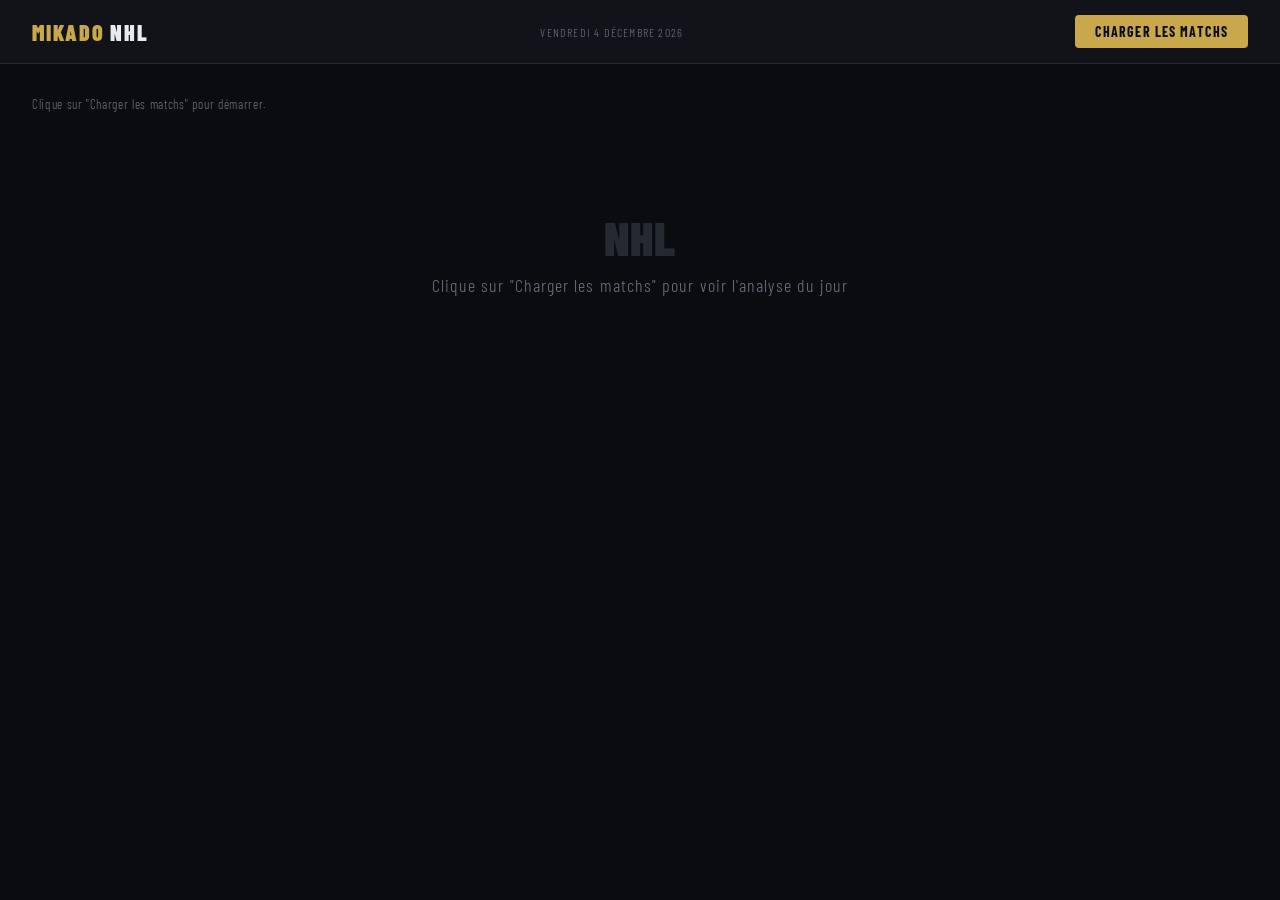
<file: nhl_analyse_quotidienne (14).html>
<!DOCTYPE html>
<html lang="fr">
<head>
<meta charset="UTF-8">
<meta name="viewport" content="width=device-width, initial-scale=1.0">
<title>MIKADO NHL</title>
<link href="https://fonts.googleapis.com/css2?family=Barlow+Condensed:wght@400;500;600;700;900&family=Barlow:wght@300;400;500&display=swap" rel="stylesheet">
<style>
  :root {
    --bg: #0a0c10;
    --surface: #111318;
    --surface2: #181c23;
    --border: #252930;
    --accent: #c8a84b;
    --accent2: #4b7fc8;
    --text: #e8eaf0;
    --muted: #6b7280;
    --red: #e05252;
    --green: #4caf7d;
    --blue: #5b9cf6;
  }
  * { box-sizing: border-box; margin: 0; padding: 0; }
  body {
    background: var(--bg);
    color: var(--text);
    font-family: 'Barlow', sans-serif;
    font-weight: 300;
    min-height: 100vh;
  }

  /* HEADER */
  header {
    background: var(--surface);
    border-bottom: 1px solid var(--border);
    padding: 0 2rem;
    display: flex;
    align-items: center;
    justify-content: space-between;
    height: 64px;
    position: sticky;
    top: 0;
    z-index: 100;
  }
  .logo {
    font-family: 'Barlow Condensed', sans-serif;
    font-weight: 900;
    font-size: 22px;
    letter-spacing: 0.08em;
    color: var(--accent);
  }
  .logo span { color: var(--text); }
  .date-badge {
    font-size: 12px;
    color: var(--muted);
    font-family: 'Barlow Condensed', sans-serif;
    letter-spacing: 0.1em;
    text-transform: uppercase;
  }
  .load-btn {
    background: var(--accent);
    color: #0a0c10;
    border: none;
    padding: 8px 20px;
    font-family: 'Barlow Condensed', sans-serif;
    font-weight: 700;
    font-size: 14px;
    letter-spacing: 0.08em;
    cursor: pointer;
    border-radius: 4px;
    text-transform: uppercase;
    transition: opacity 0.2s;
  }
  .load-btn:hover { opacity: 0.85; }
  .load-btn:disabled { opacity: 0.4; cursor: not-allowed; }

  /* MAIN */
  main { padding: 2rem; max-width: 1600px; margin: 0 auto; }

  /* STATUS BAR */
  #status-bar {
    display: flex;
    align-items: center;
    gap: 12px;
    margin-bottom: 2rem;
    font-size: 13px;
    color: var(--muted);
    font-family: 'Barlow Condensed', sans-serif;
    letter-spacing: 0.05em;
  }
  .spinner {
    width: 16px; height: 16px;
    border: 2px solid var(--border);
    border-top-color: var(--accent);
    border-radius: 50%;
    animation: spin 0.8s linear infinite;
    display: none;
  }
  @keyframes spin { to { transform: rotate(360deg); } }

  /* MATCH CARDS */
  .match-section {
    margin-bottom: 3rem;
    animation: fadeUp 0.4s ease both;
  }
  @keyframes fadeUp {
    from { opacity: 0; transform: translateY(12px); }
    to { opacity: 1; transform: translateY(0); }
  }
  .match-header {
    display: flex;
    align-items: center;
    gap: 1rem;
    margin-bottom: 1rem;
    padding-bottom: 1rem;
    border-bottom: 2px solid var(--accent);
  }
  .match-title {
    font-family: 'Barlow Condensed', sans-serif;
    font-weight: 900;
    font-size: 28px;
    letter-spacing: 0.04em;
    color: var(--text);
  }
  .match-time {
    font-family: 'Barlow Condensed', sans-serif;
    font-size: 13px;
    color: var(--accent);
    background: rgba(200,168,75,0.1);
    padding: 4px 10px;
    border-radius: 3px;
    letter-spacing: 0.08em;
    text-transform: uppercase;
  }
  .match-venue {
    font-size: 12px;
    color: var(--muted);
    margin-left: auto;
  }

  /* TEAM TABS */
  .team-tabs {
    display: flex;
    gap: 8px;
    margin-bottom: 1rem;
  }
  .team-tab {
    font-family: 'Barlow Condensed', sans-serif;
    font-weight: 700;
    font-size: 13px;
    letter-spacing: 0.08em;
    text-transform: uppercase;
    padding: 6px 16px;
    border: 1px solid var(--border);
    background: var(--surface2);
    color: var(--muted);
    cursor: pointer;
    border-radius: 3px;
    transition: all 0.15s;
  }
  .team-tab.active {
    border-color: var(--accent);
    color: var(--accent);
    background: rgba(200,168,75,0.08);
  }
  .team-tab:hover:not(.active) { border-color: var(--border); color: var(--text); }

  /* TABLE */
  .table-wrap {
    overflow-x: auto;
    border: 1px solid var(--border);
    border-radius: 6px;
    background: var(--surface);
  }
  table {
    width: 100%;
    border-collapse: collapse;
    font-size: 12.5px;
    min-width: 900px;
  }
  thead {
    background: var(--surface2);
    position: sticky;
    top: 0;
  }
  th {
    font-family: 'Barlow Condensed', sans-serif;
    font-weight: 600;
    font-size: 11px;
    letter-spacing: 0.1em;
    text-transform: uppercase;
    color: var(--muted);
    padding: 10px 12px;
    text-align: center;
    border-bottom: 1px solid var(--border);
    white-space: nowrap;
    cursor: pointer;
    user-select: none;
  }
  th:hover { color: var(--accent); }
  th:first-child, th:nth-child(2) { text-align: left; }
  th.sorted { color: var(--accent); }
  td {
    padding: 8px 12px;
    border-bottom: 1px solid rgba(37,41,48,0.6);
    text-align: center;
    color: var(--text);
    font-weight: 400;
  }
  td:first-child { text-align: left; font-weight: 500; }
  td:nth-child(2) { text-align: left; }
  tr:last-child td { border-bottom: none; }
  tr:hover td { background: rgba(255,255,255,0.02); }

  /* POSITION BADGE */
  .pos-badge {
    display: inline-block;
    font-family: 'Barlow Condensed', sans-serif;
    font-size: 11px;
    font-weight: 700;
    letter-spacing: 0.06em;
    padding: 2px 7px;
    border-radius: 3px;
  }
  .pos-C  { background: rgba(91,156,246,0.15); color: #5b9cf6; }
  .pos-LW { background: rgba(76,175,125,0.15); color: #4caf7d; }
  .pos-RW { background: rgba(76,175,125,0.15); color: #4caf7d; }
  .pos-D  { background: rgba(200,168,75,0.15); color: #c8a84b; }
  .pos-G  { background: rgba(224,82,82,0.15); color: #e05252; }

  /* VALUE CELLS */
  .val-high { color: var(--green); font-weight: 500; }
  .val-mid  { color: var(--text); }
  .val-low  { color: var(--muted); }
  .val-zero { color: #3a3f4a; }

  /* RANK */
  .rank { color: var(--muted); font-size: 11px; width: 28px; }

  /* H2H CELL */
  .h2h { font-size: 11px; white-space: nowrap; }

  /* B2B BADGE */
  .b2b-yes { color: var(--accent); font-weight: 600; }

  /* EXPORT */
  .export-row {
    display: flex;
    gap: 8px;
    margin-bottom: 0.75rem;
    justify-content: flex-end;
  }
  .btn-sm {
    font-family: 'Barlow Condensed', sans-serif;
    font-size: 12px;
    font-weight: 600;
    letter-spacing: 0.06em;
    text-transform: uppercase;
    padding: 5px 14px;
    border: 1px solid var(--border);
    background: transparent;
    color: var(--muted);
    cursor: pointer;
    border-radius: 3px;
    transition: all 0.15s;
  }
  .btn-sm:hover { border-color: var(--accent); color: var(--accent); }

  /* EMPTY / ERROR */
  .empty {
    text-align: center;
    padding: 4rem 2rem;
    color: var(--muted);
    font-family: 'Barlow Condensed', sans-serif;
    font-size: 18px;
    letter-spacing: 0.06em;
  }
  .empty .big { font-size: 48px; font-weight: 900; color: var(--border); display: block; margin-bottom: 0.5rem; }

  /* NOTE */
  .note {
    font-size: 11px;
    color: var(--muted);
    margin-top: 6px;
    padding-left: 2px;
    font-style: italic;
  }

  /* LEGEND */
  .legend {
    display: flex;
    flex-wrap: wrap;
    gap: 16px;
    margin-bottom: 1.5rem;
    font-size: 11px;
    color: var(--muted);
    font-family: 'Barlow Condensed', sans-serif;
    letter-spacing: 0.05em;
  }
  .legend span { display: flex; align-items: center; gap: 5px; }
  .dot { width: 8px; height: 8px; border-radius: 50%; }

  /* LOADING SKELETON */
  .skeleton-row td { background: linear-gradient(90deg, var(--surface) 25%, var(--surface2) 50%, var(--surface) 75%); background-size: 400% 100%; animation: shimmer 1.2s infinite; border-radius: 3px; color: transparent; }
  @keyframes shimmer { 0%{background-position:100% 0} 100%{background-position:-100% 0} }
</style>
</head>
<body>

<header>
  <div class="logo">MIKADO <span>NHL</span></div>
  <div class="date-badge" id="header-date"></div>
  <button class="load-btn" id="load-btn" onclick="loadAll()">Charger les matchs</button>
</header>

<main>
  <div id="status-bar">
    <div class="spinner" id="spinner"></div>
    <span id="status-msg">Clique sur "Charger les matchs" pour démarrer.</span>
  </div>
  <div id="legend" style="display:none">
    <div class="legend">
      <span><div class="dot" style="background:#5b9cf6"></div> Centre (C)</span>
      <span><div class="dot" style="background:#4caf7d"></div> Ailier (LW/RW)</span>
      <span><div class="dot" style="background:#c8a84b"></div> Défenseur (D)</span>
      <span><div class="dot" style="background:#e05252"></div> Gardien (G)</span>
      <span style="margin-left:12px"><span style="color:var(--green);font-weight:500">■</span> ≥ 3 pts</span>
      <span><span style="color:var(--text)">■</span> 1-2 pts</span>
      <span><span style="color:var(--muted)">■</span> 0 pts</span>
    </div>
  </div>
  <div id="matches-container">
    <div class="empty">
      <span class="big">NHL</span>
      Clique sur "Charger les matchs" pour voir l'analyse du jour
    </div>
  </div>
</main>

<script>
const NHL_API = 'https://api-web.nhle.com/v1';
const WORKER = 'https://nhl-proxy.973vybration.workers.dev';

async function fetchJSON(url) {
  // Essaie d'abord directement, puis via le Worker Cloudflare
  const urls = [
    url,
    `${WORKER}?url=${encodeURIComponent(url)}`,
  ];
  let lastErr;
  for (const u of urls) {
    try {
      const r = await fetch(u, { signal: AbortSignal.timeout(15000) });
      if (!r.ok) throw new Error(`HTTP ${r.status}`);
      return await r.json();
    } catch(e) {
      lastErr = e;
      console.warn('Tentative echouee:', u, e.message);
    }
  }
  throw new Error(`Connexion impossible: ${lastErr?.message}`);
}

function today() {
  const d = new Date();
  return `${d.getFullYear()}-${String(d.getMonth()+1).padStart(2,'0')}-${String(d.getDate()).padStart(2,'0')}`;
}

function fmt(date) {
  return new Date(date + 'T12:00:00').toLocaleDateString('fr-CA', { weekday:'long', year:'numeric', month:'long', day:'numeric' });
}

function setStatus(msg, spinning=false) {
  document.getElementById('status-msg').textContent = msg;
  document.getElementById('spinner').style.display = spinning ? 'block' : 'none';
}

// Get game log for a player (last N games)
async function getPlayerGameLog(playerId, season) {
  try {
    const data = await fetchJSON(`${NHL_API}/player/${playerId}/game-log/${season}/2`);
    return data.gameLog || [];
  } catch { return []; }
}

// Sum stats over last N games
function sumStats(log, n) {
  const games = log.slice(0, n);
  let pts=0, g=0, a=0;
  for (const gm of games) {
    pts += (gm.points || 0);
    g   += (gm.goals  || 0);
    a   += (gm.assists|| 0);
  }
  return { pts, g, a, count: games.length };
}

// Check if player is on a back-to-back (played yesterday)
function isB2B(log) {
  if (!log.length) return false;
  const lastGame = new Date(log[0].gameDate);
  const yesterday = new Date(); yesterday.setDate(yesterday.getDate()-1);
  return lastGame.toDateString() === yesterday.toDateString();
}

// Count B2B points this season
function b2bPoints(log) {
  let pts = 0;
  for (let i = 0; i < log.length - 1; i++) {
    const d1 = new Date(log[i].gameDate);
    const d2 = new Date(log[i+1].gameDate);
    const diff = Math.abs(d1 - d2) / 86400000;
    if (diff <= 1) pts += (log[i].points || 0);
  }
  return pts;
}

// H2H stats vs specific opponent
function h2hStats(log, oppAbbrev) {
  const games = log.filter(g => g.opponentAbbrev === oppAbbrev);
  const pts = games.reduce((s,g) => s+(g.points||0), 0);
  return { pts, gp: games.length };
}

// H2H across multiple seasons
async function h2hMultiSeason(playerId, oppAbbrev) {
  const seasons = ['20252026','20242025','20232024','20222023','20222023'];
  let totalPts = 0, totalGP = 0;
  for (const s of seasons) {
    try {
      const data = await fetchJSON(`${NHL_API}/player/${playerId}/game-log/${s}/2`);
      const log = data.gameLog || [];
      const { pts, gp } = h2hStats(log, oppAbbrev);
      totalPts += pts; totalGP += gp;
    } catch {}
  }
  return { pts: totalPts, gp: totalGP };
}

function valClass(v) {
  if (v === 0) return 'val-zero';
  if (v >= 3) return 'val-high';
  if (v >= 1) return 'val-mid';
  return 'val-low';
}

function h2hText(pts, gp) {
  if (gp === 0) return '<span class="val-zero">—</span>';
  return `<span class="h2h">${pts}pt / ${gp}M</span>`;
}

async function fetchPlayerData(player, oppAbbrev, season) {
  const pid = player.id;
  const pos = player.positionCode || '?';

  // Fetch current season log
  let log = [];
  for (let attempt = 0; attempt < 3; attempt++) {
    try {
      const data = await fetchJSON(`${NHL_API}/player/${pid}/game-log/20252026/2`);
      log = data.gameLog || [];
      break;
    } catch { await new Promise(r => setTimeout(r, 800)); }
  }

  const s10 = sumStats(log, 10);
  const s5  = sumStats(log, 5);
  const s2  = sumStats(log, 2);
  const s1  = sumStats(log, 1);
  const b2b = b2bPoints(log);
  const onB2B = isB2B(log);
  const h2hSzn = h2hStats(log, oppAbbrev);

  // H2H 5 seasons (skaters only)
  let h2h5 = { pts: 0, gp: 0 };
  if (pos !== 'G') {
    try { h2h5 = await h2hMultiSeason(pid, oppAbbrev); } catch {}
  }

  return {
    name: `${player.firstName?.default || ''} ${player.lastName?.default || ''}`.trim(),
    pos,
    pts10: s10.pts, g10: s10.g, a10: s10.a,
    pts5: s5.pts, pts2: s2.pts, pts1: s1.pts,
    b2b, onB2B,
    h2hSznPts: h2hSzn.pts, h2hSznGP: h2hSzn.gp,
    h2h5Pts: h2h5.pts, h2h5GP: h2h5.gp,
    pid
  };
}

async function buildTeamTable(roster, teamAbbrev, oppAbbrev, season, gameId) {
  const rows = [];
  for (const player of roster) {
    const row = await fetchPlayerData(player, oppAbbrev, season);
    rows.push(row);
  }
  rows.sort((a,b) => b.pts10 - a.pts10 || b.pts5 - a.pts5);
  return rows;
}

function renderTable(rows, tableId) {
  return `
  <div class="table-wrap">
  <table id="${tableId}">
    <thead>
      <tr>
        <th>#</th>
        <th onclick="sortTable('${tableId}',1)" title="Nom">Joueur</th>
        <th onclick="sortTable('${tableId}',2)" title="Position">Pos</th>
        <th onclick="sortTable('${tableId}',3)" class="sorted" title="Points 10 derniers matchs">Pts<br>10M</th>
        <th onclick="sortTable('${tableId}',4)" title="Points 5 derniers matchs">Pts<br>5M</th>
        <th onclick="sortTable('${tableId}',5)" title="Points 2 derniers matchs">Pts<br>2M</th>
        <th onclick="sortTable('${tableId}',6)" title="Points au dernier match">Pts<br>Der.</th>
        <th onclick="sortTable('${tableId}',7)" title="Passes 10 derniers matchs">Passe<br>10M</th>
        <th onclick="sortTable('${tableId}',8)" title="Buts 10 derniers matchs">But<br>10M</th>
        <th onclick="sortTable('${tableId}',9)" title="Points en back-to-back">Pts<br>B2B</th>
        <th onclick="sortTable('${tableId}',10)" title="Points face à l'adversaire cette saison">H2H<br>Saison</th>
        <th onclick="sortTable('${tableId}',11)" title="Points face à l'adversaire 5 dernières saisons">H2H<br>5 Saisons</th>
      </tr>
    </thead>
    <tbody>
    ${rows.map((r,i) => `
      <tr>
        <td class="rank">${i+1}</td>
        <td>${r.name}${r.onB2B ? ' <span style="color:var(--accent);font-size:10px" title="Match hier aussi">B2B</span>' : ''}</td>
        <td><span class="pos-badge pos-${r.pos}">${r.pos}</span></td>
        <td class="${valClass(r.pts10)}">${r.pts10}</td>
        <td class="${valClass(r.pts5)}">${r.pts5}</td>
        <td class="${valClass(r.pts2)}">${r.pts2}</td>
        <td class="${valClass(r.pts1)}">${r.pts1}</td>
        <td class="${valClass(r.a10)}">${r.a10}</td>
        <td class="${valClass(r.g10)}">${r.g10}</td>
        <td class="${r.b2b > 0 ? 'b2b-yes' : 'val-zero'}">${r.b2b || '—'}</td>
        <td>${h2hText(r.h2hSznPts, r.h2hSznGP)}</td>
        <td>${h2hText(r.h2h5Pts, r.h2h5GP)}</td>
      </tr>`).join('')}
    </tbody>
  </table>
  </div>`;
}

function sortTable(tableId, colIdx) {
  const table = document.getElementById(tableId);
  if (!table) return;
  const tbody = table.querySelector('tbody');
  const rows = Array.from(tbody.querySelectorAll('tr'));
  const ths = table.querySelectorAll('th');
  ths.forEach(t => t.classList.remove('sorted'));
  ths[colIdx].classList.add('sorted');

  rows.sort((a,b) => {
    const av = parseFloat(a.cells[colIdx]?.textContent) || 0;
    const bv = parseFloat(b.cells[colIdx]?.textContent) || 0;
    return bv - av;
  });
  rows.forEach((r,i) => { r.cells[0].textContent = i+1; tbody.appendChild(r); });
}

function exportCSV(rows, filename) {
  const headers = ['Rang','Joueur','Position','Pts 10M','Pts 5M','Pts 2M','Pts Der.','Passes 10M','Buts 10M','Pts B2B','H2H Saison','H2H 5 Saisons'];
  const csvRows = [headers.join(',')];
  rows.forEach((r,i) => {
    csvRows.push([
      i+1,
      `"${r.name}"`, r.pos, r.pts10, r.pts5, r.pts2, r.pts1,
      r.a10, r.g10, r.b2b,
      `"${r.h2hSznPts}pt/${r.h2hSznGP}M"`,
      `"${r.h2h5Pts}pt/${r.h2h5GP}M"`
    ].join(','));
  });
  const blob = new Blob([csvRows.join('\n')], {type:'text/csv;charset=utf-8;'});
  const a = document.createElement('a');
  a.href = URL.createObjectURL(blob);
  a.download = filename;
  a.click();
}

// Store rows globally for export
const tableData = {};
const CACHE_KEY = `mikado_nhl_cache_${today()}`;

function saveCache(data) {
  try {
    localStorage.setItem(CACHE_KEY, JSON.stringify(data));
    // Nettoyer les vieux caches
    for (const key of Object.keys(localStorage)) {
      if (key.startsWith('mikado_nhl_cache_') && key !== CACHE_KEY) {
        localStorage.removeItem(key);
      }
    }
  } catch(e) { console.warn('Cache save failed:', e); }
}

function loadCache() {
  try {
    const data = localStorage.getItem(CACHE_KEY);
    return data ? JSON.parse(data) : null;
  } catch(e) { return null; }
}

async function loadAll(forceReload = false) {
  const btn = document.getElementById('load-btn');
  btn.disabled = true;
  document.getElementById('legend').style.display = 'none';

  const dateStr = today();
  document.getElementById('header-date').textContent = fmt(dateStr);

  // Vérifier le cache d'abord
  if (!forceReload) {
    const cached = loadCache();
    if (cached) {
      setStatus(`✓ Données du cache — ${dateStr} · Clique "Actualiser" pour recharger`, false);
      document.getElementById('matches-container').innerHTML = '';
      document.getElementById('legend').style.display = 'block';
      renderAllMatches(cached);
      btn.disabled = false;
      btn.textContent = '↻ Actualiser';
      btn.onclick = () => loadAll(true);
      return;
    }
  }

  setStatus('Récupération des matchs du jour...', true);

  let schedule;
  try {
    schedule = await fetchJSON(`${NHL_API}/schedule/${dateStr}`);
  } catch(e) {
    setStatus('Tous les proxies ont échoué — voir les instructions ci-dessous.');
    document.getElementById('matches-container').innerHTML = `
      <div class="empty">
        <span class="big" style="font-size:28px;color:var(--red)">Connexion échouée</span>
        <p style="margin-top:1rem;font-size:13px;color:var(--muted);line-height:2;text-align:left;max-width:480px;margin-left:auto;margin-right:auto">
          <strong style="color:var(--text)">Solutions à essayer dans l'ordre :</strong><br>
          1. Désactive ton bloqueur de pub (uBlock, AdBlock) pour ce fichier<br>
          2. Réessaie dans quelques secondes<br>
          3. Ouvre le fichier dans <strong style="color:var(--text)">Chrome ou Edge</strong> (pas Firefox)<br>
          4. Si le problème persiste, essaie d'ouvrir ce lien manuellement :<br>
          <a href="https://api-web.nhle.com/v1/schedule/${dateStr}" target="_blank" style="color:var(--accent);font-size:11px">api-web.nhle.com/v1/schedule/${dateStr}</a><br>
          Si ça affiche du texte → l'API fonctionne, c'est le proxy qui bloque.<br>
          Si erreur → ta connexion internet a un problème.
        </p>
        <button onclick="loadAll()" style="margin-top:1.5rem;background:var(--accent);color:#0a0c10;border:none;padding:10px 24px;font-family:'Barlow Condensed',sans-serif;font-weight:700;font-size:14px;letter-spacing:0.08em;cursor:pointer;border-radius:4px;text-transform:uppercase">↻ Réessayer</button>
      </div>`;
    document.getElementById('legend').style.display = 'none';
    btn.disabled = false;
    return;
  }

  const games = schedule?.gameWeek?.[0]?.games || [];
  if (!games.length) {
    document.getElementById('matches-container').innerHTML = `<div class="empty"><span class="big">0</span>Aucun match prévu aujourd'hui</div>`;
    setStatus('Aucun match trouvé pour aujourd\'hui.');
    btn.disabled = false;
    return;
  }

  document.getElementById('matches-container').innerHTML = '';
  document.getElementById('legend').style.display = 'block';

  const season = '20252026';
  const allMatchesData = [];

  for (let gi = 0; gi < games.length; gi++) {
    const game = games[gi];
    const home = game.homeTeam;
    const away = game.awayTeam;
    const gameTime = game.startTimeUTC ? new Date(game.startTimeUTC).toLocaleTimeString('fr-CA', {hour:'2-digit', minute:'2-digit', timeZone:'America/Toronto'}) : '';
    const venue = game.venue?.default || '';
    const matchId = `match_${gi}`;

    setStatus(`Chargement ${away.abbrev} @ ${home.abbrev} (${gi+1}/${games.length})...`, true);

    const section = document.createElement('div');
    section.className = 'match-section';
    section.innerHTML = `
      <div class="match-header">
        <div class="match-title">${away.abbrev} @ ${home.abbrev}</div>
        <div class="match-time">${gameTime} HE</div>
        <div class="match-venue">${venue}</div>
      </div>
      <div id="tabs_${matchId}" class="team-tabs"></div>
      <div id="content_${matchId}"></div>
    `;
    document.getElementById('matches-container').appendChild(section);

    let awayRoster = [], homeRoster = [];
    try {
      const ar = await fetchJSON(`${NHL_API}/roster/${away.abbrev}/${season}`);
      awayRoster = [...(ar.forwards||[]), ...(ar.defensemen||[]), ...(ar.goalies||[])];
    } catch {}
    try {
      const hr = await fetchJSON(`${NHL_API}/roster/${home.abbrev}/${season}`);
      homeRoster = [...(hr.forwards||[]), ...(hr.defensemen||[]), ...(hr.goalies||[])];
    } catch {}

    const teamsData = {};
    for (const [abbrev, roster, opp] of [[away.abbrev, awayRoster, home.abbrev], [home.abbrev, homeRoster, away.abbrev]]) {
      setStatus(`Analyse ${abbrev} vs ${opp} — ${roster.length} joueurs...`, true);
      const rows = await buildTeamTable(roster, abbrev, opp, season, game.id);
      teamsData[abbrev] = rows;
      tableData[`${matchId}_${abbrev}`] = rows;
    }

    allMatchesData.push({ game, away, home, teamsData, matchId, gameTime, venue, dateStr });

    const tabsEl = document.getElementById(`tabs_${matchId}`);
    const contentEl = document.getElementById(`content_${matchId}`);

    (function(away, home, teamsData, matchId, dateStr) {
      function showTeam(abbrev) {
        tabsEl.querySelectorAll('.team-tab').forEach(t => t.classList.toggle('active', t.dataset.abbrev === abbrev));
        const rows = teamsData[abbrev];
        const tid = `tbl_${matchId}_${abbrev}`;
        const oppAbbrev = abbrev === away.abbrev ? home.abbrev : away.abbrev;
        contentEl.innerHTML = `
          <div class="export-row">
            <button class="btn-sm" onclick="exportCSV(tableData['${matchId}_${abbrev}'],'${abbrev}_vs_${oppAbbrev}_${dateStr}.csv')">Exporter CSV</button>
          </div>
          ${renderTable(rows, tid)}
          <p class="note">Trié par Pts 10M · Clique sur un en-tête de colonne pour retrier · H2H = face-à-face · B2B = back-to-back · Données API NHL officielle</p>
        `;
      }

      for (const abbrev of [away.abbrev, home.abbrev]) {
        const tab = document.createElement('button');
        tab.className = 'team-tab';
        tab.dataset.abbrev = abbrev;
        tab.textContent = abbrev === away.abbrev ? `✈ ${abbrev} (Visiteurs)` : `🏠 ${abbrev} (Domicile)`;
        tab.onclick = () => showTeam(abbrev);
        tabsEl.appendChild(tab);
      }
      showTeam(away.abbrev);
    })(away, home, teamsData, matchId, dateStr);
  }

  // Sauvegarder dans le cache
  saveCache(allMatchesData);

  setStatus(`✓ ${games.length} match${games.length>1?'s':''} chargé${games.length>1?'s':''} — ${today()} · Données sauvegardées`, false);
  btn.disabled = false;
  btn.textContent = '↻ Actualiser';
  btn.onclick = () => loadAll(true);
}

function renderAllMatches(allMatchesData) {
  for (const matchData of allMatchesData) {
    const { game, away, home, teamsData, dateStr } = matchData;
    const matchId = matchData.matchId;

    const section = document.createElement('div');
    section.className = 'match-section';
    section.innerHTML = `
      <div class="match-header">
        <div class="match-title">${away.abbrev} @ ${home.abbrev}</div>
        <div class="match-time">${matchData.gameTime} HE</div>
        <div class="match-venue">${matchData.venue}</div>
      </div>
      <div id="tabs_${matchId}" class="team-tabs"></div>
      <div id="content_${matchId}"></div>
    `;
    document.getElementById('matches-container').appendChild(section);

    const tabsEl = document.getElementById(`tabs_${matchId}`);
    const contentEl = document.getElementById(`content_${matchId}`);

    for (const [abbrev, rows] of Object.entries(teamsData)) {
      tableData[`${matchId}_${abbrev}`] = rows;
    }

    function showTeam(abbrev) {
      tabsEl.querySelectorAll('.team-tab').forEach(t => t.classList.toggle('active', t.dataset.abbrev === abbrev));
      const rows = teamsData[abbrev];
      const tid = `tbl_${matchId}_${abbrev}`;
      const oppAbbrev = abbrev === away.abbrev ? home.abbrev : away.abbrev;
      contentEl.innerHTML = `
        <div class="export-row">
          <button class="btn-sm" onclick="exportCSV(tableData['${matchId}_${abbrev}'],'${abbrev}_vs_${oppAbbrev}_${dateStr}.csv')">Exporter CSV</button>
        </div>
        ${renderTable(rows, tid)}
        <p class="note">Trié par Pts 10M · Clique sur un en-tête de colonne pour retrier · H2H = face-à-face · B2B = back-to-back · Données API NHL officielle</p>
      `;
    }

    for (const abbrev of [away.abbrev, home.abbrev]) {
      const tab = document.createElement('button');
      tab.className = 'team-tab';
      tab.dataset.abbrev = abbrev;
      tab.textContent = abbrev === away.abbrev ? `✈ ${abbrev} (Visiteurs)` : `🏠 ${abbrev} (Domicile)`;
      tab.onclick = () => showTeam(abbrev);
      tabsEl.appendChild(tab);
    }

    showTeam(away.abbrev);
  }
}

// Init date display
document.getElementById('header-date').textContent = fmt(today());
</script>
</body>
</html>
</file>
